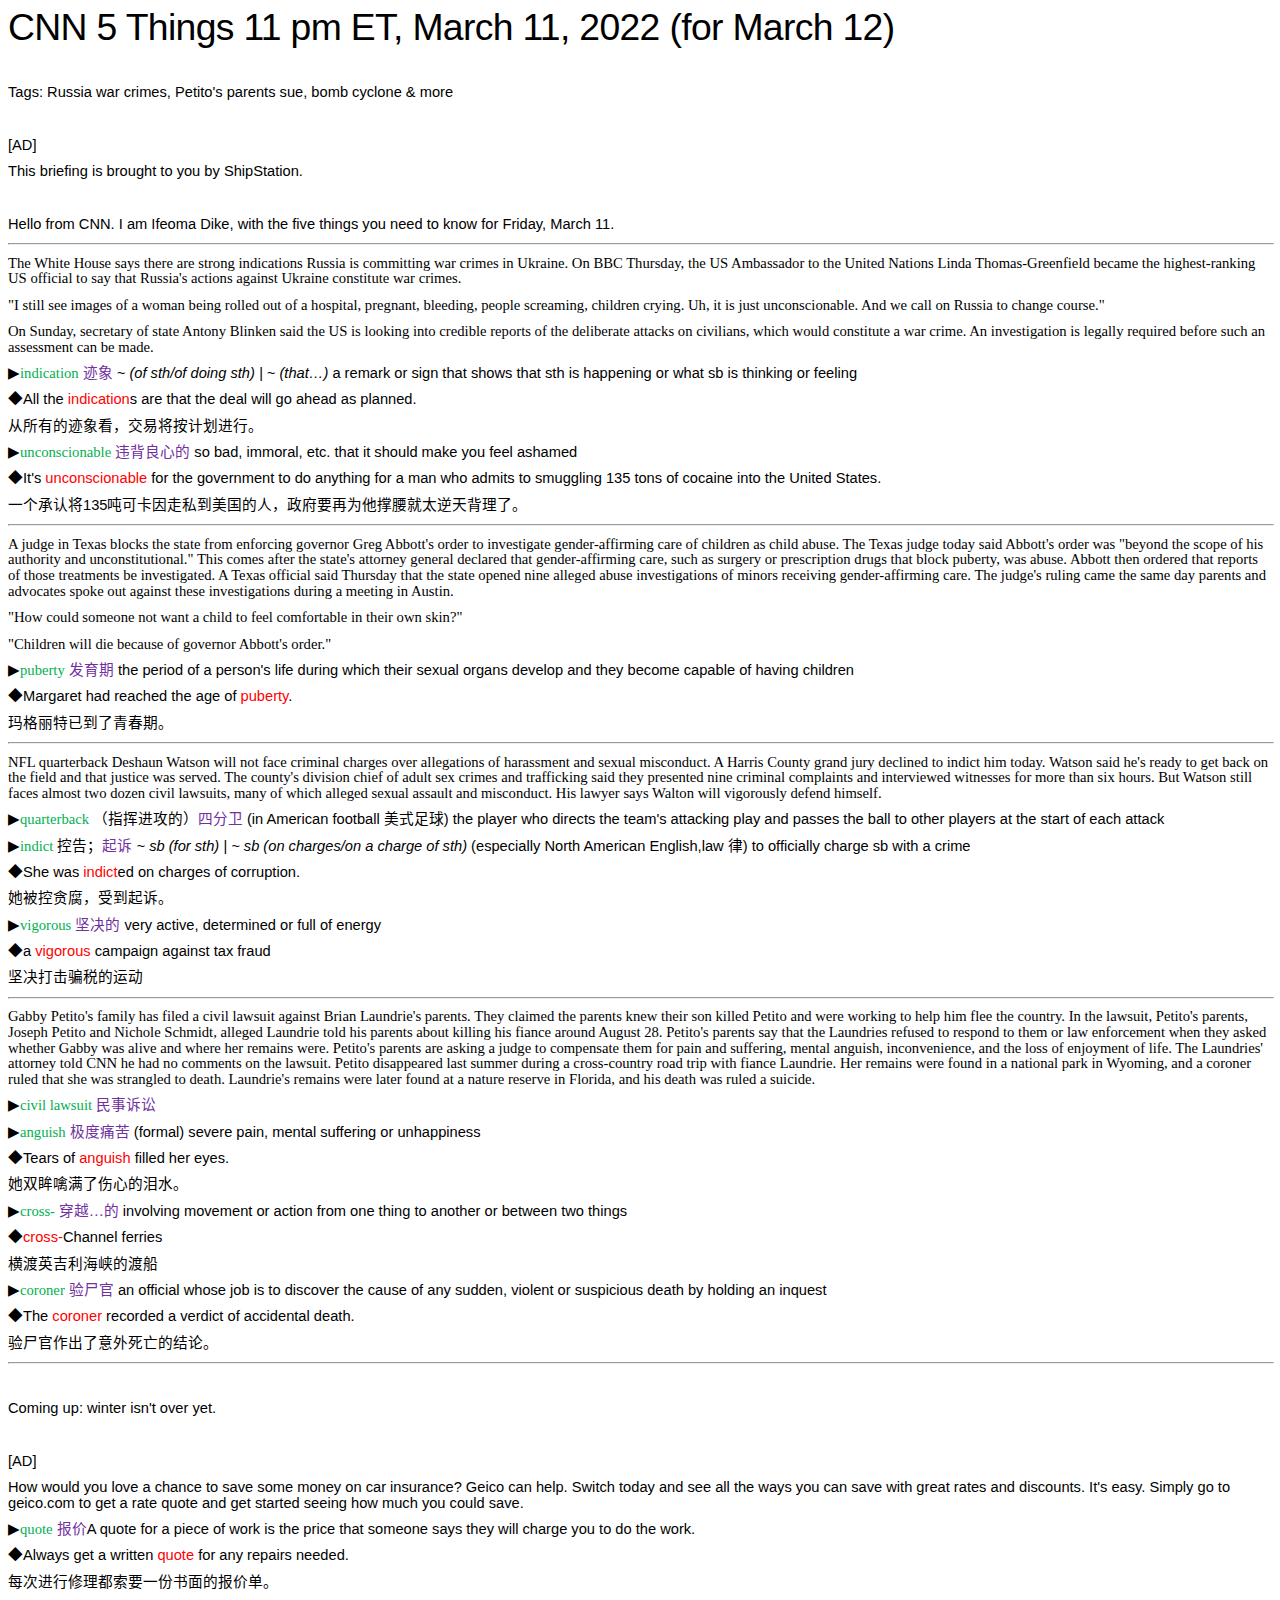
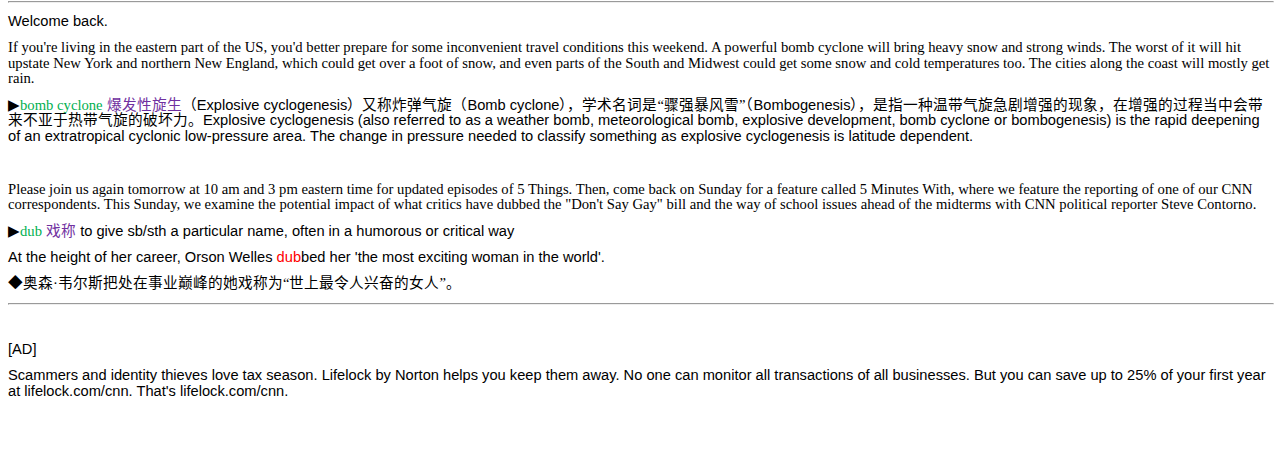
<file: index.htm>
<html xmlns:v="urn:schemas-microsoft-com:vml"
xmlns:o="urn:schemas-microsoft-com:office:office"
xmlns:w="urn:schemas-microsoft-com:office:word"
xmlns:m="http://schemas.microsoft.com/office/2004/12/omml"
xmlns="http://www.w3.org/TR/REC-html40">

<head>
<meta http-equiv=Content-Type content="text/html; charset=gb2312">
<meta name=ProgId content=Word.Document>
<meta name=Generator content="Microsoft Word 15">
<meta name=Originator content="Microsoft Word 15">
<link rel=File-List href="index_files/filelist.xml">
<link rel=Edit-Time-Data href="index_files/editdata.mso">
<!--[if !mso]>
<style>
v\:* {behavior:url(#default#VML);}
o\:* {behavior:url(#default#VML);}
w\:* {behavior:url(#default#VML);}
.shape {behavior:url(#default#VML);}
</style>
<![endif]--><!--[if gte mso 9]><xml>
 <o:DocumentProperties>
  <o:Author>Andy He</o:Author>
  <o:Template>Normal</o:Template>
  <o:LastAuthor>Andy He</o:LastAuthor>
  <o:Revision>2</o:Revision>
  <o:TotalTime>51</o:TotalTime>
  <o:Created>2022-05-03T13:13:00Z</o:Created>
  <o:LastSaved>2022-05-03T13:13:00Z</o:LastSaved>
  <o:Pages>5</o:Pages>
  <o:Words>1080</o:Words>
  <o:Characters>6158</o:Characters>
  <o:Lines>51</o:Lines>
  <o:Paragraphs>14</o:Paragraphs>
  <o:CharactersWithSpaces>7224</o:CharactersWithSpaces>
  <o:Version>16.00</o:Version>
 </o:DocumentProperties>
 <o:OfficeDocumentSettings>
  <o:AllowPNG/>
 </o:OfficeDocumentSettings>
</xml><![endif]-->
<link rel=themeData href="index_files/themedata.thmx">
<link rel=colorSchemeMapping href="index_files/colorschememapping.xml">
<!--[if gte mso 9]><xml>
 <w:WordDocument>
  <w:TrackMoves>false</w:TrackMoves>
  <w:TrackFormatting/>
  <w:PunctuationKerning/>
  <w:ValidateAgainstSchemas/>
  <w:SaveIfXMLInvalid>false</w:SaveIfXMLInvalid>
  <w:IgnoreMixedContent>false</w:IgnoreMixedContent>
  <w:AlwaysShowPlaceholderText>false</w:AlwaysShowPlaceholderText>
  <w:DoNotPromoteQF/>
  <w:LidThemeOther>EN-US</w:LidThemeOther>
  <w:LidThemeAsian>ZH-CN</w:LidThemeAsian>
  <w:LidThemeComplexScript>X-NONE</w:LidThemeComplexScript>
  <w:Compatibility>
   <w:BreakWrappedTables/>
   <w:SnapToGridInCell/>
   <w:WrapTextWithPunct/>
   <w:UseAsianBreakRules/>
   <w:DontGrowAutofit/>
   <w:SplitPgBreakAndParaMark/>
   <w:EnableOpenTypeKerning/>
   <w:DontFlipMirrorIndents/>
   <w:OverrideTableStyleHps/>
   <w:UseFELayout/>
  </w:Compatibility>
  <w:DocumentVariables>
   <w:__Grammarly_42____i>H4sIAAAAAAAEAKtWckksSQxILCpxzi/NK1GyMqwFAAEhoTITAAAA</w:__Grammarly_42____i>
   <w:__Grammarly_42___1>H4sIAAAAAAAEAKtWcslP9kxRslIyNDayNDQzNjYxNjE1NDU3MDFQ0lEKTi0uzszPAykwrAUAt+lnMywAAAA=</w:__Grammarly_42___1>
  </w:DocumentVariables>
  <m:mathPr>
   <m:mathFont m:val="Cambria Math"/>
   <m:brkBin m:val="before"/>
   <m:brkBinSub m:val="&#45;-"/>
   <m:smallFrac m:val="off"/>
   <m:dispDef/>
   <m:lMargin m:val="0"/>
   <m:rMargin m:val="0"/>
   <m:defJc m:val="centerGroup"/>
   <m:wrapIndent m:val="1440"/>
   <m:intLim m:val="subSup"/>
   <m:naryLim m:val="undOvr"/>
  </m:mathPr></w:WordDocument>
</xml><![endif]--><!--[if gte mso 9]><xml>
 <w:LatentStyles DefLockedState="false" DefUnhideWhenUsed="false"
  DefSemiHidden="false" DefQFormat="false" DefPriority="99"
  LatentStyleCount="376">
  <w:LsdException Locked="false" Priority="0" QFormat="true" Name="Normal"/>
  <w:LsdException Locked="false" Priority="9" QFormat="true" Name="heading 1"/>
  <w:LsdException Locked="false" Priority="9" SemiHidden="true"
   UnhideWhenUsed="true" QFormat="true" Name="heading 2"/>
  <w:LsdException Locked="false" Priority="9" SemiHidden="true"
   UnhideWhenUsed="true" QFormat="true" Name="heading 3"/>
  <w:LsdException Locked="false" Priority="9" SemiHidden="true"
   UnhideWhenUsed="true" QFormat="true" Name="heading 4"/>
  <w:LsdException Locked="false" Priority="9" SemiHidden="true"
   UnhideWhenUsed="true" QFormat="true" Name="heading 5"/>
  <w:LsdException Locked="false" Priority="9" SemiHidden="true"
   UnhideWhenUsed="true" QFormat="true" Name="heading 6"/>
  <w:LsdException Locked="false" Priority="9" SemiHidden="true"
   UnhideWhenUsed="true" QFormat="true" Name="heading 7"/>
  <w:LsdException Locked="false" Priority="9" SemiHidden="true"
   UnhideWhenUsed="true" QFormat="true" Name="heading 8"/>
  <w:LsdException Locked="false" Priority="9" SemiHidden="true"
   UnhideWhenUsed="true" QFormat="true" Name="heading 9"/>
  <w:LsdException Locked="false" SemiHidden="true" UnhideWhenUsed="true"
   Name="index 1"/>
  <w:LsdException Locked="false" SemiHidden="true" UnhideWhenUsed="true"
   Name="index 2"/>
  <w:LsdException Locked="false" SemiHidden="true" UnhideWhenUsed="true"
   Name="index 3"/>
  <w:LsdException Locked="false" SemiHidden="true" UnhideWhenUsed="true"
   Name="index 4"/>
  <w:LsdException Locked="false" SemiHidden="true" UnhideWhenUsed="true"
   Name="index 5"/>
  <w:LsdException Locked="false" SemiHidden="true" UnhideWhenUsed="true"
   Name="index 6"/>
  <w:LsdException Locked="false" SemiHidden="true" UnhideWhenUsed="true"
   Name="index 7"/>
  <w:LsdException Locked="false" SemiHidden="true" UnhideWhenUsed="true"
   Name="index 8"/>
  <w:LsdException Locked="false" SemiHidden="true" UnhideWhenUsed="true"
   Name="index 9"/>
  <w:LsdException Locked="false" Priority="39" SemiHidden="true"
   UnhideWhenUsed="true" Name="toc 1"/>
  <w:LsdException Locked="false" Priority="39" SemiHidden="true"
   UnhideWhenUsed="true" Name="toc 2"/>
  <w:LsdException Locked="false" Priority="39" SemiHidden="true"
   UnhideWhenUsed="true" Name="toc 3"/>
  <w:LsdException Locked="false" Priority="39" SemiHidden="true"
   UnhideWhenUsed="true" Name="toc 4"/>
  <w:LsdException Locked="false" Priority="39" SemiHidden="true"
   UnhideWhenUsed="true" Name="toc 5"/>
  <w:LsdException Locked="false" Priority="39" SemiHidden="true"
   UnhideWhenUsed="true" Name="toc 6"/>
  <w:LsdException Locked="false" Priority="39" SemiHidden="true"
   UnhideWhenUsed="true" Name="toc 7"/>
  <w:LsdException Locked="false" Priority="39" SemiHidden="true"
   UnhideWhenUsed="true" Name="toc 8"/>
  <w:LsdException Locked="false" Priority="39" SemiHidden="true"
   UnhideWhenUsed="true" Name="toc 9"/>
  <w:LsdException Locked="false" SemiHidden="true" UnhideWhenUsed="true"
   Name="Normal Indent"/>
  <w:LsdException Locked="false" SemiHidden="true" UnhideWhenUsed="true"
   Name="footnote text"/>
  <w:LsdException Locked="false" SemiHidden="true" UnhideWhenUsed="true"
   Name="annotation text"/>
  <w:LsdException Locked="false" SemiHidden="true" UnhideWhenUsed="true"
   Name="header"/>
  <w:LsdException Locked="false" SemiHidden="true" UnhideWhenUsed="true"
   Name="footer"/>
  <w:LsdException Locked="false" SemiHidden="true" UnhideWhenUsed="true"
   Name="index heading"/>
  <w:LsdException Locked="false" Priority="35" SemiHidden="true"
   UnhideWhenUsed="true" QFormat="true" Name="caption"/>
  <w:LsdException Locked="false" SemiHidden="true" UnhideWhenUsed="true"
   Name="table of figures"/>
  <w:LsdException Locked="false" SemiHidden="true" UnhideWhenUsed="true"
   Name="envelope address"/>
  <w:LsdException Locked="false" SemiHidden="true" UnhideWhenUsed="true"
   Name="envelope return"/>
  <w:LsdException Locked="false" SemiHidden="true" UnhideWhenUsed="true"
   Name="footnote reference"/>
  <w:LsdException Locked="false" SemiHidden="true" UnhideWhenUsed="true"
   Name="annotation reference"/>
  <w:LsdException Locked="false" SemiHidden="true" UnhideWhenUsed="true"
   Name="line number"/>
  <w:LsdException Locked="false" SemiHidden="true" UnhideWhenUsed="true"
   Name="page number"/>
  <w:LsdException Locked="false" SemiHidden="true" UnhideWhenUsed="true"
   Name="endnote reference"/>
  <w:LsdException Locked="false" SemiHidden="true" UnhideWhenUsed="true"
   Name="endnote text"/>
  <w:LsdException Locked="false" SemiHidden="true" UnhideWhenUsed="true"
   Name="table of authorities"/>
  <w:LsdException Locked="false" SemiHidden="true" UnhideWhenUsed="true"
   Name="macro"/>
  <w:LsdException Locked="false" SemiHidden="true" UnhideWhenUsed="true"
   Name="toa heading"/>
  <w:LsdException Locked="false" SemiHidden="true" UnhideWhenUsed="true"
   Name="List"/>
  <w:LsdException Locked="false" SemiHidden="true" UnhideWhenUsed="true"
   Name="List Bullet"/>
  <w:LsdException Locked="false" SemiHidden="true" UnhideWhenUsed="true"
   Name="List Number"/>
  <w:LsdException Locked="false" SemiHidden="true" UnhideWhenUsed="true"
   Name="List 2"/>
  <w:LsdException Locked="false" SemiHidden="true" UnhideWhenUsed="true"
   Name="List 3"/>
  <w:LsdException Locked="false" SemiHidden="true" UnhideWhenUsed="true"
   Name="List 4"/>
  <w:LsdException Locked="false" SemiHidden="true" UnhideWhenUsed="true"
   Name="List 5"/>
  <w:LsdException Locked="false" SemiHidden="true" UnhideWhenUsed="true"
   Name="List Bullet 2"/>
  <w:LsdException Locked="false" SemiHidden="true" UnhideWhenUsed="true"
   Name="List Bullet 3"/>
  <w:LsdException Locked="false" SemiHidden="true" UnhideWhenUsed="true"
   Name="List Bullet 4"/>
  <w:LsdException Locked="false" SemiHidden="true" UnhideWhenUsed="true"
   Name="List Bullet 5"/>
  <w:LsdException Locked="false" SemiHidden="true" UnhideWhenUsed="true"
   Name="List Number 2"/>
  <w:LsdException Locked="false" SemiHidden="true" UnhideWhenUsed="true"
   Name="List Number 3"/>
  <w:LsdException Locked="false" SemiHidden="true" UnhideWhenUsed="true"
   Name="List Number 4"/>
  <w:LsdException Locked="false" SemiHidden="true" UnhideWhenUsed="true"
   Name="List Number 5"/>
  <w:LsdException Locked="false" Priority="10" QFormat="true" Name="Title"/>
  <w:LsdException Locked="false" SemiHidden="true" UnhideWhenUsed="true"
   Name="Closing"/>
  <w:LsdException Locked="false" SemiHidden="true" UnhideWhenUsed="true"
   Name="Signature"/>
  <w:LsdException Locked="false" Priority="1" SemiHidden="true"
   UnhideWhenUsed="true" Name="Default Paragraph Font"/>
  <w:LsdException Locked="false" SemiHidden="true" UnhideWhenUsed="true"
   Name="Body Text"/>
  <w:LsdException Locked="false" SemiHidden="true" UnhideWhenUsed="true"
   Name="Body Text Indent"/>
  <w:LsdException Locked="false" SemiHidden="true" UnhideWhenUsed="true"
   Name="List Continue"/>
  <w:LsdException Locked="false" SemiHidden="true" UnhideWhenUsed="true"
   Name="List Continue 2"/>
  <w:LsdException Locked="false" SemiHidden="true" UnhideWhenUsed="true"
   Name="List Continue 3"/>
  <w:LsdException Locked="false" SemiHidden="true" UnhideWhenUsed="true"
   Name="List Continue 4"/>
  <w:LsdException Locked="false" SemiHidden="true" UnhideWhenUsed="true"
   Name="List Continue 5"/>
  <w:LsdException Locked="false" SemiHidden="true" UnhideWhenUsed="true"
   Name="Message Header"/>
  <w:LsdException Locked="false" Priority="11" QFormat="true" Name="Subtitle"/>
  <w:LsdException Locked="false" SemiHidden="true" UnhideWhenUsed="true"
   Name="Salutation"/>
  <w:LsdException Locked="false" SemiHidden="true" UnhideWhenUsed="true"
   Name="Date"/>
  <w:LsdException Locked="false" SemiHidden="true" UnhideWhenUsed="true"
   Name="Body Text First Indent"/>
  <w:LsdException Locked="false" SemiHidden="true" UnhideWhenUsed="true"
   Name="Body Text First Indent 2"/>
  <w:LsdException Locked="false" SemiHidden="true" UnhideWhenUsed="true"
   Name="Note Heading"/>
  <w:LsdException Locked="false" SemiHidden="true" UnhideWhenUsed="true"
   Name="Body Text 2"/>
  <w:LsdException Locked="false" SemiHidden="true" UnhideWhenUsed="true"
   Name="Body Text 3"/>
  <w:LsdException Locked="false" SemiHidden="true" UnhideWhenUsed="true"
   Name="Body Text Indent 2"/>
  <w:LsdException Locked="false" SemiHidden="true" UnhideWhenUsed="true"
   Name="Body Text Indent 3"/>
  <w:LsdException Locked="false" SemiHidden="true" UnhideWhenUsed="true"
   Name="Block Text"/>
  <w:LsdException Locked="false" SemiHidden="true" UnhideWhenUsed="true"
   Name="Hyperlink"/>
  <w:LsdException Locked="false" SemiHidden="true" UnhideWhenUsed="true"
   Name="FollowedHyperlink"/>
  <w:LsdException Locked="false" Priority="22" QFormat="true" Name="Strong"/>
  <w:LsdException Locked="false" Priority="20" QFormat="true" Name="Emphasis"/>
  <w:LsdException Locked="false" SemiHidden="true" UnhideWhenUsed="true"
   Name="Document Map"/>
  <w:LsdException Locked="false" SemiHidden="true" UnhideWhenUsed="true"
   Name="Plain Text"/>
  <w:LsdException Locked="false" SemiHidden="true" UnhideWhenUsed="true"
   Name="E-mail Signature"/>
  <w:LsdException Locked="false" SemiHidden="true" UnhideWhenUsed="true"
   Name="HTML Top of Form"/>
  <w:LsdException Locked="false" SemiHidden="true" UnhideWhenUsed="true"
   Name="HTML Bottom of Form"/>
  <w:LsdException Locked="false" SemiHidden="true" UnhideWhenUsed="true"
   Name="Normal (Web)"/>
  <w:LsdException Locked="false" SemiHidden="true" UnhideWhenUsed="true"
   Name="HTML Acronym"/>
  <w:LsdException Locked="false" SemiHidden="true" UnhideWhenUsed="true"
   Name="HTML Address"/>
  <w:LsdException Locked="false" SemiHidden="true" UnhideWhenUsed="true"
   Name="HTML Cite"/>
  <w:LsdException Locked="false" SemiHidden="true" UnhideWhenUsed="true"
   Name="HTML Code"/>
  <w:LsdException Locked="false" SemiHidden="true" UnhideWhenUsed="true"
   Name="HTML Definition"/>
  <w:LsdException Locked="false" SemiHidden="true" UnhideWhenUsed="true"
   Name="HTML Keyboard"/>
  <w:LsdException Locked="false" SemiHidden="true" UnhideWhenUsed="true"
   Name="HTML Preformatted"/>
  <w:LsdException Locked="false" SemiHidden="true" UnhideWhenUsed="true"
   Name="HTML Sample"/>
  <w:LsdException Locked="false" SemiHidden="true" UnhideWhenUsed="true"
   Name="HTML Typewriter"/>
  <w:LsdException Locked="false" SemiHidden="true" UnhideWhenUsed="true"
   Name="HTML Variable"/>
  <w:LsdException Locked="false" SemiHidden="true" UnhideWhenUsed="true"
   Name="Normal Table"/>
  <w:LsdException Locked="false" SemiHidden="true" UnhideWhenUsed="true"
   Name="annotation subject"/>
  <w:LsdException Locked="false" SemiHidden="true" UnhideWhenUsed="true"
   Name="No List"/>
  <w:LsdException Locked="false" SemiHidden="true" UnhideWhenUsed="true"
   Name="Outline List 1"/>
  <w:LsdException Locked="false" SemiHidden="true" UnhideWhenUsed="true"
   Name="Outline List 2"/>
  <w:LsdException Locked="false" SemiHidden="true" UnhideWhenUsed="true"
   Name="Outline List 3"/>
  <w:LsdException Locked="false" SemiHidden="true" UnhideWhenUsed="true"
   Name="Table Simple 1"/>
  <w:LsdException Locked="false" SemiHidden="true" UnhideWhenUsed="true"
   Name="Table Simple 2"/>
  <w:LsdException Locked="false" SemiHidden="true" UnhideWhenUsed="true"
   Name="Table Simple 3"/>
  <w:LsdException Locked="false" SemiHidden="true" UnhideWhenUsed="true"
   Name="Table Classic 1"/>
  <w:LsdException Locked="false" SemiHidden="true" UnhideWhenUsed="true"
   Name="Table Classic 2"/>
  <w:LsdException Locked="false" SemiHidden="true" UnhideWhenUsed="true"
   Name="Table Classic 3"/>
  <w:LsdException Locked="false" SemiHidden="true" UnhideWhenUsed="true"
   Name="Table Classic 4"/>
  <w:LsdException Locked="false" SemiHidden="true" UnhideWhenUsed="true"
   Name="Table Colorful 1"/>
  <w:LsdException Locked="false" SemiHidden="true" UnhideWhenUsed="true"
   Name="Table Colorful 2"/>
  <w:LsdException Locked="false" SemiHidden="true" UnhideWhenUsed="true"
   Name="Table Colorful 3"/>
  <w:LsdException Locked="false" SemiHidden="true" UnhideWhenUsed="true"
   Name="Table Columns 1"/>
  <w:LsdException Locked="false" SemiHidden="true" UnhideWhenUsed="true"
   Name="Table Columns 2"/>
  <w:LsdException Locked="false" SemiHidden="true" UnhideWhenUsed="true"
   Name="Table Columns 3"/>
  <w:LsdException Locked="false" SemiHidden="true" UnhideWhenUsed="true"
   Name="Table Columns 4"/>
  <w:LsdException Locked="false" SemiHidden="true" UnhideWhenUsed="true"
   Name="Table Columns 5"/>
  <w:LsdException Locked="false" SemiHidden="true" UnhideWhenUsed="true"
   Name="Table Grid 1"/>
  <w:LsdException Locked="false" SemiHidden="true" UnhideWhenUsed="true"
   Name="Table Grid 2"/>
  <w:LsdException Locked="false" SemiHidden="true" UnhideWhenUsed="true"
   Name="Table Grid 3"/>
  <w:LsdException Locked="false" SemiHidden="true" UnhideWhenUsed="true"
   Name="Table Grid 4"/>
  <w:LsdException Locked="false" SemiHidden="true" UnhideWhenUsed="true"
   Name="Table Grid 5"/>
  <w:LsdException Locked="false" SemiHidden="true" UnhideWhenUsed="true"
   Name="Table Grid 6"/>
  <w:LsdException Locked="false" SemiHidden="true" UnhideWhenUsed="true"
   Name="Table Grid 7"/>
  <w:LsdException Locked="false" SemiHidden="true" UnhideWhenUsed="true"
   Name="Table Grid 8"/>
  <w:LsdException Locked="false" SemiHidden="true" UnhideWhenUsed="true"
   Name="Table List 1"/>
  <w:LsdException Locked="false" SemiHidden="true" UnhideWhenUsed="true"
   Name="Table List 2"/>
  <w:LsdException Locked="false" SemiHidden="true" UnhideWhenUsed="true"
   Name="Table List 3"/>
  <w:LsdException Locked="false" SemiHidden="true" UnhideWhenUsed="true"
   Name="Table List 4"/>
  <w:LsdException Locked="false" SemiHidden="true" UnhideWhenUsed="true"
   Name="Table List 5"/>
  <w:LsdException Locked="false" SemiHidden="true" UnhideWhenUsed="true"
   Name="Table List 6"/>
  <w:LsdException Locked="false" SemiHidden="true" UnhideWhenUsed="true"
   Name="Table List 7"/>
  <w:LsdException Locked="false" SemiHidden="true" UnhideWhenUsed="true"
   Name="Table List 8"/>
  <w:LsdException Locked="false" SemiHidden="true" UnhideWhenUsed="true"
   Name="Table 3D effects 1"/>
  <w:LsdException Locked="false" SemiHidden="true" UnhideWhenUsed="true"
   Name="Table 3D effects 2"/>
  <w:LsdException Locked="false" SemiHidden="true" UnhideWhenUsed="true"
   Name="Table 3D effects 3"/>
  <w:LsdException Locked="false" SemiHidden="true" UnhideWhenUsed="true"
   Name="Table Contemporary"/>
  <w:LsdException Locked="false" SemiHidden="true" UnhideWhenUsed="true"
   Name="Table Elegant"/>
  <w:LsdException Locked="false" SemiHidden="true" UnhideWhenUsed="true"
   Name="Table Professional"/>
  <w:LsdException Locked="false" SemiHidden="true" UnhideWhenUsed="true"
   Name="Table Subtle 1"/>
  <w:LsdException Locked="false" SemiHidden="true" UnhideWhenUsed="true"
   Name="Table Subtle 2"/>
  <w:LsdException Locked="false" SemiHidden="true" UnhideWhenUsed="true"
   Name="Table Web 1"/>
  <w:LsdException Locked="false" SemiHidden="true" UnhideWhenUsed="true"
   Name="Table Web 2"/>
  <w:LsdException Locked="false" SemiHidden="true" UnhideWhenUsed="true"
   Name="Table Web 3"/>
  <w:LsdException Locked="false" SemiHidden="true" UnhideWhenUsed="true"
   Name="Balloon Text"/>
  <w:LsdException Locked="false" Priority="39" Name="Table Grid"/>
  <w:LsdException Locked="false" SemiHidden="true" UnhideWhenUsed="true"
   Name="Table Theme"/>
  <w:LsdException Locked="false" SemiHidden="true" Name="Placeholder Text"/>
  <w:LsdException Locked="false" Priority="1" QFormat="true" Name="No Spacing"/>
  <w:LsdException Locked="false" Priority="60" Name="Light Shading"/>
  <w:LsdException Locked="false" Priority="61" Name="Light List"/>
  <w:LsdException Locked="false" Priority="62" Name="Light Grid"/>
  <w:LsdException Locked="false" Priority="63" Name="Medium Shading 1"/>
  <w:LsdException Locked="false" Priority="64" Name="Medium Shading 2"/>
  <w:LsdException Locked="false" Priority="65" Name="Medium List 1"/>
  <w:LsdException Locked="false" Priority="66" Name="Medium List 2"/>
  <w:LsdException Locked="false" Priority="67" Name="Medium Grid 1"/>
  <w:LsdException Locked="false" Priority="68" Name="Medium Grid 2"/>
  <w:LsdException Locked="false" Priority="69" Name="Medium Grid 3"/>
  <w:LsdException Locked="false" Priority="70" Name="Dark List"/>
  <w:LsdException Locked="false" Priority="71" Name="Colorful Shading"/>
  <w:LsdException Locked="false" Priority="72" Name="Colorful List"/>
  <w:LsdException Locked="false" Priority="73" Name="Colorful Grid"/>
  <w:LsdException Locked="false" Priority="60" Name="Light Shading Accent 1"/>
  <w:LsdException Locked="false" Priority="61" Name="Light List Accent 1"/>
  <w:LsdException Locked="false" Priority="62" Name="Light Grid Accent 1"/>
  <w:LsdException Locked="false" Priority="63" Name="Medium Shading 1 Accent 1"/>
  <w:LsdException Locked="false" Priority="64" Name="Medium Shading 2 Accent 1"/>
  <w:LsdException Locked="false" Priority="65" Name="Medium List 1 Accent 1"/>
  <w:LsdException Locked="false" SemiHidden="true" Name="Revision"/>
  <w:LsdException Locked="false" Priority="34" QFormat="true"
   Name="List Paragraph"/>
  <w:LsdException Locked="false" Priority="29" QFormat="true" Name="Quote"/>
  <w:LsdException Locked="false" Priority="30" QFormat="true"
   Name="Intense Quote"/>
  <w:LsdException Locked="false" Priority="66" Name="Medium List 2 Accent 1"/>
  <w:LsdException Locked="false" Priority="67" Name="Medium Grid 1 Accent 1"/>
  <w:LsdException Locked="false" Priority="68" Name="Medium Grid 2 Accent 1"/>
  <w:LsdException Locked="false" Priority="69" Name="Medium Grid 3 Accent 1"/>
  <w:LsdException Locked="false" Priority="70" Name="Dark List Accent 1"/>
  <w:LsdException Locked="false" Priority="71" Name="Colorful Shading Accent 1"/>
  <w:LsdException Locked="false" Priority="72" Name="Colorful List Accent 1"/>
  <w:LsdException Locked="false" Priority="73" Name="Colorful Grid Accent 1"/>
  <w:LsdException Locked="false" Priority="60" Name="Light Shading Accent 2"/>
  <w:LsdException Locked="false" Priority="61" Name="Light List Accent 2"/>
  <w:LsdException Locked="false" Priority="62" Name="Light Grid Accent 2"/>
  <w:LsdException Locked="false" Priority="63" Name="Medium Shading 1 Accent 2"/>
  <w:LsdException Locked="false" Priority="64" Name="Medium Shading 2 Accent 2"/>
  <w:LsdException Locked="false" Priority="65" Name="Medium List 1 Accent 2"/>
  <w:LsdException Locked="false" Priority="66" Name="Medium List 2 Accent 2"/>
  <w:LsdException Locked="false" Priority="67" Name="Medium Grid 1 Accent 2"/>
  <w:LsdException Locked="false" Priority="68" Name="Medium Grid 2 Accent 2"/>
  <w:LsdException Locked="false" Priority="69" Name="Medium Grid 3 Accent 2"/>
  <w:LsdException Locked="false" Priority="70" Name="Dark List Accent 2"/>
  <w:LsdException Locked="false" Priority="71" Name="Colorful Shading Accent 2"/>
  <w:LsdException Locked="false" Priority="72" Name="Colorful List Accent 2"/>
  <w:LsdException Locked="false" Priority="73" Name="Colorful Grid Accent 2"/>
  <w:LsdException Locked="false" Priority="60" Name="Light Shading Accent 3"/>
  <w:LsdException Locked="false" Priority="61" Name="Light List Accent 3"/>
  <w:LsdException Locked="false" Priority="62" Name="Light Grid Accent 3"/>
  <w:LsdException Locked="false" Priority="63" Name="Medium Shading 1 Accent 3"/>
  <w:LsdException Locked="false" Priority="64" Name="Medium Shading 2 Accent 3"/>
  <w:LsdException Locked="false" Priority="65" Name="Medium List 1 Accent 3"/>
  <w:LsdException Locked="false" Priority="66" Name="Medium List 2 Accent 3"/>
  <w:LsdException Locked="false" Priority="67" Name="Medium Grid 1 Accent 3"/>
  <w:LsdException Locked="false" Priority="68" Name="Medium Grid 2 Accent 3"/>
  <w:LsdException Locked="false" Priority="69" Name="Medium Grid 3 Accent 3"/>
  <w:LsdException Locked="false" Priority="70" Name="Dark List Accent 3"/>
  <w:LsdException Locked="false" Priority="71" Name="Colorful Shading Accent 3"/>
  <w:LsdException Locked="false" Priority="72" Name="Colorful List Accent 3"/>
  <w:LsdException Locked="false" Priority="73" Name="Colorful Grid Accent 3"/>
  <w:LsdException Locked="false" Priority="60" Name="Light Shading Accent 4"/>
  <w:LsdException Locked="false" Priority="61" Name="Light List Accent 4"/>
  <w:LsdException Locked="false" Priority="62" Name="Light Grid Accent 4"/>
  <w:LsdException Locked="false" Priority="63" Name="Medium Shading 1 Accent 4"/>
  <w:LsdException Locked="false" Priority="64" Name="Medium Shading 2 Accent 4"/>
  <w:LsdException Locked="false" Priority="65" Name="Medium List 1 Accent 4"/>
  <w:LsdException Locked="false" Priority="66" Name="Medium List 2 Accent 4"/>
  <w:LsdException Locked="false" Priority="67" Name="Medium Grid 1 Accent 4"/>
  <w:LsdException Locked="false" Priority="68" Name="Medium Grid 2 Accent 4"/>
  <w:LsdException Locked="false" Priority="69" Name="Medium Grid 3 Accent 4"/>
  <w:LsdException Locked="false" Priority="70" Name="Dark List Accent 4"/>
  <w:LsdException Locked="false" Priority="71" Name="Colorful Shading Accent 4"/>
  <w:LsdException Locked="false" Priority="72" Name="Colorful List Accent 4"/>
  <w:LsdException Locked="false" Priority="73" Name="Colorful Grid Accent 4"/>
  <w:LsdException Locked="false" Priority="60" Name="Light Shading Accent 5"/>
  <w:LsdException Locked="false" Priority="61" Name="Light List Accent 5"/>
  <w:LsdException Locked="false" Priority="62" Name="Light Grid Accent 5"/>
  <w:LsdException Locked="false" Priority="63" Name="Medium Shading 1 Accent 5"/>
  <w:LsdException Locked="false" Priority="64" Name="Medium Shading 2 Accent 5"/>
  <w:LsdException Locked="false" Priority="65" Name="Medium List 1 Accent 5"/>
  <w:LsdException Locked="false" Priority="66" Name="Medium List 2 Accent 5"/>
  <w:LsdException Locked="false" Priority="67" Name="Medium Grid 1 Accent 5"/>
  <w:LsdException Locked="false" Priority="68" Name="Medium Grid 2 Accent 5"/>
  <w:LsdException Locked="false" Priority="69" Name="Medium Grid 3 Accent 5"/>
  <w:LsdException Locked="false" Priority="70" Name="Dark List Accent 5"/>
  <w:LsdException Locked="false" Priority="71" Name="Colorful Shading Accent 5"/>
  <w:LsdException Locked="false" Priority="72" Name="Colorful List Accent 5"/>
  <w:LsdException Locked="false" Priority="73" Name="Colorful Grid Accent 5"/>
  <w:LsdException Locked="false" Priority="60" Name="Light Shading Accent 6"/>
  <w:LsdException Locked="false" Priority="61" Name="Light List Accent 6"/>
  <w:LsdException Locked="false" Priority="62" Name="Light Grid Accent 6"/>
  <w:LsdException Locked="false" Priority="63" Name="Medium Shading 1 Accent 6"/>
  <w:LsdException Locked="false" Priority="64" Name="Medium Shading 2 Accent 6"/>
  <w:LsdException Locked="false" Priority="65" Name="Medium List 1 Accent 6"/>
  <w:LsdException Locked="false" Priority="66" Name="Medium List 2 Accent 6"/>
  <w:LsdException Locked="false" Priority="67" Name="Medium Grid 1 Accent 6"/>
  <w:LsdException Locked="false" Priority="68" Name="Medium Grid 2 Accent 6"/>
  <w:LsdException Locked="false" Priority="69" Name="Medium Grid 3 Accent 6"/>
  <w:LsdException Locked="false" Priority="70" Name="Dark List Accent 6"/>
  <w:LsdException Locked="false" Priority="71" Name="Colorful Shading Accent 6"/>
  <w:LsdException Locked="false" Priority="72" Name="Colorful List Accent 6"/>
  <w:LsdException Locked="false" Priority="73" Name="Colorful Grid Accent 6"/>
  <w:LsdException Locked="false" Priority="19" QFormat="true"
   Name="Subtle Emphasis"/>
  <w:LsdException Locked="false" Priority="21" QFormat="true"
   Name="Intense Emphasis"/>
  <w:LsdException Locked="false" Priority="31" QFormat="true"
   Name="Subtle Reference"/>
  <w:LsdException Locked="false" Priority="32" QFormat="true"
   Name="Intense Reference"/>
  <w:LsdException Locked="false" Priority="33" QFormat="true" Name="Book Title"/>
  <w:LsdException Locked="false" Priority="37" SemiHidden="true"
   UnhideWhenUsed="true" Name="Bibliography"/>
  <w:LsdException Locked="false" Priority="39" SemiHidden="true"
   UnhideWhenUsed="true" QFormat="true" Name="TOC Heading"/>
  <w:LsdException Locked="false" Priority="41" Name="Plain Table 1"/>
  <w:LsdException Locked="false" Priority="42" Name="Plain Table 2"/>
  <w:LsdException Locked="false" Priority="43" Name="Plain Table 3"/>
  <w:LsdException Locked="false" Priority="44" Name="Plain Table 4"/>
  <w:LsdException Locked="false" Priority="45" Name="Plain Table 5"/>
  <w:LsdException Locked="false" Priority="40" Name="Grid Table Light"/>
  <w:LsdException Locked="false" Priority="46" Name="Grid Table 1 Light"/>
  <w:LsdException Locked="false" Priority="47" Name="Grid Table 2"/>
  <w:LsdException Locked="false" Priority="48" Name="Grid Table 3"/>
  <w:LsdException Locked="false" Priority="49" Name="Grid Table 4"/>
  <w:LsdException Locked="false" Priority="50" Name="Grid Table 5 Dark"/>
  <w:LsdException Locked="false" Priority="51" Name="Grid Table 6 Colorful"/>
  <w:LsdException Locked="false" Priority="52" Name="Grid Table 7 Colorful"/>
  <w:LsdException Locked="false" Priority="46"
   Name="Grid Table 1 Light Accent 1"/>
  <w:LsdException Locked="false" Priority="47" Name="Grid Table 2 Accent 1"/>
  <w:LsdException Locked="false" Priority="48" Name="Grid Table 3 Accent 1"/>
  <w:LsdException Locked="false" Priority="49" Name="Grid Table 4 Accent 1"/>
  <w:LsdException Locked="false" Priority="50" Name="Grid Table 5 Dark Accent 1"/>
  <w:LsdException Locked="false" Priority="51"
   Name="Grid Table 6 Colorful Accent 1"/>
  <w:LsdException Locked="false" Priority="52"
   Name="Grid Table 7 Colorful Accent 1"/>
  <w:LsdException Locked="false" Priority="46"
   Name="Grid Table 1 Light Accent 2"/>
  <w:LsdException Locked="false" Priority="47" Name="Grid Table 2 Accent 2"/>
  <w:LsdException Locked="false" Priority="48" Name="Grid Table 3 Accent 2"/>
  <w:LsdException Locked="false" Priority="49" Name="Grid Table 4 Accent 2"/>
  <w:LsdException Locked="false" Priority="50" Name="Grid Table 5 Dark Accent 2"/>
  <w:LsdException Locked="false" Priority="51"
   Name="Grid Table 6 Colorful Accent 2"/>
  <w:LsdException Locked="false" Priority="52"
   Name="Grid Table 7 Colorful Accent 2"/>
  <w:LsdException Locked="false" Priority="46"
   Name="Grid Table 1 Light Accent 3"/>
  <w:LsdException Locked="false" Priority="47" Name="Grid Table 2 Accent 3"/>
  <w:LsdException Locked="false" Priority="48" Name="Grid Table 3 Accent 3"/>
  <w:LsdException Locked="false" Priority="49" Name="Grid Table 4 Accent 3"/>
  <w:LsdException Locked="false" Priority="50" Name="Grid Table 5 Dark Accent 3"/>
  <w:LsdException Locked="false" Priority="51"
   Name="Grid Table 6 Colorful Accent 3"/>
  <w:LsdException Locked="false" Priority="52"
   Name="Grid Table 7 Colorful Accent 3"/>
  <w:LsdException Locked="false" Priority="46"
   Name="Grid Table 1 Light Accent 4"/>
  <w:LsdException Locked="false" Priority="47" Name="Grid Table 2 Accent 4"/>
  <w:LsdException Locked="false" Priority="48" Name="Grid Table 3 Accent 4"/>
  <w:LsdException Locked="false" Priority="49" Name="Grid Table 4 Accent 4"/>
  <w:LsdException Locked="false" Priority="50" Name="Grid Table 5 Dark Accent 4"/>
  <w:LsdException Locked="false" Priority="51"
   Name="Grid Table 6 Colorful Accent 4"/>
  <w:LsdException Locked="false" Priority="52"
   Name="Grid Table 7 Colorful Accent 4"/>
  <w:LsdException Locked="false" Priority="46"
   Name="Grid Table 1 Light Accent 5"/>
  <w:LsdException Locked="false" Priority="47" Name="Grid Table 2 Accent 5"/>
  <w:LsdException Locked="false" Priority="48" Name="Grid Table 3 Accent 5"/>
  <w:LsdException Locked="false" Priority="49" Name="Grid Table 4 Accent 5"/>
  <w:LsdException Locked="false" Priority="50" Name="Grid Table 5 Dark Accent 5"/>
  <w:LsdException Locked="false" Priority="51"
   Name="Grid Table 6 Colorful Accent 5"/>
  <w:LsdException Locked="false" Priority="52"
   Name="Grid Table 7 Colorful Accent 5"/>
  <w:LsdException Locked="false" Priority="46"
   Name="Grid Table 1 Light Accent 6"/>
  <w:LsdException Locked="false" Priority="47" Name="Grid Table 2 Accent 6"/>
  <w:LsdException Locked="false" Priority="48" Name="Grid Table 3 Accent 6"/>
  <w:LsdException Locked="false" Priority="49" Name="Grid Table 4 Accent 6"/>
  <w:LsdException Locked="false" Priority="50" Name="Grid Table 5 Dark Accent 6"/>
  <w:LsdException Locked="false" Priority="51"
   Name="Grid Table 6 Colorful Accent 6"/>
  <w:LsdException Locked="false" Priority="52"
   Name="Grid Table 7 Colorful Accent 6"/>
  <w:LsdException Locked="false" Priority="46" Name="List Table 1 Light"/>
  <w:LsdException Locked="false" Priority="47" Name="List Table 2"/>
  <w:LsdException Locked="false" Priority="48" Name="List Table 3"/>
  <w:LsdException Locked="false" Priority="49" Name="List Table 4"/>
  <w:LsdException Locked="false" Priority="50" Name="List Table 5 Dark"/>
  <w:LsdException Locked="false" Priority="51" Name="List Table 6 Colorful"/>
  <w:LsdException Locked="false" Priority="52" Name="List Table 7 Colorful"/>
  <w:LsdException Locked="false" Priority="46"
   Name="List Table 1 Light Accent 1"/>
  <w:LsdException Locked="false" Priority="47" Name="List Table 2 Accent 1"/>
  <w:LsdException Locked="false" Priority="48" Name="List Table 3 Accent 1"/>
  <w:LsdException Locked="false" Priority="49" Name="List Table 4 Accent 1"/>
  <w:LsdException Locked="false" Priority="50" Name="List Table 5 Dark Accent 1"/>
  <w:LsdException Locked="false" Priority="51"
   Name="List Table 6 Colorful Accent 1"/>
  <w:LsdException Locked="false" Priority="52"
   Name="List Table 7 Colorful Accent 1"/>
  <w:LsdException Locked="false" Priority="46"
   Name="List Table 1 Light Accent 2"/>
  <w:LsdException Locked="false" Priority="47" Name="List Table 2 Accent 2"/>
  <w:LsdException Locked="false" Priority="48" Name="List Table 3 Accent 2"/>
  <w:LsdException Locked="false" Priority="49" Name="List Table 4 Accent 2"/>
  <w:LsdException Locked="false" Priority="50" Name="List Table 5 Dark Accent 2"/>
  <w:LsdException Locked="false" Priority="51"
   Name="List Table 6 Colorful Accent 2"/>
  <w:LsdException Locked="false" Priority="52"
   Name="List Table 7 Colorful Accent 2"/>
  <w:LsdException Locked="false" Priority="46"
   Name="List Table 1 Light Accent 3"/>
  <w:LsdException Locked="false" Priority="47" Name="List Table 2 Accent 3"/>
  <w:LsdException Locked="false" Priority="48" Name="List Table 3 Accent 3"/>
  <w:LsdException Locked="false" Priority="49" Name="List Table 4 Accent 3"/>
  <w:LsdException Locked="false" Priority="50" Name="List Table 5 Dark Accent 3"/>
  <w:LsdException Locked="false" Priority="51"
   Name="List Table 6 Colorful Accent 3"/>
  <w:LsdException Locked="false" Priority="52"
   Name="List Table 7 Colorful Accent 3"/>
  <w:LsdException Locked="false" Priority="46"
   Name="List Table 1 Light Accent 4"/>
  <w:LsdException Locked="false" Priority="47" Name="List Table 2 Accent 4"/>
  <w:LsdException Locked="false" Priority="48" Name="List Table 3 Accent 4"/>
  <w:LsdException Locked="false" Priority="49" Name="List Table 4 Accent 4"/>
  <w:LsdException Locked="false" Priority="50" Name="List Table 5 Dark Accent 4"/>
  <w:LsdException Locked="false" Priority="51"
   Name="List Table 6 Colorful Accent 4"/>
  <w:LsdException Locked="false" Priority="52"
   Name="List Table 7 Colorful Accent 4"/>
  <w:LsdException Locked="false" Priority="46"
   Name="List Table 1 Light Accent 5"/>
  <w:LsdException Locked="false" Priority="47" Name="List Table 2 Accent 5"/>
  <w:LsdException Locked="false" Priority="48" Name="List Table 3 Accent 5"/>
  <w:LsdException Locked="false" Priority="49" Name="List Table 4 Accent 5"/>
  <w:LsdException Locked="false" Priority="50" Name="List Table 5 Dark Accent 5"/>
  <w:LsdException Locked="false" Priority="51"
   Name="List Table 6 Colorful Accent 5"/>
  <w:LsdException Locked="false" Priority="52"
   Name="List Table 7 Colorful Accent 5"/>
  <w:LsdException Locked="false" Priority="46"
   Name="List Table 1 Light Accent 6"/>
  <w:LsdException Locked="false" Priority="47" Name="List Table 2 Accent 6"/>
  <w:LsdException Locked="false" Priority="48" Name="List Table 3 Accent 6"/>
  <w:LsdException Locked="false" Priority="49" Name="List Table 4 Accent 6"/>
  <w:LsdException Locked="false" Priority="50" Name="List Table 5 Dark Accent 6"/>
  <w:LsdException Locked="false" Priority="51"
   Name="List Table 6 Colorful Accent 6"/>
  <w:LsdException Locked="false" Priority="52"
   Name="List Table 7 Colorful Accent 6"/>
  <w:LsdException Locked="false" SemiHidden="true" UnhideWhenUsed="true"
   Name="Mention"/>
  <w:LsdException Locked="false" SemiHidden="true" UnhideWhenUsed="true"
   Name="Smart Hyperlink"/>
  <w:LsdException Locked="false" SemiHidden="true" UnhideWhenUsed="true"
   Name="Hashtag"/>
  <w:LsdException Locked="false" SemiHidden="true" UnhideWhenUsed="true"
   Name="Unresolved Mention"/>
  <w:LsdException Locked="false" SemiHidden="true" UnhideWhenUsed="true"
   Name="Smart Link"/>
 </w:LatentStyles>
</xml><![endif]-->
<style>
<!--
 /* Font Definitions */
 @font-face
	{font-family:"Cambria Math";
	panose-1:2 4 5 3 5 4 6 3 2 4;
	mso-font-charset:0;
	mso-generic-font-family:roman;
	mso-font-pitch:variable;
	mso-font-signature:3 0 0 0 1 0;}
@font-face
	{font-family:����;
	panose-1:2 1 6 0 3 1 1 1 1 1;
	mso-font-alt:DengXian;
	mso-font-charset:134;
	mso-generic-font-family:auto;
	mso-font-pitch:variable;
	mso-font-signature:-1610612033 953122042 22 0 262159 0;}
@font-face
	{font-family:Calibri;
	panose-1:2 15 5 2 2 2 4 3 2 4;
	mso-font-charset:0;
	mso-generic-font-family:swiss;
	mso-font-pitch:variable;
	mso-font-signature:-469750017 -1073732485 9 0 511 0;}
@font-face
	{font-family:"Calibri Light";
	panose-1:2 15 3 2 2 2 4 3 2 4;
	mso-font-charset:0;
	mso-generic-font-family:swiss;
	mso-font-pitch:variable;
	mso-font-signature:-469750017 -1073732485 9 0 511 0;}
@font-face
	{font-family:"���� Light";
	panose-1:2 1 6 0 3 1 1 1 1 1;
	mso-font-charset:134;
	mso-generic-font-family:auto;
	mso-font-pitch:variable;
	mso-font-signature:-1610612033 953122042 22 0 262159 0;}
@font-face
	{font-family:"Segoe UI Emoji";
	panose-1:2 11 5 2 4 2 4 2 2 3;
	mso-font-charset:0;
	mso-generic-font-family:swiss;
	mso-font-pitch:variable;
	mso-font-signature:3 33554432 0 0 1 0;}
@font-face
	{font-family:"Noto Serif TC ExtraLight";
	panose-1:2 2 2 0 0 0 0 0 0 0;
	mso-font-charset:128;
	mso-generic-font-family:roman;
	mso-font-format:other;
	mso-font-pitch:variable;
	mso-font-signature:536871559 719272976 22 0 1179911 0;}
@font-face
	{font-family:"Noto Serif TC Medium";
	panose-1:2 2 5 0 0 0 0 0 0 0;
	mso-font-charset:128;
	mso-generic-font-family:roman;
	mso-font-format:other;
	mso-font-pitch:variable;
	mso-font-signature:536871559 719272976 22 0 1179911 0;}
@font-face
	{font-family:��������;
	panose-1:2 1 6 0 4 1 1 1 1 1;
	mso-font-charset:134;
	mso-generic-font-family:auto;
	mso-font-pitch:variable;
	mso-font-signature:647 135200768 16 0 262303 0;}
@font-face
	{font-family:"\@���� Light";
	mso-font-charset:134;
	mso-generic-font-family:auto;
	mso-font-pitch:variable;
	mso-font-signature:-1610612033 953122042 22 0 262159 0;}
@font-face
	{font-family:"\@����";
	panose-1:2 1 6 0 3 1 1 1 1 1;
	mso-font-charset:134;
	mso-generic-font-family:auto;
	mso-font-pitch:variable;
	mso-font-signature:-1610612033 953122042 22 0 262159 0;}
@font-face
	{font-family:"\@Noto Serif TC ExtraLight";
	mso-font-charset:128;
	mso-generic-font-family:roman;
	mso-font-format:other;
	mso-font-pitch:variable;
	mso-font-signature:536871559 719272976 22 0 1179911 0;}
@font-face
	{font-family:"\@Noto Serif TC Medium";
	mso-font-charset:128;
	mso-generic-font-family:roman;
	mso-font-format:other;
	mso-font-pitch:variable;
	mso-font-signature:536871559 719272976 22 0 1179911 0;}
@font-face
	{font-family:"\@��������";
	mso-font-charset:134;
	mso-generic-font-family:auto;
	mso-font-pitch:variable;
	mso-font-signature:647 135200768 16 0 262303 0;}
 /* Style Definitions */
 p.MsoNormal, li.MsoNormal, div.MsoNormal
	{mso-style-unhide:no;
	mso-style-qformat:yes;
	mso-style-parent:"";
	margin-top:0in;
	margin-right:0in;
	margin-bottom:8.0pt;
	margin-left:0in;
	line-height:107%;
	mso-pagination:widow-orphan;
	font-size:11.0pt;
	font-family:"Calibri",sans-serif;
	mso-ascii-font-family:Calibri;
	mso-ascii-theme-font:minor-latin;
	mso-fareast-font-family:����;
	mso-fareast-theme-font:minor-fareast;
	mso-hansi-font-family:Calibri;
	mso-hansi-theme-font:minor-latin;
	mso-bidi-font-family:"Times New Roman";
	mso-bidi-theme-font:minor-bidi;}
.MsoChpDefault
	{mso-style-type:export-only;
	mso-default-props:yes;
	font-family:"Calibri",sans-serif;
	mso-ascii-font-family:Calibri;
	mso-ascii-theme-font:minor-latin;
	mso-fareast-font-family:����;
	mso-fareast-theme-font:minor-fareast;
	mso-hansi-font-family:Calibri;
	mso-hansi-theme-font:minor-latin;
	mso-bidi-font-family:"Times New Roman";
	mso-bidi-theme-font:minor-bidi;}
.MsoPapDefault
	{mso-style-type:export-only;
	margin-bottom:8.0pt;
	line-height:107%;}
@page WordSection1
	{size:8.5in 11.0in;
	margin:1.0in 1.25in 1.0in 1.25in;
	mso-header-margin:.5in;
	mso-footer-margin:.5in;
	mso-paper-source:0;}
div.WordSection1
	{page:WordSection1;}
-->
</style>
<!--[if gte mso 10]>
<style>
 /* Style Definitions */
 table.MsoNormalTable
	{mso-style-name:"Table Normal";
	mso-tstyle-rowband-size:0;
	mso-tstyle-colband-size:0;
	mso-style-noshow:yes;
	mso-style-priority:99;
	mso-style-parent:"";
	mso-padding-alt:0in 5.4pt 0in 5.4pt;
	mso-para-margin-top:0in;
	mso-para-margin-right:0in;
	mso-para-margin-bottom:8.0pt;
	mso-para-margin-left:0in;
	line-height:107%;
	mso-pagination:widow-orphan;
	font-size:11.0pt;
	font-family:"Calibri",sans-serif;
	mso-ascii-font-family:Calibri;
	mso-ascii-theme-font:minor-latin;
	mso-hansi-font-family:Calibri;
	mso-hansi-theme-font:minor-latin;
	mso-bidi-font-family:"Times New Roman";
	mso-bidi-theme-font:minor-bidi;}
</style>
<![endif]--><!--[if gte mso 9]><xml>
 <o:shapedefaults v:ext="edit" spidmax="1026"/>
</xml><![endif]--><!--[if gte mso 9]><xml>
 <o:shapelayout v:ext="edit">
  <o:idmap v:ext="edit" data="1"/>
 </o:shapelayout></xml><![endif]-->
</head>

<body lang=EN-US style='tab-interval:.5in;word-wrap:break-word'>

<div class=WordSection1>

<p class=MsoNormal><span style='font-size:28.0pt;line-height:107%;font-family:
"Calibri Light",sans-serif;mso-ascii-theme-font:major-latin;mso-fareast-font-family:
"���� Light";mso-fareast-theme-font:major-fareast;mso-hansi-theme-font:major-latin;
mso-bidi-font-family:"Times New Roman";mso-bidi-theme-font:major-bidi;
letter-spacing:-.5pt;mso-font-kerning:14.0pt'>CNN 5 Things 11 pm ET, March 11,
2022 (for March 12)<o:p></o:p></span></p>

<p class=MsoNormal><o:p>&nbsp;</o:p></p>

<p class=MsoNormal>Tags: Russia war crimes, Petito's parents sue, bomb cyclone
&amp; more</p>

<p class=MsoNormal><o:p>&nbsp;</o:p></p>

<p class=MsoNormal>[AD]</p>

<p class=MsoNormal>This briefing is brought to you by ShipStation.</p>

<p class=MsoNormal><o:p>&nbsp;</o:p></p>

<p class=MsoNormal>Hello from CNN. I am Ifeoma Dike, with the five things you
need to know for Friday, March 11.</p>

<div class=MsoNormal align=center style='text-align:center'>

<hr size=2 width="100%" align=center>

</div>

<p class=MsoNormal><span style='font-family:"Noto Serif TC ExtraLight",serif'>The
White House says there are strong indications Russia is committing war crimes
in Ukraine. On BBC Thursday, the US Ambassador to the United Nations Linda
Thomas-Greenfield became the highest-ranking US official to say that Russia's actions
against Ukraine constitute war crimes. <o:p></o:p></span></p>

<p class=MsoNormal><span style='font-family:"Noto Serif TC ExtraLight",serif'>&quot;I
still see images of a woman being rolled out of a hospital, pregnant, bleeding,
people screaming, children crying. Uh, it is just unconscionable. And we call
on Russia to change course.&quot;<o:p></o:p></span></p>

<p class=MsoNormal><span style='font-family:"Noto Serif TC ExtraLight",serif'>On
Sunday, secretary of state Antony Blinken said the US is looking into credible
reports of the deliberate attacks on civilians, which would constitute a war
crime. An investigation is legally required before such an assessment can be
made.<o:p></o:p></span></p>

<p class=MsoNormal><span style='font-family:"Segoe UI Emoji",sans-serif;
mso-bidi-font-family:"Segoe UI Emoji"'>&#9654;</span><span style='font-family:"Noto Serif TC Medium",serif;
color:#00B050'>indication</span> <span lang=ZH-CN style='font-family:��������;
color:#7030A0'>����</span><span lang=ZH-CN> </span><i>~ (of sth/of doing sth) | ~
(that��)</i> a remark or sign that shows that sth is happening or what sb is
thinking or feeling</p>

<p class=MsoNormal><span lang=ZH-CN style='font-family:����;mso-ascii-font-family:
Calibri;mso-ascii-theme-font:minor-latin;mso-fareast-theme-font:minor-fareast;
mso-hansi-font-family:Calibri;mso-hansi-theme-font:minor-latin'>��</span>All the
<span style='color:red'>indication</span>s are that the deal will go ahead as
planned.</p>

<p class=MsoNormal><span lang=ZH-CN style='font-family:����;mso-ascii-font-family:
Calibri;mso-ascii-theme-font:minor-latin;mso-fareast-theme-font:minor-fareast;
mso-hansi-font-family:Calibri;mso-hansi-theme-font:minor-latin'>�����еļ��󿴣����׽����ƻ����С�</span></p>

<p class=MsoNormal><span style='font-family:"Segoe UI Emoji",sans-serif;
mso-bidi-font-family:"Segoe UI Emoji"'>&#9654;</span><span style='font-family:"Noto Serif TC Medium",serif;
color:#00B050'>unconscionable</span> <span lang=ZH-CN style='font-family:��������;
color:#7030A0'>Υ�����ĵ�</span><span lang=ZH-CN> </span>so bad, immoral, etc. that
it should make you feel ashamed</p>

<p class=MsoNormal><span lang=ZH-CN style='font-family:����;mso-ascii-font-family:
Calibri;mso-ascii-theme-font:minor-latin;mso-fareast-theme-font:minor-fareast;
mso-hansi-font-family:Calibri;mso-hansi-theme-font:minor-latin'>��</span>It's <span
style='color:red'>unconscionable </span>for the government to do anything for a
man who admits to smuggling 135 tons of cocaine into the United States.<span
style='mso-spacerun:yes'>&nbsp; </span></p>

<p class=MsoNormal><span lang=ZH-CN style='font-family:����;mso-ascii-font-family:
Calibri;mso-ascii-theme-font:minor-latin;mso-fareast-theme-font:minor-fareast;
mso-hansi-font-family:Calibri;mso-hansi-theme-font:minor-latin'>һ�����Ͻ�</span>135<span
lang=ZH-CN style='font-family:����;mso-ascii-font-family:Calibri;mso-ascii-theme-font:
minor-latin;mso-fareast-theme-font:minor-fareast;mso-hansi-font-family:Calibri;
mso-hansi-theme-font:minor-latin'>�ֿɿ�����˽���������ˣ�����Ҫ��Ϊ��������̫���챳���ˡ�</span></p>

<div class=MsoNormal align=center style='text-align:center'>

<hr size=2 width="100%" align=center>

</div>

<p class=MsoNormal><span style='font-family:"Noto Serif TC ExtraLight",serif'>A
judge in Texas blocks the state from enforcing governor Greg Abbott's order to
investigate gender-affirming care of children as child abuse. The Texas judge
today said Abbott's order was &quot;beyond the scope of his authority and
unconstitutional.&quot; This comes after the state's attorney general declared
that gender-affirming care, such as surgery or prescription drugs that block
puberty, was abuse. Abbott then ordered that reports of those treatments be
investigated. A Texas official said Thursday that the state opened nine alleged
abuse investigations of minors receiving gender-affirming care. The judge's
ruling came the same day parents and advocates spoke out against these
investigations during a meeting in Austin. <o:p></o:p></span></p>

<p class=MsoNormal><span style='font-family:"Noto Serif TC ExtraLight",serif'>&quot;How
could someone not want a child to feel comfortable in their own skin?&quot;<o:p></o:p></span></p>

<p class=MsoNormal><span style='font-family:"Noto Serif TC ExtraLight",serif'>&quot;Children
will die because of governor Abbott's order.&quot;<o:p></o:p></span></p>

<p class=MsoNormal><span style='font-family:"Segoe UI Emoji",sans-serif;
mso-bidi-font-family:"Segoe UI Emoji"'>&#9654;</span><span style='font-family:"Noto Serif TC Medium",serif;
color:#00B050'>puberty</span> <span lang=ZH-CN style='font-family:��������;
color:#7030A0'>������</span><span lang=ZH-CN> </span>the period of a person's life
during which their sexual organs develop and they become capable of having
children</p>

<p class=MsoNormal><span lang=ZH-CN style='font-family:����;mso-ascii-font-family:
Calibri;mso-ascii-theme-font:minor-latin;mso-fareast-theme-font:minor-fareast;
mso-hansi-font-family:Calibri;mso-hansi-theme-font:minor-latin'>��</span>Margaret
had reached the age of <span style='color:red'>puberty</span>.<span
style='mso-spacerun:yes'>&nbsp; </span></p>

<p class=MsoNormal><span lang=ZH-CN style='font-family:����;mso-ascii-font-family:
Calibri;mso-ascii-theme-font:minor-latin;mso-fareast-theme-font:minor-fareast;
mso-hansi-font-family:Calibri;mso-hansi-theme-font:minor-latin'>��������ѵ����ഺ�ڡ�</span></p>

<div class=MsoNormal align=center style='text-align:center'>

<hr size=2 width="100%" align=center>

</div>

<p class=MsoNormal><span style='font-family:"Noto Serif TC ExtraLight",serif'>NFL
quarterback Deshaun Watson will not face criminal charges over allegations of
harassment and sexual misconduct. A Harris County grand jury declined to indict
him today. Watson said he's ready to get back on the field and that justice was
served. The county's division chief of adult sex crimes and trafficking said
they presented nine criminal complaints and interviewed witnesses for more than
six hours. But Watson still faces almost two dozen civil lawsuits, many of
which alleged sexual assault and misconduct. His lawyer says Walton will
vigorously defend himself.<o:p></o:p></span></p>

<p class=MsoNormal><span style='font-family:"Segoe UI Emoji",sans-serif;
mso-bidi-font-family:"Segoe UI Emoji"'>&#9654;</span><span style='font-family:"Noto Serif TC Medium",serif;
color:#00B050'>quarterback </span><span lang=ZH-CN style='font-family:����;
mso-ascii-font-family:Calibri;mso-ascii-theme-font:minor-latin;mso-fareast-theme-font:
minor-fareast;mso-hansi-font-family:Calibri;mso-hansi-theme-font:minor-latin'>��ָ�ӽ����ģ�</span><span
lang=ZH-CN style='font-family:��������;color:#7030A0'>�ķ���</span><span lang=ZH-CN> </span>(in
American football <span lang=ZH-CN style='font-family:����;mso-ascii-font-family:
Calibri;mso-ascii-theme-font:minor-latin;mso-fareast-theme-font:minor-fareast;
mso-hansi-font-family:Calibri;mso-hansi-theme-font:minor-latin'>��ʽ����</span>)
the player who directs the team's attacking play and passes the ball to other
players at the start of each attack</p>

<p class=MsoNormal><span style='font-family:"Segoe UI Emoji",sans-serif;
mso-bidi-font-family:"Segoe UI Emoji"'>&#9654;</span><span style='font-family:"Noto Serif TC Medium",serif;
color:#00B050'>indict</span> <span lang=ZH-CN style='font-family:����;mso-ascii-font-family:
Calibri;mso-ascii-theme-font:minor-latin;mso-fareast-theme-font:minor-fareast;
mso-hansi-font-family:Calibri;mso-hansi-theme-font:minor-latin'>�ظ棻</span><span
lang=ZH-CN style='font-family:��������;color:#7030A0'>����</span><span lang=ZH-CN> </span><i>~
sb (for sth) | ~ sb (on charges/on a charge of sth)</i> (especially North
American English,law <span lang=ZH-CN style='font-family:����;mso-ascii-font-family:
Calibri;mso-ascii-theme-font:minor-latin;mso-fareast-theme-font:minor-fareast;
mso-hansi-font-family:Calibri;mso-hansi-theme-font:minor-latin'>��</span>) to
officially charge sb with a crime</p>

<p class=MsoNormal><span lang=ZH-CN style='font-family:����;mso-ascii-font-family:
Calibri;mso-ascii-theme-font:minor-latin;mso-fareast-theme-font:minor-fareast;
mso-hansi-font-family:Calibri;mso-hansi-theme-font:minor-latin'>��</span>She was
<span style='color:red'>indict</span>ed on charges of corruption.</p>

<p class=MsoNormal><span lang=ZH-CN style='font-family:����;mso-ascii-font-family:
Calibri;mso-ascii-theme-font:minor-latin;mso-fareast-theme-font:minor-fareast;
mso-hansi-font-family:Calibri;mso-hansi-theme-font:minor-latin'>������̰�����ܵ����ߡ�</span></p>

<p class=MsoNormal><span style='font-family:"Segoe UI Emoji",sans-serif;
mso-bidi-font-family:"Segoe UI Emoji"'>&#9654;</span><span style='font-family:"Noto Serif TC Medium",serif;
color:#00B050'>vigorous</span> <span lang=ZH-CN style='font-family:��������;
color:#7030A0'>�����</span> very active, determined or full of energy</p>

<p class=MsoNormal><span lang=ZH-CN style='font-family:����;mso-ascii-font-family:
Calibri;mso-ascii-theme-font:minor-latin;mso-fareast-theme-font:minor-fareast;
mso-hansi-font-family:Calibri;mso-hansi-theme-font:minor-latin'>��</span>a <span
style='color:red'>vigorous</span> campaign against tax fraud</p>

<p class=MsoNormal><span lang=ZH-CN style='font-family:����;mso-ascii-font-family:
Calibri;mso-ascii-theme-font:minor-latin;mso-fareast-theme-font:minor-fareast;
mso-hansi-font-family:Calibri;mso-hansi-theme-font:minor-latin'>������ƭ˰���˶�</span></p>

<div class=MsoNormal align=center style='text-align:center'>

<hr size=2 width="100%" align=center>

</div>

<p class=MsoNormal><span style='font-family:"Noto Serif TC ExtraLight",serif'>Gabby
Petito's family has filed a civil lawsuit against Brian Laundrie's parents.
They claimed the parents knew their son killed Petito and were working to help
him flee the country. In the lawsuit, Petito's parents, Joseph Petito and
Nichole Schmidt, alleged Laundrie told his parents about killing his fiance
around August 28. Petito's parents say that the Laundries refused to respond to
them or law enforcement when they asked whether Gabby was alive and where her remains
were. Petito's parents are asking a judge to compensate them for pain and
suffering, mental anguish, inconvenience, and the loss of enjoyment of life.
The Laundries' attorney told CNN he had no comments on the lawsuit. Petito
disappeared last summer during a cross-country road trip with fiance Laundrie.
Her remains were found in a national park in Wyoming, and a coroner ruled that
she was strangled to death. Laundrie's remains were later found at a nature
reserve in Florida, and his death was ruled a suicide.<o:p></o:p></span></p>

<p class=MsoNormal><span style='font-family:"Segoe UI Emoji",sans-serif;
mso-bidi-font-family:"Segoe UI Emoji"'>&#9654;</span><span style='font-family:"Noto Serif TC Medium",serif;
color:#00B050'>civil lawsuit</span> <span lang=ZH-CN style='font-family:��������;
color:#7030A0'>��������</span></p>

<p class=MsoNormal><span style='font-family:"Segoe UI Emoji",sans-serif;
mso-bidi-font-family:"Segoe UI Emoji"'>&#9654;</span><span style='font-family:"Noto Serif TC Medium",serif;
color:#00B050'>anguish</span> <span lang=ZH-CN style='font-family:��������;
color:#7030A0'>����ʹ��</span><span lang=ZH-CN> </span>(formal) severe pain, mental
suffering or unhappiness</p>

<p class=MsoNormal><span lang=ZH-CN style='font-family:����;mso-ascii-font-family:
Calibri;mso-ascii-theme-font:minor-latin;mso-fareast-theme-font:minor-fareast;
mso-hansi-font-family:Calibri;mso-hansi-theme-font:minor-latin'>��</span>Tears
of <span style='color:red'>anguish</span> filled her eyes.</p>

<p class=MsoNormal><span lang=ZH-CN style='font-family:����;mso-ascii-font-family:
Calibri;mso-ascii-theme-font:minor-latin;mso-fareast-theme-font:minor-fareast;
mso-hansi-font-family:Calibri;mso-hansi-theme-font:minor-latin'>��˫�����������ĵ���ˮ��</span></p>

<p class=MsoNormal><span style='font-family:"Segoe UI Emoji",sans-serif;
mso-bidi-font-family:"Segoe UI Emoji"'>&#9654;</span><span style='font-family:"Noto Serif TC Medium",serif;
color:#00B050'>cross-</span> <span lang=ZH-CN style='font-family:��������;
color:#7030A0'>��Խ</span><span style='font-family:��������;color:#7030A0'>��<span
lang=ZH-CN>��</span></span><span lang=ZH-CN> </span>involving movement or action
from one thing to another or between two things</p>

<p class=MsoNormal><span lang=ZH-CN style='font-family:����;mso-ascii-font-family:
Calibri;mso-ascii-theme-font:minor-latin;mso-fareast-theme-font:minor-fareast;
mso-hansi-font-family:Calibri;mso-hansi-theme-font:minor-latin'>��</span><span
style='color:red'>cross-</span>Channel ferries</p>

<p class=MsoNormal><span lang=ZH-CN style='font-family:����;mso-ascii-font-family:
Calibri;mso-ascii-theme-font:minor-latin;mso-fareast-theme-font:minor-fareast;
mso-hansi-font-family:Calibri;mso-hansi-theme-font:minor-latin'>���Ӣ������Ͽ�Ķɴ�</span></p>

<p class=MsoNormal><span style='font-family:"Segoe UI Emoji",sans-serif;
mso-bidi-font-family:"Segoe UI Emoji"'>&#9654;</span><span style='font-family:"Noto Serif TC Medium",serif;
color:#00B050'>coroner</span> <span lang=ZH-CN style='font-family:��������;
color:#7030A0'>��ʬ��</span><span lang=ZH-CN> </span>an official whose job is to
discover the cause of any sudden, violent or suspicious death by holding an
inquest</p>

<p class=MsoNormal><span lang=ZH-CN style='font-family:����;mso-ascii-font-family:
Calibri;mso-ascii-theme-font:minor-latin;mso-fareast-theme-font:minor-fareast;
mso-hansi-font-family:Calibri;mso-hansi-theme-font:minor-latin'>��</span>The <span
style='color:red'>coroner </span>recorded a verdict of accidental death.<span
style='mso-spacerun:yes'>&nbsp; </span></p>

<p class=MsoNormal><span lang=ZH-CN style='font-family:����;mso-ascii-font-family:
Calibri;mso-ascii-theme-font:minor-latin;mso-fareast-theme-font:minor-fareast;
mso-hansi-font-family:Calibri;mso-hansi-theme-font:minor-latin'>��ʬ�����������������Ľ��ۡ�</span></p>

<div class=MsoNormal align=center style='text-align:center'>

<hr size=2 width="100%" align=center>

</div>

<p class=MsoNormal><o:p>&nbsp;</o:p></p>

<p class=MsoNormal>Coming up: winter isn't over yet.</p>

<p class=MsoNormal><o:p>&nbsp;</o:p></p>

<p class=MsoNormal>[AD]</p>

<p class=MsoNormal>How would you love a chance to save some money on car
insurance? Geico can help. Switch today and see all the ways you can save with
great rates and discounts. It's easy. Simply go to geico.com to get a rate
quote and get started seeing how much you could save. </p>

<p class=MsoNormal><span style='font-family:"Segoe UI Emoji",sans-serif;
mso-bidi-font-family:"Segoe UI Emoji"'>&#9654;</span><span style='font-family:"Noto Serif TC Medium",serif;
color:#00B050'>quote</span> <span lang=ZH-CN style='font-family:��������;
color:#7030A0'>����</span>A quote for a piece of work is the price that someone
says they will charge you to do the work.</p>

<p class=MsoNormal><span lang=ZH-CN style='font-family:����;mso-ascii-font-family:
Calibri;mso-ascii-theme-font:minor-latin;mso-fareast-theme-font:minor-fareast;
mso-hansi-font-family:Calibri;mso-hansi-theme-font:minor-latin'>��</span>Always
get a written <span style='color:red'>quote</span> for any repairs needed.<span
style='mso-spacerun:yes'>&nbsp; </span></p>

<p class=MsoNormal><span lang=ZH-CN style='font-family:����;mso-ascii-font-family:
Calibri;mso-ascii-theme-font:minor-latin;mso-fareast-theme-font:minor-fareast;
mso-hansi-font-family:Calibri;mso-hansi-theme-font:minor-latin'>ÿ�ν�����������Ҫһ������ı��۵���</span></p>

<div class=MsoNormal align=center style='text-align:center'>

<hr size=2 width="100%" align=center>

</div>

<p class=MsoNormal>Welcome back. </p>

<p class=MsoNormal><span style='font-family:"Noto Serif TC ExtraLight",serif'>If
you're living in the eastern part of the US, you'd better prepare for some
inconvenient travel conditions this weekend. A powerful bomb cyclone will bring
heavy snow and strong winds. The worst of it will hit upstate New York and
northern New England, which could get over a foot of snow, and even parts of
the South and Midwest could get some snow and cold temperatures too. The cities
along the coast will mostly get rain.<o:p></o:p></span></p>

<p class=MsoNormal><span style='font-family:"Segoe UI Emoji",sans-serif;
mso-bidi-font-family:"Segoe UI Emoji"'>&#9654;</span><span style='font-family:"Noto Serif TC Medium",serif;
color:#00B050'>bomb cyclone</span> <span lang=ZH-CN style='font-family:��������;
color:#7030A0'>����������</span><span lang=ZH-CN style='font-family:����;mso-ascii-font-family:
Calibri;mso-ascii-theme-font:minor-latin;mso-fareast-theme-font:minor-fareast;
mso-hansi-font-family:Calibri;mso-hansi-theme-font:minor-latin'>��</span>Explosive
cyclogenesis<span lang=ZH-CN style='font-family:����;mso-ascii-font-family:Calibri;
mso-ascii-theme-font:minor-latin;mso-fareast-theme-font:minor-fareast;
mso-hansi-font-family:Calibri;mso-hansi-theme-font:minor-latin'>���ֳ�ը��������</span>Bomb
cyclone<span lang=ZH-CN style='font-family:����;mso-ascii-font-family:Calibri;
mso-ascii-theme-font:minor-latin;mso-fareast-theme-font:minor-fareast;
mso-hansi-font-family:Calibri;mso-hansi-theme-font:minor-latin'>����ѧ�������ǡ���ǿ����ѩ����</span>Bombogenesis<span
lang=ZH-CN style='font-family:����;mso-ascii-font-family:Calibri;mso-ascii-theme-font:
minor-latin;mso-fareast-theme-font:minor-fareast;mso-hansi-font-family:Calibri;
mso-hansi-theme-font:minor-latin'>������ָһ���´�����������ǿ����������ǿ�Ĺ��̵��л�����������ȴ��������ƻ�����</span>Explosive
cyclogenesis (also referred to as a weather bomb, meteorological bomb, explosive
development, bomb cyclone or bombogenesis) is the rapid deepening of an
extratropical cyclonic low-pressure area. The change in pressure needed to
classify something as explosive cyclogenesis is latitude dependent.</p>

<p class=MsoNormal><o:p>&nbsp;</o:p></p>

<p class=MsoNormal><span style='font-family:"Noto Serif TC ExtraLight",serif'>Please
join us again tomorrow at 10 am and 3 pm eastern time for updated episodes of 5
Things. Then, come back on Sunday for a feature called 5 Minutes With, where we
feature the reporting of one of our CNN correspondents. This Sunday, we examine
the potential impact of what critics have dubbed the &quot;Don't Say Gay&quot;
bill and the way of school issues ahead of the midterms with CNN political
reporter Steve Contorno.<o:p></o:p></span></p>

<p class=MsoNormal><span style='font-family:"Segoe UI Emoji",sans-serif;
mso-bidi-font-family:"Segoe UI Emoji"'>&#9654;</span><span style='font-family:"Noto Serif TC Medium",serif;
color:#00B050'>dub</span> <span lang=ZH-CN style='font-family:��������;color:#7030A0'>Ϸ��</span><span
lang=ZH-CN> </span>to give sb/sth a particular name, often in a humorous or
critical way </p>

<p class=MsoNormal>At the height of her career, Orson Welles <span
style='color:red'>dub</span>bed her 'the most exciting woman in the
world'.<span style='mso-spacerun:yes'>&nbsp; </span></p>

<p class=MsoNormal><span lang=ZH-CN style='font-family:����;mso-ascii-font-family:
Calibri;mso-ascii-theme-font:minor-latin;mso-fareast-theme-font:minor-fareast;
mso-hansi-font-family:Calibri;mso-hansi-theme-font:minor-latin'>����ɭ��Τ��˹�Ѵ�����ҵ�۷����Ϸ��Ϊ�������������˷ܵ�Ů�ˡ���</span></p>

<div class=MsoNormal align=center style='text-align:center'>

<hr size=2 width="100%" align=center>

</div>

<p class=MsoNormal><o:p>&nbsp;</o:p></p>

<p class=MsoNormal>[AD]</p>

<p class=MsoNormal>Scammers and identity thieves love tax season. Lifelock by
Norton helps you keep them away. No one can monitor all transactions of all
businesses. But you can save up to 25% of your first year at lifelock.com/cnn.
That's lifelock.com/cnn.</p>

<p class=MsoNormal><o:p>&nbsp;</o:p></p>

<p class=MsoNormal><o:p>&nbsp;</o:p></p>

</div>

</body>

</html>
</file>
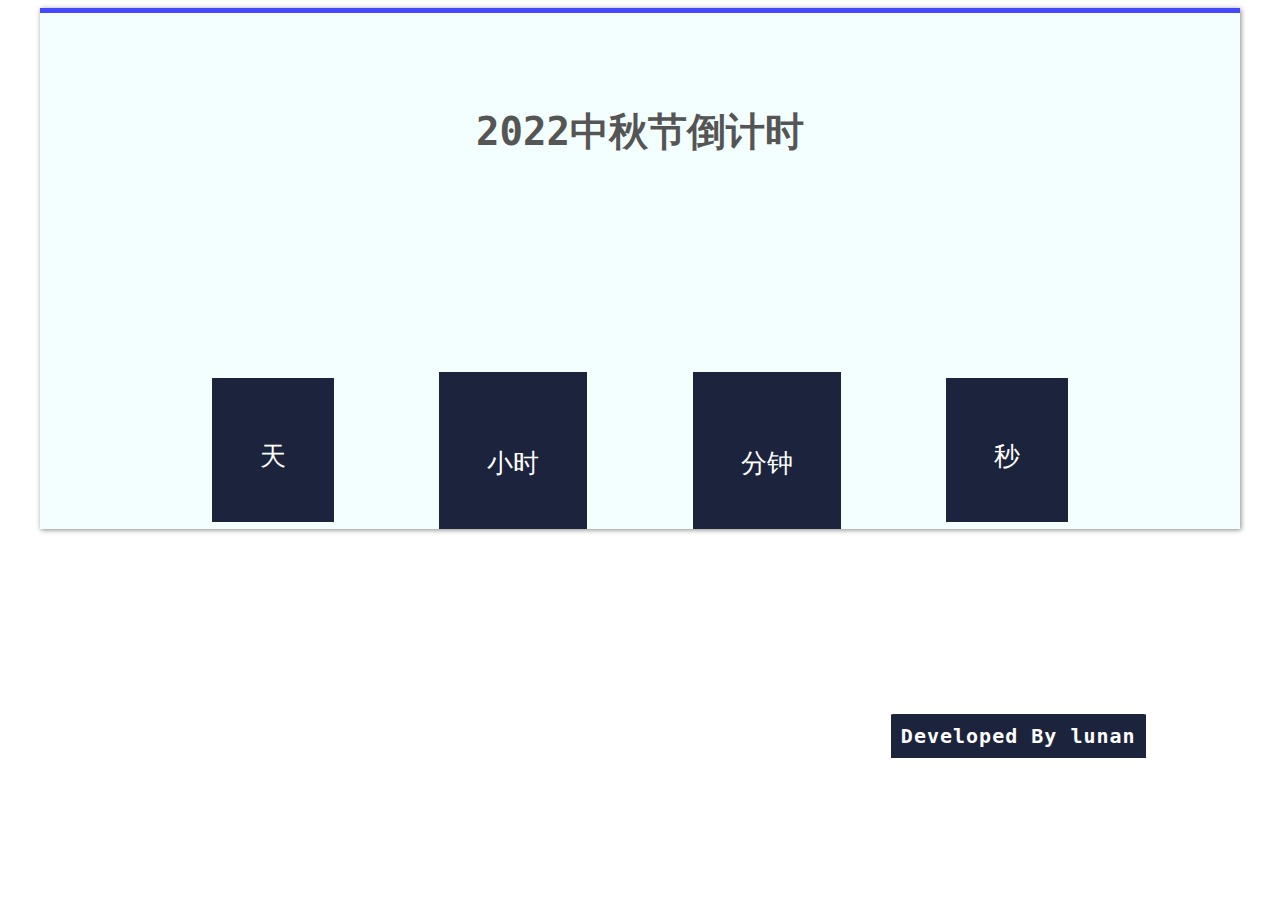
<file: 2022_national_day_holiday_countdown/index.html>
<!DOCTYPE HTML>
<html>
<meta charset="UTF-8">
<head>
    <title>
        中秋节倒计时
    </title>
<meta name="viewport" content="width=device-width, initial-scale=1">
<link rel="stylesheet" href="style.css">
</head>
<body>
    <div class="container">
        <div class="toppart">
            <h2 id="head-2">2022中秋节倒计时</h2>
        </div>
        <div class="bottompart">
          <p class="dis"> <span id="demo1"></span>天</p>
          <p  class="dis">  <span id="demo2"></span>小时</p>
           <p  class="dis"> <span id="demo3"></span>分钟</p>
           <p  class="dis">  <span id="demo4"></span>秒</p>
    
        </div>
        
    </div>
    <br>
        <h6 id="footer">Developed By lunan</h6>
        <script src="main.js"></script>
</body>
</html>
</file>
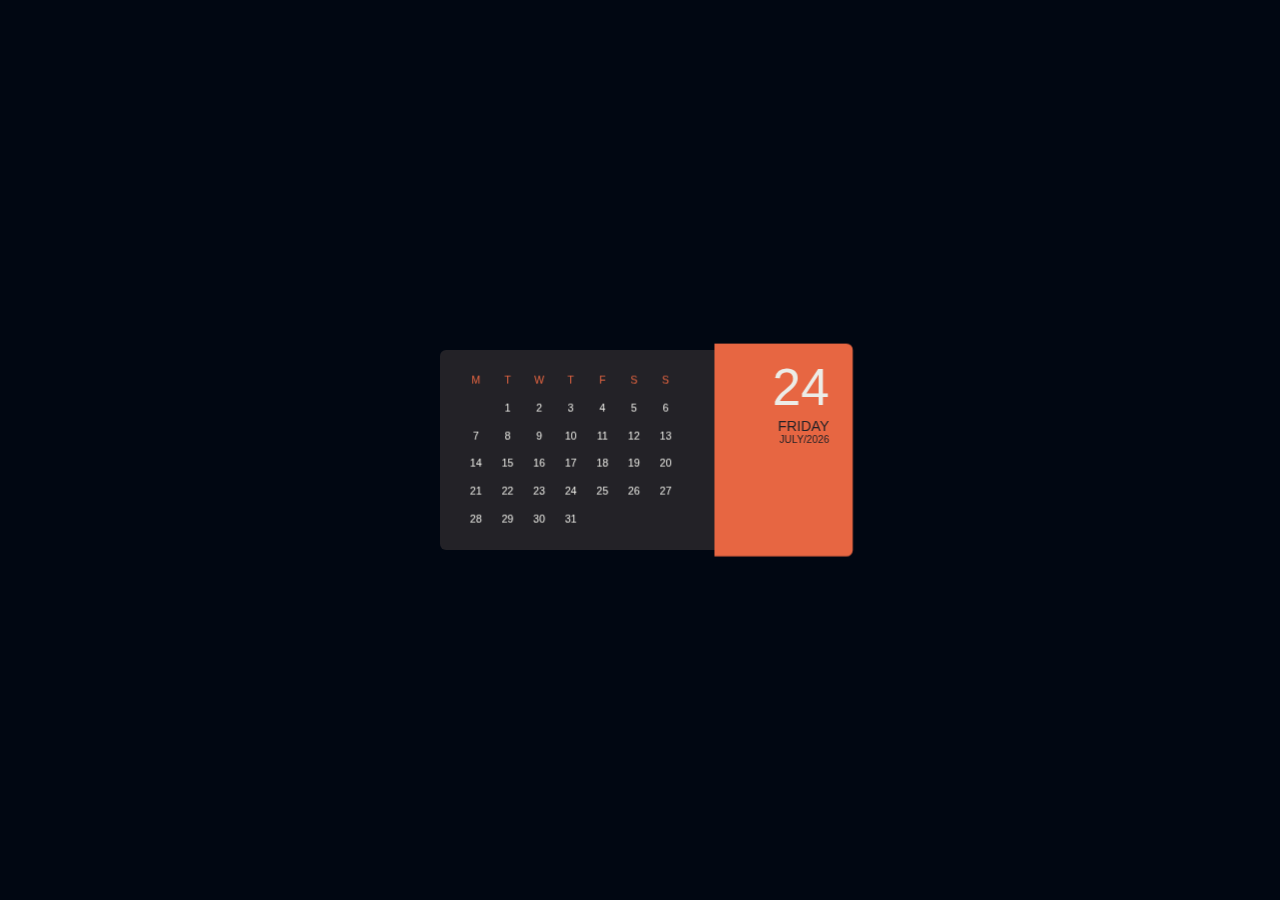
<file: flip_calendar/index.html>
<!DOCTYPE html>
<html lang="en">
<head>
  <meta charset="UTF-8">
  <meta name="viewport" content="width=device-width, initial-scale=1.0">
  <meta http-equiv="X-UA-Compatible" content="ie=edge">
  <title>Flip Calendar</title>
 </head>
<link href="style.css" rel="stylesheet">
<script src="script.js" defer></script>
<body onload="startTime()">
  <div class="container">
    <div class="card">
      <div class="front">
        <div class="contentfront">
          <div class="month">
            <table>
              <tr class="orangeTr">
                <th>M</th>
                <th>T</th>
                <th>W</th>
                <th>T</th>
                <th>F</th>
                <th>S</th>
                <th>S</th>
              </tr>
              <tr class="whiteTr">
                <th></th>
                <th>1</th>
                <th>2</th>
                <th>3</th>
                <th>4</th>
                <th>5</th>
                <th>6</th>
              </tr>
              <tr class="whiteTr">
                <th>7</th>
                <th>8</th>
                <th>9</th>
                <th>10</th>
                <th>11</th>
                <th>12</th>
                <th>13</th>
              </tr>
              <tr class="whiteTr">
                <th>14</th>
                <th>15</th>
                <th>16</th>
                <th>17</th>
                <th>18</th>
                <th>19</th>
                <th>20</th>
              </tr>
              <tr class="whiteTr">
                <th>21</th>
                <th>22</th>
                <th>23</th>
                <th>24</th>
                <th>25</th>
                <th>26</th>
                <th>27</th>
              </tr>
              <tr class="whiteTr">
                <th>28</th>
                <th>29</th>
                <th>30</th>
                <th>31</th>
                <th></th>
                <th></th>
                <th></th>
              </tr>
            </table>
          </div>
          <div class="date">
            <div class="datecont">
              <div id="date"></div>
              <div id="day"></div>
              <div id="month"></div>
              <i class="fa fa-pencil edit" aria-hidden="true"></i>
            </div>
          </div>
        </div>
      </div>
      <div class="back">
        <div class="contentback">
          <div class="backcontainer">
          </div>
        </div>
      </div>
    </div>
  </div>
</body>
</html>
</file>
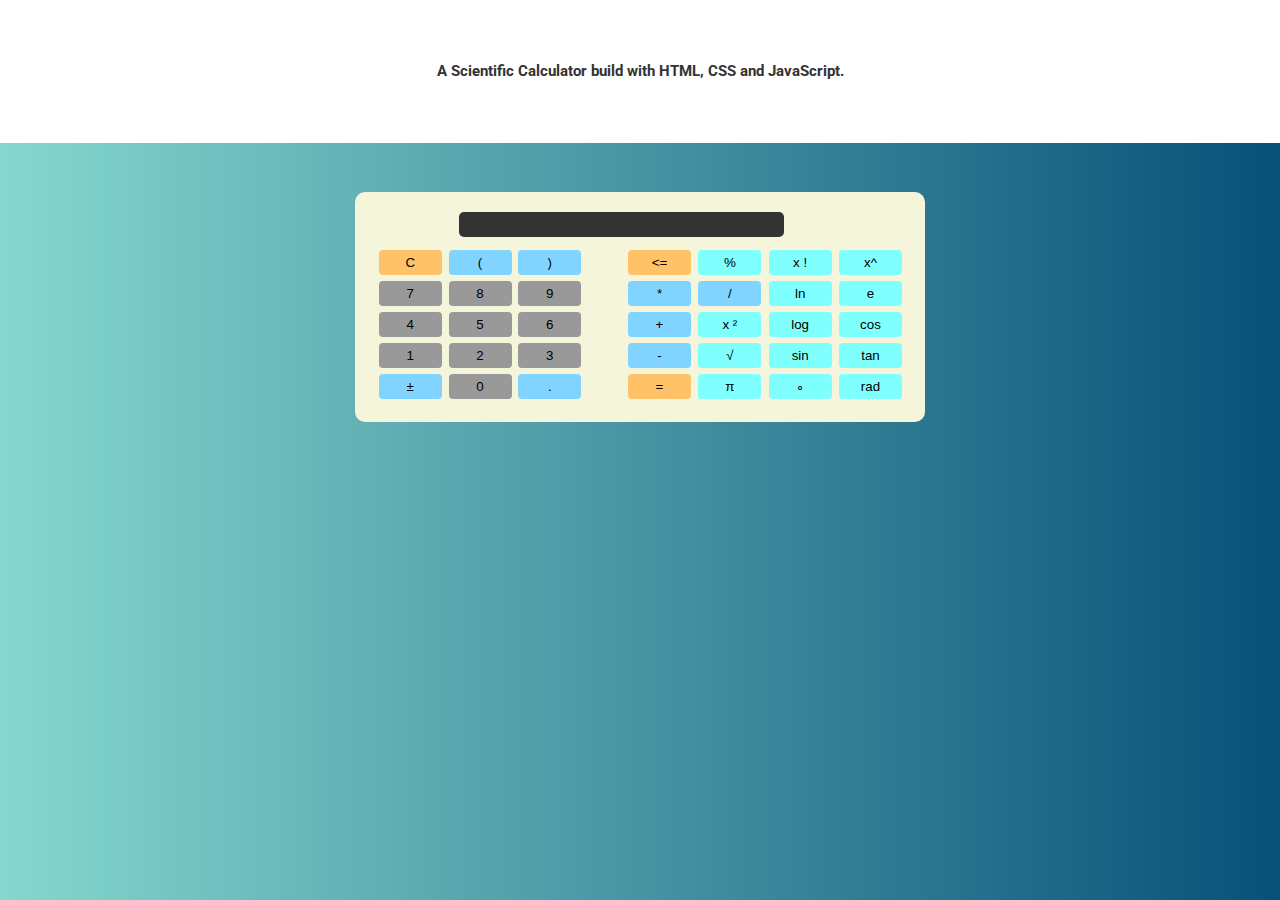
<file: scientific_calculator/index.html>
<!DOCTYPE html>
<html lang="en">
  <head>
    <meta charset="utf-8">
    <meta name="viewport" content="width=device-width, initial-scale=1">
    <title>Scientific Calculator</title>
    
    <!-- Bootstrap 5 CSS -->
    <link href="https://cdn.jsdelivr.net/npm/bootstrap@5.1.0/dist/css/bootstrap.min.css" rel="stylesheet" integrity="sha384-KyZXEAg3QhqLMpG8r+8fhAXLRk2vvoC2f3B09zVXn8CA5QIVfZOJ3BCsw2P0p/We" crossorigin="anonymous">
      
    <!-- Style CSS -->
    <link rel="stylesheet" href="css/style.css">
	<!-- Demo CSS (No need to include it into your project) -->
	<link rel="stylesheet" href="css/demo.css">
  
  </head>
  <body>
 <header class="intro">
 <h4>A Scientific Calculator build with HTML, CSS and JavaScript.</h4>
 </header>
  
      
 <main>
     <!-- Start DEMO HTML (Use the following code into your project)-->
     <div class="calculator">
        <input type="text" id="screen" maxlength="20">
        <div class="calc-buttons">

          

<div class="functions-one">
        <button class="button triggers">C</button>
        <button class="button basic-stuff">(</button>
        <button class="button basic-stuff">)</button>
        <button class="button numbers">7</button>
        <button class="button numbers">8</button>
        <button class="button numbers">9</button>
        <button class="button numbers">4</button>
        <button class="button numbers">5</button>
        <button class="button numbers">6</button>
        <button class="button numbers">1</button>
        <button class="button numbers">2</button>
        <button class="button numbers">3</button>
        <button class="button basic-stuff">±</button>
        <button class="button numbers">0</button>
        <button class="button basic-stuff">.</button>
</div>
    



        <div class="functions-two">
            <button class="button triggers">&#60;=</button>
            <button class="button complex-stuff">%</button>
            <button class="button complex-stuff">x !</button>
            <button class="button complex-stuff">x^</button>
            <button class="button basic-stuff">*</button>
            <button class="button basic-stuff">/</button>
            <button class="button complex-stuff">ln</button>
            <button class="button complex-stuff">e</button>
            <button class="button basic-stuff">+</button>
            <button class="button complex-stuff">x ²</button>
            <button class="button complex-stuff">log</button>
            <button class="button complex-stuff">cos</button>
            <button class="button basic-stuff">-</button>
            <button class="button complex-stuff">√</button>
            <button class="button complex-stuff">sin</button>
            <button class="button complex-stuff">tan</button>
            <button class="button triggers">=</button>
            <button class="button complex-stuff">&#x003C0;</button>
            <button class="button complex-stuff">∘</button>
            <button class="button complex-stuff">rad</button>
        </div>
   
      </div>
    </div>
     <!-- END EDMO HTML (Happy Coding!)-->
 </main>
      <!-- Calculator JS -->
  <script  src="./js/script.js"></script>
      
  </body>
</html>
</file>
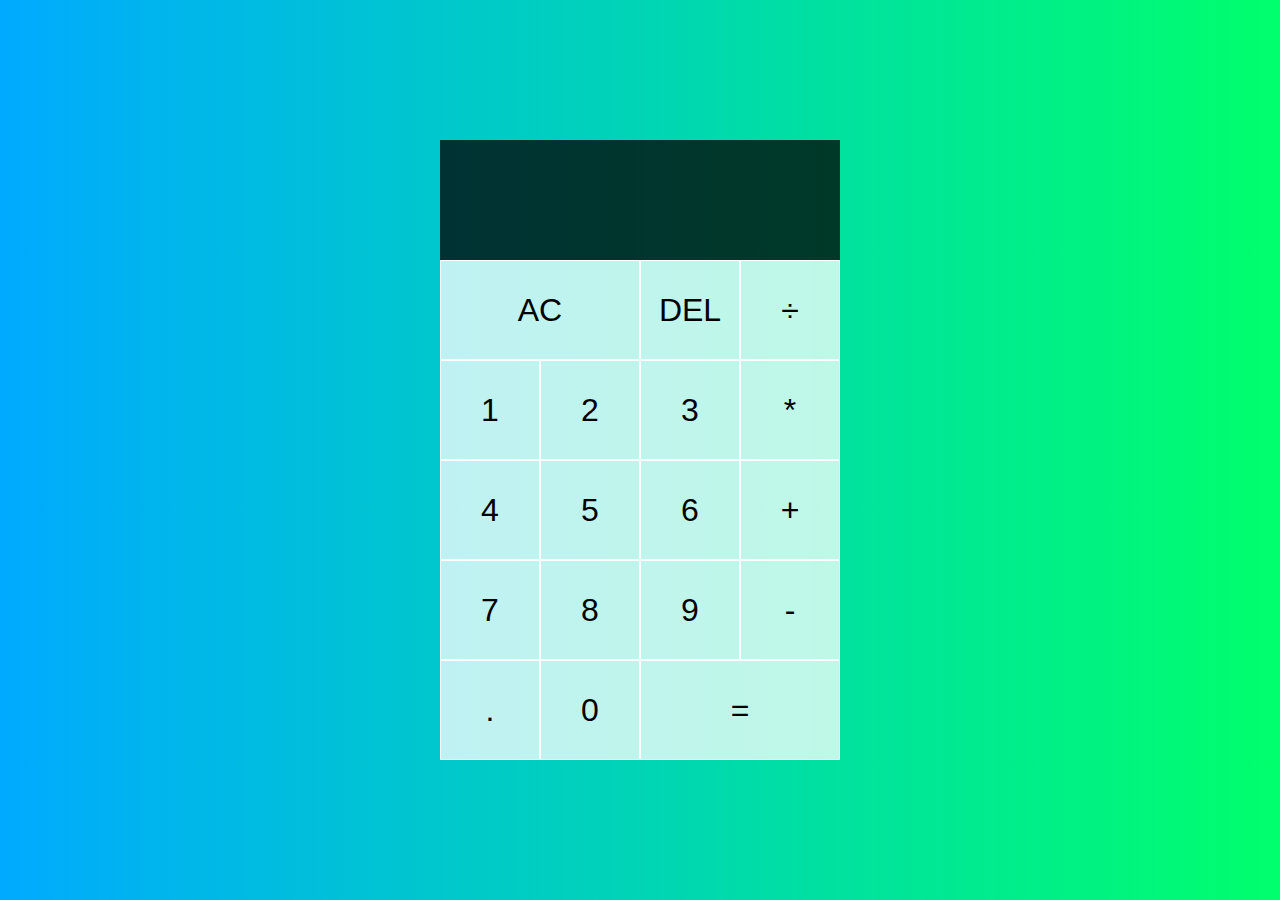
<file: simple_calculator/index.html>
<!DOCTYPE html>
<html lang="en">
<head>
  <meta charset="UTF-8">
  <meta name="viewport" content="width=device-width, initial-scale=1.0">
  <meta http-equiv="X-UA-Compatible" content="ie=edge">
  <title>Simple Calculator</title>
  <link href="styles.css" rel="stylesheet">
  <script src="script.js" defer></script>
</head>
<body>
  <div class="calculator-grid">
    <div class="output">
      <div data-previous-operand class="previous-operand"></div>
      <div data-current-operand class="current-operand"></div>
    </div>
    <button data-all-clear class="span-two">AC</button>
    <button data-delete>DEL</button>
    <button data-operation>÷</button>
    <button data-number>1</button>
    <button data-number>2</button>
    <button data-number>3</button>
    <button data-operation>*</button>
    <button data-number>4</button>
    <button data-number>5</button>
    <button data-number>6</button>
    <button data-operation>+</button>
    <button data-number>7</button>
    <button data-number>8</button>
    <button data-number>9</button>
    <button data-operation>-</button>
    <button data-number>.</button>
    <button data-number>0</button>
    <button data-equals class="span-two">=</button>
  </div>
</body>
</html>
</file>
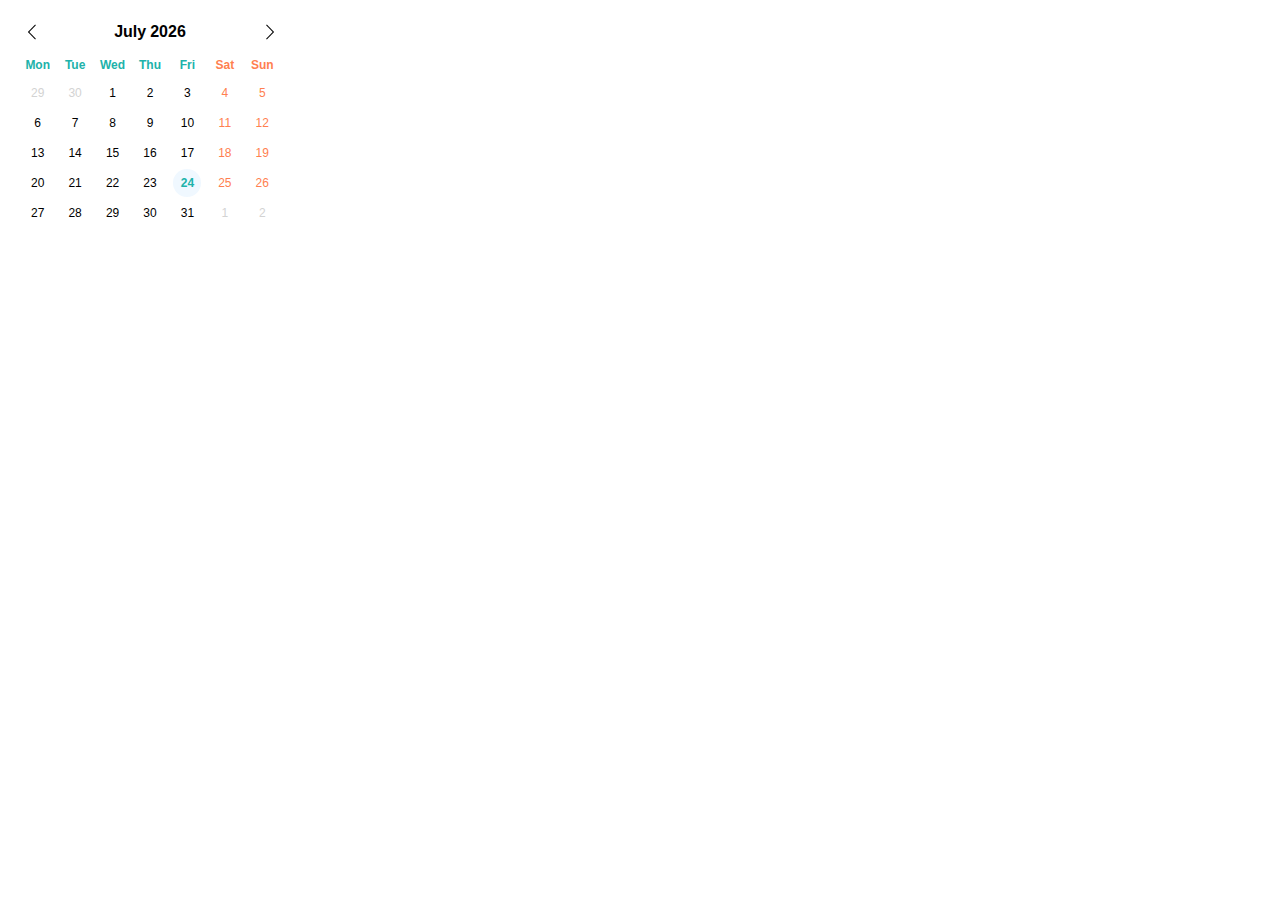
<file: calendar/build/index.html>
<!doctype html>
<html lang="en">

	<head>
		<meta charset="UTF-8">
		<meta name="viewport" content="initial-scale=1,width=device-width">
		<meta name="format-detection" content="telephone=no">
		<title>Vanilla JS Calendar - A lightweight date and time picker written in pure JavaScript.</title>
		<link href="./vanilla-calendar.min.css" rel="stylesheet">
		<script src="./vanilla-calendar.min.js" defer></script>

		<style>
			.vanilla-calendar {
				font-family: 'Helvetica', 'Arial', sans-serif;
			}
		</style>
	</head>

	<body>
		<div class="vanilla-calendar"></div>

		<script>
			document.addEventListener('DOMContentLoaded', () => {
				const calendar = new VanillaCalendar('.vanilla-calendar');
				calendar.init();
			});
		</script>
	</body>
</html>
</file>
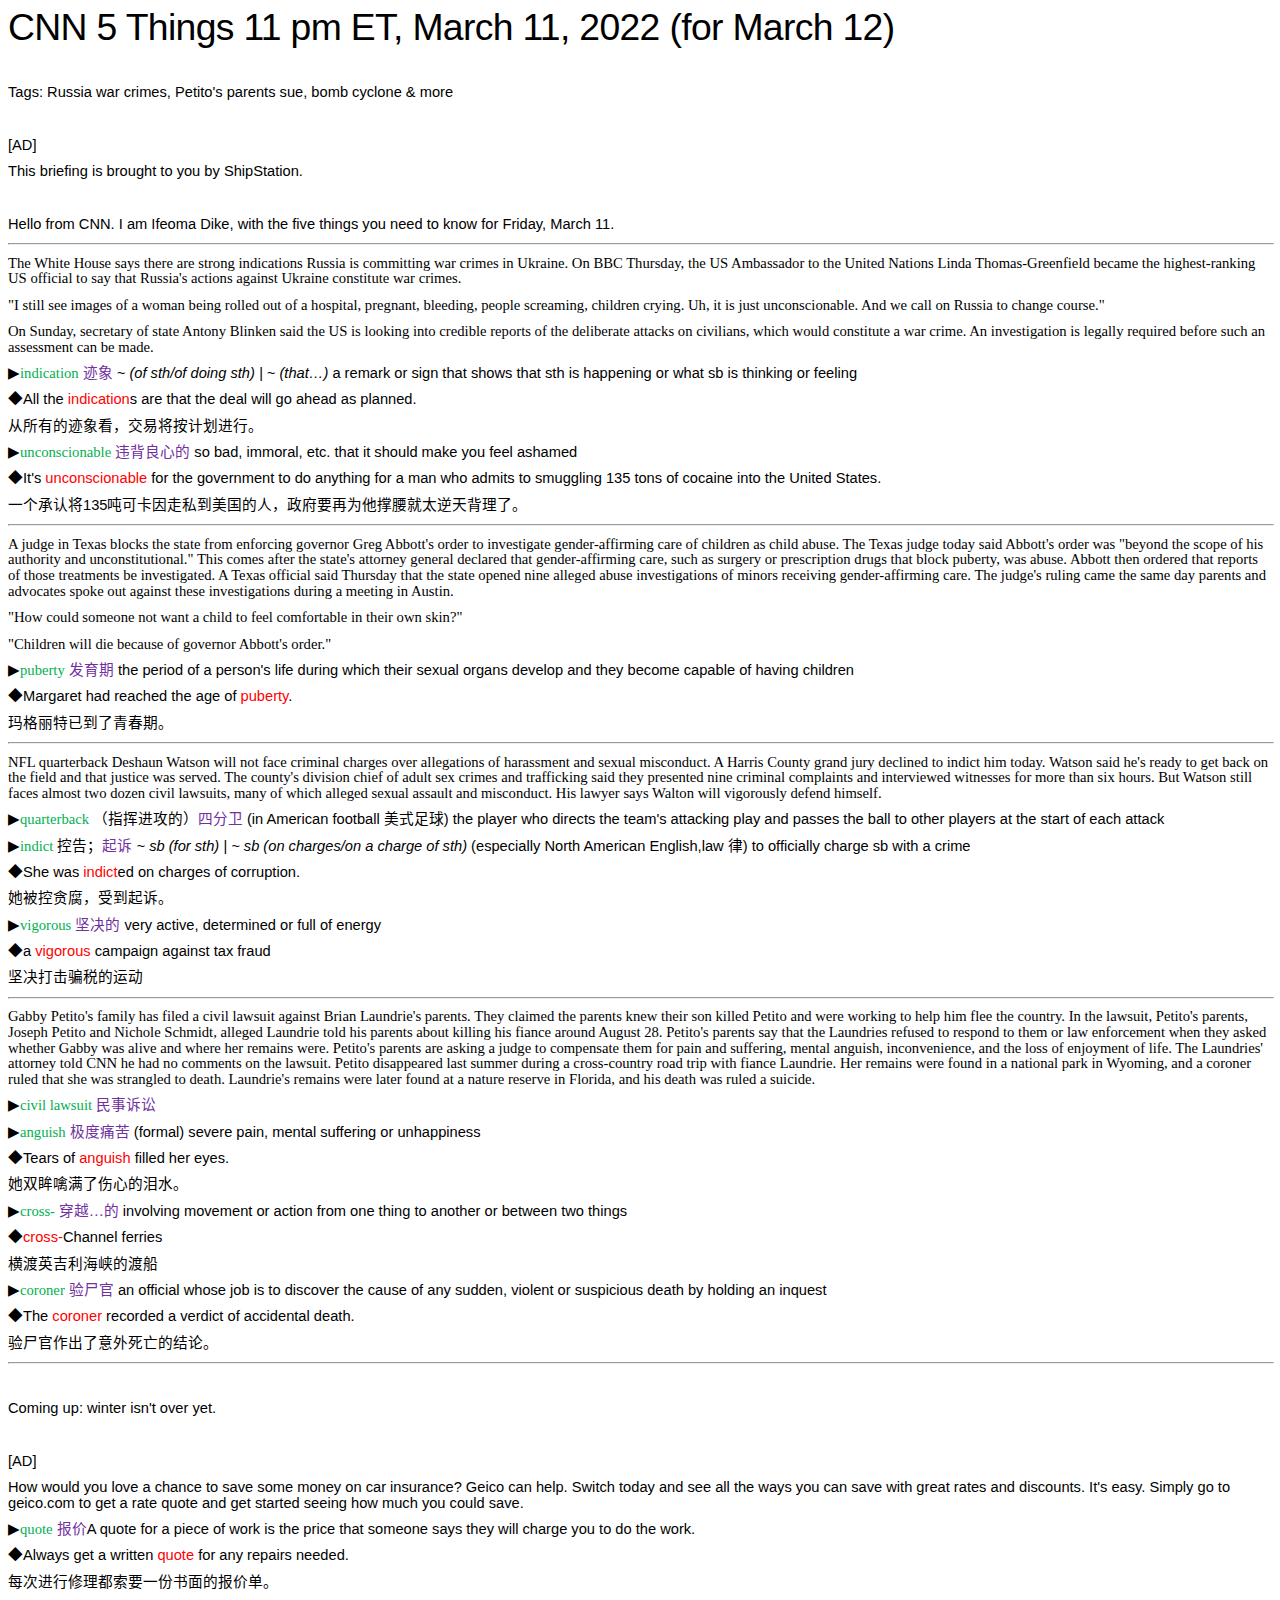
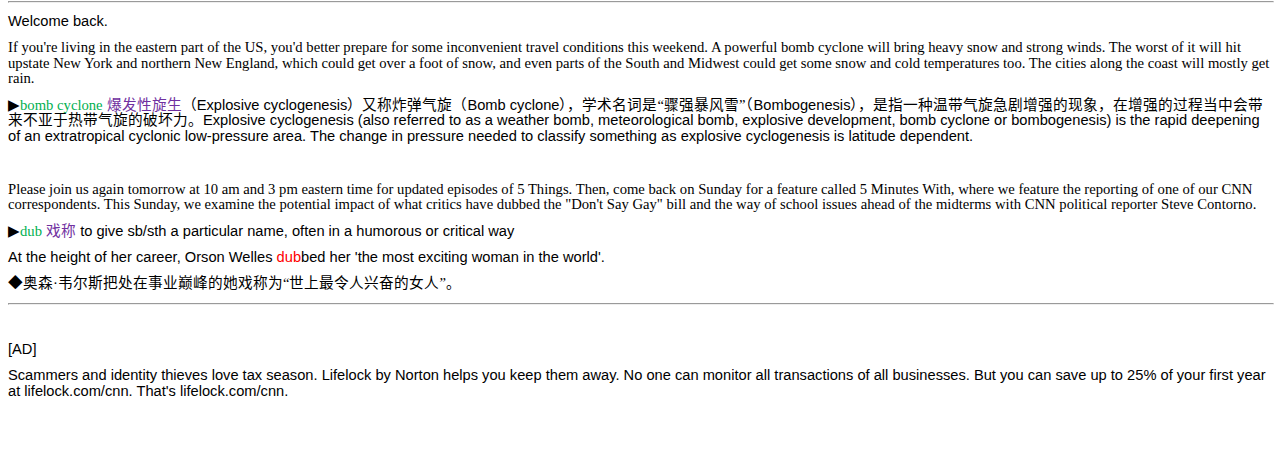
<file: index2.htm>
<html xmlns:v="urn:schemas-microsoft-com:vml"
xmlns:o="urn:schemas-microsoft-com:office:office"
xmlns:w="urn:schemas-microsoft-com:office:word"
xmlns:m="http://schemas.microsoft.com/office/2004/12/omml"
xmlns="http://www.w3.org/TR/REC-html40">

<head>
<meta http-equiv=Content-Type content="text/html; charset=gb2312">
<meta name=ProgId content=Word.Document>
<meta name=Generator content="Microsoft Word 15">
<meta name=Originator content="Microsoft Word 15">
<link rel=File-List href="index2_files/filelist.xml">
<link rel=Edit-Time-Data href="index2_files/editdata.mso">
<!--[if !mso]>
<style>
v\:* {behavior:url(#default#VML);}
o\:* {behavior:url(#default#VML);}
w\:* {behavior:url(#default#VML);}
.shape {behavior:url(#default#VML);}
</style>
<![endif]--><!--[if gte mso 9]><xml>
 <o:DocumentProperties>
  <o:Author>Andy He</o:Author>
  <o:Template>Normal</o:Template>
  <o:LastAuthor>Andy He</o:LastAuthor>
  <o:Revision>2</o:Revision>
  <o:TotalTime>52</o:TotalTime>
  <o:Created>2022-05-03T12:57:00Z</o:Created>
  <o:LastSaved>2022-05-03T12:57:00Z</o:LastSaved>
  <o:Pages>5</o:Pages>
  <o:Words>1080</o:Words>
  <o:Characters>6158</o:Characters>
  <o:Lines>51</o:Lines>
  <o:Paragraphs>14</o:Paragraphs>
  <o:CharactersWithSpaces>7224</o:CharactersWithSpaces>
  <o:Version>16.00</o:Version>
 </o:DocumentProperties>
 <o:OfficeDocumentSettings>
  <o:AllowPNG/>
 </o:OfficeDocumentSettings>
</xml><![endif]-->
<link rel=themeData href="index2_files/themedata.thmx">
<link rel=colorSchemeMapping href="index2_files/colorschememapping.xml">
<!--[if gte mso 9]><xml>
 <w:WordDocument>
  <w:TrackMoves>false</w:TrackMoves>
  <w:TrackFormatting/>
  <w:PunctuationKerning/>
  <w:ValidateAgainstSchemas/>
  <w:SaveIfXMLInvalid>false</w:SaveIfXMLInvalid>
  <w:IgnoreMixedContent>false</w:IgnoreMixedContent>
  <w:AlwaysShowPlaceholderText>false</w:AlwaysShowPlaceholderText>
  <w:DoNotPromoteQF/>
  <w:LidThemeOther>EN-US</w:LidThemeOther>
  <w:LidThemeAsian>ZH-CN</w:LidThemeAsian>
  <w:LidThemeComplexScript>X-NONE</w:LidThemeComplexScript>
  <w:Compatibility>
   <w:BreakWrappedTables/>
   <w:SnapToGridInCell/>
   <w:WrapTextWithPunct/>
   <w:UseAsianBreakRules/>
   <w:DontGrowAutofit/>
   <w:SplitPgBreakAndParaMark/>
   <w:EnableOpenTypeKerning/>
   <w:DontFlipMirrorIndents/>
   <w:OverrideTableStyleHps/>
   <w:UseFELayout/>
  </w:Compatibility>
  <w:DocumentVariables>
   <w:__Grammarly_42____i>H4sIAAAAAAAEAKtWckksSQxILCpxzi/NK1GyMqwFAAEhoTITAAAA</w:__Grammarly_42____i>
   <w:__Grammarly_42___1>H4sIAAAAAAAEAKtWcslP9kxRslIyNDayNDQzNjYxNjE1NDU3MDFQ0lEKTi0uzszPAykwrAUAt+lnMywAAAA=</w:__Grammarly_42___1>
  </w:DocumentVariables>
  <m:mathPr>
   <m:mathFont m:val="Cambria Math"/>
   <m:brkBin m:val="before"/>
   <m:brkBinSub m:val="&#45;-"/>
   <m:smallFrac m:val="off"/>
   <m:dispDef/>
   <m:lMargin m:val="0"/>
   <m:rMargin m:val="0"/>
   <m:defJc m:val="centerGroup"/>
   <m:wrapIndent m:val="1440"/>
   <m:intLim m:val="subSup"/>
   <m:naryLim m:val="undOvr"/>
  </m:mathPr></w:WordDocument>
</xml><![endif]--><!--[if gte mso 9]><xml>
 <w:LatentStyles DefLockedState="false" DefUnhideWhenUsed="false"
  DefSemiHidden="false" DefQFormat="false" DefPriority="99"
  LatentStyleCount="376">
  <w:LsdException Locked="false" Priority="0" QFormat="true" Name="Normal"/>
  <w:LsdException Locked="false" Priority="9" QFormat="true" Name="heading 1"/>
  <w:LsdException Locked="false" Priority="9" SemiHidden="true"
   UnhideWhenUsed="true" QFormat="true" Name="heading 2"/>
  <w:LsdException Locked="false" Priority="9" SemiHidden="true"
   UnhideWhenUsed="true" QFormat="true" Name="heading 3"/>
  <w:LsdException Locked="false" Priority="9" SemiHidden="true"
   UnhideWhenUsed="true" QFormat="true" Name="heading 4"/>
  <w:LsdException Locked="false" Priority="9" SemiHidden="true"
   UnhideWhenUsed="true" QFormat="true" Name="heading 5"/>
  <w:LsdException Locked="false" Priority="9" SemiHidden="true"
   UnhideWhenUsed="true" QFormat="true" Name="heading 6"/>
  <w:LsdException Locked="false" Priority="9" SemiHidden="true"
   UnhideWhenUsed="true" QFormat="true" Name="heading 7"/>
  <w:LsdException Locked="false" Priority="9" SemiHidden="true"
   UnhideWhenUsed="true" QFormat="true" Name="heading 8"/>
  <w:LsdException Locked="false" Priority="9" SemiHidden="true"
   UnhideWhenUsed="true" QFormat="true" Name="heading 9"/>
  <w:LsdException Locked="false" SemiHidden="true" UnhideWhenUsed="true"
   Name="index 1"/>
  <w:LsdException Locked="false" SemiHidden="true" UnhideWhenUsed="true"
   Name="index 2"/>
  <w:LsdException Locked="false" SemiHidden="true" UnhideWhenUsed="true"
   Name="index 3"/>
  <w:LsdException Locked="false" SemiHidden="true" UnhideWhenUsed="true"
   Name="index 4"/>
  <w:LsdException Locked="false" SemiHidden="true" UnhideWhenUsed="true"
   Name="index 5"/>
  <w:LsdException Locked="false" SemiHidden="true" UnhideWhenUsed="true"
   Name="index 6"/>
  <w:LsdException Locked="false" SemiHidden="true" UnhideWhenUsed="true"
   Name="index 7"/>
  <w:LsdException Locked="false" SemiHidden="true" UnhideWhenUsed="true"
   Name="index 8"/>
  <w:LsdException Locked="false" SemiHidden="true" UnhideWhenUsed="true"
   Name="index 9"/>
  <w:LsdException Locked="false" Priority="39" SemiHidden="true"
   UnhideWhenUsed="true" Name="toc 1"/>
  <w:LsdException Locked="false" Priority="39" SemiHidden="true"
   UnhideWhenUsed="true" Name="toc 2"/>
  <w:LsdException Locked="false" Priority="39" SemiHidden="true"
   UnhideWhenUsed="true" Name="toc 3"/>
  <w:LsdException Locked="false" Priority="39" SemiHidden="true"
   UnhideWhenUsed="true" Name="toc 4"/>
  <w:LsdException Locked="false" Priority="39" SemiHidden="true"
   UnhideWhenUsed="true" Name="toc 5"/>
  <w:LsdException Locked="false" Priority="39" SemiHidden="true"
   UnhideWhenUsed="true" Name="toc 6"/>
  <w:LsdException Locked="false" Priority="39" SemiHidden="true"
   UnhideWhenUsed="true" Name="toc 7"/>
  <w:LsdException Locked="false" Priority="39" SemiHidden="true"
   UnhideWhenUsed="true" Name="toc 8"/>
  <w:LsdException Locked="false" Priority="39" SemiHidden="true"
   UnhideWhenUsed="true" Name="toc 9"/>
  <w:LsdException Locked="false" SemiHidden="true" UnhideWhenUsed="true"
   Name="Normal Indent"/>
  <w:LsdException Locked="false" SemiHidden="true" UnhideWhenUsed="true"
   Name="footnote text"/>
  <w:LsdException Locked="false" SemiHidden="true" UnhideWhenUsed="true"
   Name="annotation text"/>
  <w:LsdException Locked="false" SemiHidden="true" UnhideWhenUsed="true"
   Name="header"/>
  <w:LsdException Locked="false" SemiHidden="true" UnhideWhenUsed="true"
   Name="footer"/>
  <w:LsdException Locked="false" SemiHidden="true" UnhideWhenUsed="true"
   Name="index heading"/>
  <w:LsdException Locked="false" Priority="35" SemiHidden="true"
   UnhideWhenUsed="true" QFormat="true" Name="caption"/>
  <w:LsdException Locked="false" SemiHidden="true" UnhideWhenUsed="true"
   Name="table of figures"/>
  <w:LsdException Locked="false" SemiHidden="true" UnhideWhenUsed="true"
   Name="envelope address"/>
  <w:LsdException Locked="false" SemiHidden="true" UnhideWhenUsed="true"
   Name="envelope return"/>
  <w:LsdException Locked="false" SemiHidden="true" UnhideWhenUsed="true"
   Name="footnote reference"/>
  <w:LsdException Locked="false" SemiHidden="true" UnhideWhenUsed="true"
   Name="annotation reference"/>
  <w:LsdException Locked="false" SemiHidden="true" UnhideWhenUsed="true"
   Name="line number"/>
  <w:LsdException Locked="false" SemiHidden="true" UnhideWhenUsed="true"
   Name="page number"/>
  <w:LsdException Locked="false" SemiHidden="true" UnhideWhenUsed="true"
   Name="endnote reference"/>
  <w:LsdException Locked="false" SemiHidden="true" UnhideWhenUsed="true"
   Name="endnote text"/>
  <w:LsdException Locked="false" SemiHidden="true" UnhideWhenUsed="true"
   Name="table of authorities"/>
  <w:LsdException Locked="false" SemiHidden="true" UnhideWhenUsed="true"
   Name="macro"/>
  <w:LsdException Locked="false" SemiHidden="true" UnhideWhenUsed="true"
   Name="toa heading"/>
  <w:LsdException Locked="false" SemiHidden="true" UnhideWhenUsed="true"
   Name="List"/>
  <w:LsdException Locked="false" SemiHidden="true" UnhideWhenUsed="true"
   Name="List Bullet"/>
  <w:LsdException Locked="false" SemiHidden="true" UnhideWhenUsed="true"
   Name="List Number"/>
  <w:LsdException Locked="false" SemiHidden="true" UnhideWhenUsed="true"
   Name="List 2"/>
  <w:LsdException Locked="false" SemiHidden="true" UnhideWhenUsed="true"
   Name="List 3"/>
  <w:LsdException Locked="false" SemiHidden="true" UnhideWhenUsed="true"
   Name="List 4"/>
  <w:LsdException Locked="false" SemiHidden="true" UnhideWhenUsed="true"
   Name="List 5"/>
  <w:LsdException Locked="false" SemiHidden="true" UnhideWhenUsed="true"
   Name="List Bullet 2"/>
  <w:LsdException Locked="false" SemiHidden="true" UnhideWhenUsed="true"
   Name="List Bullet 3"/>
  <w:LsdException Locked="false" SemiHidden="true" UnhideWhenUsed="true"
   Name="List Bullet 4"/>
  <w:LsdException Locked="false" SemiHidden="true" UnhideWhenUsed="true"
   Name="List Bullet 5"/>
  <w:LsdException Locked="false" SemiHidden="true" UnhideWhenUsed="true"
   Name="List Number 2"/>
  <w:LsdException Locked="false" SemiHidden="true" UnhideWhenUsed="true"
   Name="List Number 3"/>
  <w:LsdException Locked="false" SemiHidden="true" UnhideWhenUsed="true"
   Name="List Number 4"/>
  <w:LsdException Locked="false" SemiHidden="true" UnhideWhenUsed="true"
   Name="List Number 5"/>
  <w:LsdException Locked="false" Priority="10" QFormat="true" Name="Title"/>
  <w:LsdException Locked="false" SemiHidden="true" UnhideWhenUsed="true"
   Name="Closing"/>
  <w:LsdException Locked="false" SemiHidden="true" UnhideWhenUsed="true"
   Name="Signature"/>
  <w:LsdException Locked="false" Priority="1" SemiHidden="true"
   UnhideWhenUsed="true" Name="Default Paragraph Font"/>
  <w:LsdException Locked="false" SemiHidden="true" UnhideWhenUsed="true"
   Name="Body Text"/>
  <w:LsdException Locked="false" SemiHidden="true" UnhideWhenUsed="true"
   Name="Body Text Indent"/>
  <w:LsdException Locked="false" SemiHidden="true" UnhideWhenUsed="true"
   Name="List Continue"/>
  <w:LsdException Locked="false" SemiHidden="true" UnhideWhenUsed="true"
   Name="List Continue 2"/>
  <w:LsdException Locked="false" SemiHidden="true" UnhideWhenUsed="true"
   Name="List Continue 3"/>
  <w:LsdException Locked="false" SemiHidden="true" UnhideWhenUsed="true"
   Name="List Continue 4"/>
  <w:LsdException Locked="false" SemiHidden="true" UnhideWhenUsed="true"
   Name="List Continue 5"/>
  <w:LsdException Locked="false" SemiHidden="true" UnhideWhenUsed="true"
   Name="Message Header"/>
  <w:LsdException Locked="false" Priority="11" QFormat="true" Name="Subtitle"/>
  <w:LsdException Locked="false" SemiHidden="true" UnhideWhenUsed="true"
   Name="Salutation"/>
  <w:LsdException Locked="false" SemiHidden="true" UnhideWhenUsed="true"
   Name="Date"/>
  <w:LsdException Locked="false" SemiHidden="true" UnhideWhenUsed="true"
   Name="Body Text First Indent"/>
  <w:LsdException Locked="false" SemiHidden="true" UnhideWhenUsed="true"
   Name="Body Text First Indent 2"/>
  <w:LsdException Locked="false" SemiHidden="true" UnhideWhenUsed="true"
   Name="Note Heading"/>
  <w:LsdException Locked="false" SemiHidden="true" UnhideWhenUsed="true"
   Name="Body Text 2"/>
  <w:LsdException Locked="false" SemiHidden="true" UnhideWhenUsed="true"
   Name="Body Text 3"/>
  <w:LsdException Locked="false" SemiHidden="true" UnhideWhenUsed="true"
   Name="Body Text Indent 2"/>
  <w:LsdException Locked="false" SemiHidden="true" UnhideWhenUsed="true"
   Name="Body Text Indent 3"/>
  <w:LsdException Locked="false" SemiHidden="true" UnhideWhenUsed="true"
   Name="Block Text"/>
  <w:LsdException Locked="false" SemiHidden="true" UnhideWhenUsed="true"
   Name="Hyperlink"/>
  <w:LsdException Locked="false" SemiHidden="true" UnhideWhenUsed="true"
   Name="FollowedHyperlink"/>
  <w:LsdException Locked="false" Priority="22" QFormat="true" Name="Strong"/>
  <w:LsdException Locked="false" Priority="20" QFormat="true" Name="Emphasis"/>
  <w:LsdException Locked="false" SemiHidden="true" UnhideWhenUsed="true"
   Name="Document Map"/>
  <w:LsdException Locked="false" SemiHidden="true" UnhideWhenUsed="true"
   Name="Plain Text"/>
  <w:LsdException Locked="false" SemiHidden="true" UnhideWhenUsed="true"
   Name="E-mail Signature"/>
  <w:LsdException Locked="false" SemiHidden="true" UnhideWhenUsed="true"
   Name="HTML Top of Form"/>
  <w:LsdException Locked="false" SemiHidden="true" UnhideWhenUsed="true"
   Name="HTML Bottom of Form"/>
  <w:LsdException Locked="false" SemiHidden="true" UnhideWhenUsed="true"
   Name="Normal (Web)"/>
  <w:LsdException Locked="false" SemiHidden="true" UnhideWhenUsed="true"
   Name="HTML Acronym"/>
  <w:LsdException Locked="false" SemiHidden="true" UnhideWhenUsed="true"
   Name="HTML Address"/>
  <w:LsdException Locked="false" SemiHidden="true" UnhideWhenUsed="true"
   Name="HTML Cite"/>
  <w:LsdException Locked="false" SemiHidden="true" UnhideWhenUsed="true"
   Name="HTML Code"/>
  <w:LsdException Locked="false" SemiHidden="true" UnhideWhenUsed="true"
   Name="HTML Definition"/>
  <w:LsdException Locked="false" SemiHidden="true" UnhideWhenUsed="true"
   Name="HTML Keyboard"/>
  <w:LsdException Locked="false" SemiHidden="true" UnhideWhenUsed="true"
   Name="HTML Preformatted"/>
  <w:LsdException Locked="false" SemiHidden="true" UnhideWhenUsed="true"
   Name="HTML Sample"/>
  <w:LsdException Locked="false" SemiHidden="true" UnhideWhenUsed="true"
   Name="HTML Typewriter"/>
  <w:LsdException Locked="false" SemiHidden="true" UnhideWhenUsed="true"
   Name="HTML Variable"/>
  <w:LsdException Locked="false" SemiHidden="true" UnhideWhenUsed="true"
   Name="Normal Table"/>
  <w:LsdException Locked="false" SemiHidden="true" UnhideWhenUsed="true"
   Name="annotation subject"/>
  <w:LsdException Locked="false" SemiHidden="true" UnhideWhenUsed="true"
   Name="No List"/>
  <w:LsdException Locked="false" SemiHidden="true" UnhideWhenUsed="true"
   Name="Outline List 1"/>
  <w:LsdException Locked="false" SemiHidden="true" UnhideWhenUsed="true"
   Name="Outline List 2"/>
  <w:LsdException Locked="false" SemiHidden="true" UnhideWhenUsed="true"
   Name="Outline List 3"/>
  <w:LsdException Locked="false" SemiHidden="true" UnhideWhenUsed="true"
   Name="Table Simple 1"/>
  <w:LsdException Locked="false" SemiHidden="true" UnhideWhenUsed="true"
   Name="Table Simple 2"/>
  <w:LsdException Locked="false" SemiHidden="true" UnhideWhenUsed="true"
   Name="Table Simple 3"/>
  <w:LsdException Locked="false" SemiHidden="true" UnhideWhenUsed="true"
   Name="Table Classic 1"/>
  <w:LsdException Locked="false" SemiHidden="true" UnhideWhenUsed="true"
   Name="Table Classic 2"/>
  <w:LsdException Locked="false" SemiHidden="true" UnhideWhenUsed="true"
   Name="Table Classic 3"/>
  <w:LsdException Locked="false" SemiHidden="true" UnhideWhenUsed="true"
   Name="Table Classic 4"/>
  <w:LsdException Locked="false" SemiHidden="true" UnhideWhenUsed="true"
   Name="Table Colorful 1"/>
  <w:LsdException Locked="false" SemiHidden="true" UnhideWhenUsed="true"
   Name="Table Colorful 2"/>
  <w:LsdException Locked="false" SemiHidden="true" UnhideWhenUsed="true"
   Name="Table Colorful 3"/>
  <w:LsdException Locked="false" SemiHidden="true" UnhideWhenUsed="true"
   Name="Table Columns 1"/>
  <w:LsdException Locked="false" SemiHidden="true" UnhideWhenUsed="true"
   Name="Table Columns 2"/>
  <w:LsdException Locked="false" SemiHidden="true" UnhideWhenUsed="true"
   Name="Table Columns 3"/>
  <w:LsdException Locked="false" SemiHidden="true" UnhideWhenUsed="true"
   Name="Table Columns 4"/>
  <w:LsdException Locked="false" SemiHidden="true" UnhideWhenUsed="true"
   Name="Table Columns 5"/>
  <w:LsdException Locked="false" SemiHidden="true" UnhideWhenUsed="true"
   Name="Table Grid 1"/>
  <w:LsdException Locked="false" SemiHidden="true" UnhideWhenUsed="true"
   Name="Table Grid 2"/>
  <w:LsdException Locked="false" SemiHidden="true" UnhideWhenUsed="true"
   Name="Table Grid 3"/>
  <w:LsdException Locked="false" SemiHidden="true" UnhideWhenUsed="true"
   Name="Table Grid 4"/>
  <w:LsdException Locked="false" SemiHidden="true" UnhideWhenUsed="true"
   Name="Table Grid 5"/>
  <w:LsdException Locked="false" SemiHidden="true" UnhideWhenUsed="true"
   Name="Table Grid 6"/>
  <w:LsdException Locked="false" SemiHidden="true" UnhideWhenUsed="true"
   Name="Table Grid 7"/>
  <w:LsdException Locked="false" SemiHidden="true" UnhideWhenUsed="true"
   Name="Table Grid 8"/>
  <w:LsdException Locked="false" SemiHidden="true" UnhideWhenUsed="true"
   Name="Table List 1"/>
  <w:LsdException Locked="false" SemiHidden="true" UnhideWhenUsed="true"
   Name="Table List 2"/>
  <w:LsdException Locked="false" SemiHidden="true" UnhideWhenUsed="true"
   Name="Table List 3"/>
  <w:LsdException Locked="false" SemiHidden="true" UnhideWhenUsed="true"
   Name="Table List 4"/>
  <w:LsdException Locked="false" SemiHidden="true" UnhideWhenUsed="true"
   Name="Table List 5"/>
  <w:LsdException Locked="false" SemiHidden="true" UnhideWhenUsed="true"
   Name="Table List 6"/>
  <w:LsdException Locked="false" SemiHidden="true" UnhideWhenUsed="true"
   Name="Table List 7"/>
  <w:LsdException Locked="false" SemiHidden="true" UnhideWhenUsed="true"
   Name="Table List 8"/>
  <w:LsdException Locked="false" SemiHidden="true" UnhideWhenUsed="true"
   Name="Table 3D effects 1"/>
  <w:LsdException Locked="false" SemiHidden="true" UnhideWhenUsed="true"
   Name="Table 3D effects 2"/>
  <w:LsdException Locked="false" SemiHidden="true" UnhideWhenUsed="true"
   Name="Table 3D effects 3"/>
  <w:LsdException Locked="false" SemiHidden="true" UnhideWhenUsed="true"
   Name="Table Contemporary"/>
  <w:LsdException Locked="false" SemiHidden="true" UnhideWhenUsed="true"
   Name="Table Elegant"/>
  <w:LsdException Locked="false" SemiHidden="true" UnhideWhenUsed="true"
   Name="Table Professional"/>
  <w:LsdException Locked="false" SemiHidden="true" UnhideWhenUsed="true"
   Name="Table Subtle 1"/>
  <w:LsdException Locked="false" SemiHidden="true" UnhideWhenUsed="true"
   Name="Table Subtle 2"/>
  <w:LsdException Locked="false" SemiHidden="true" UnhideWhenUsed="true"
   Name="Table Web 1"/>
  <w:LsdException Locked="false" SemiHidden="true" UnhideWhenUsed="true"
   Name="Table Web 2"/>
  <w:LsdException Locked="false" SemiHidden="true" UnhideWhenUsed="true"
   Name="Table Web 3"/>
  <w:LsdException Locked="false" SemiHidden="true" UnhideWhenUsed="true"
   Name="Balloon Text"/>
  <w:LsdException Locked="false" Priority="39" Name="Table Grid"/>
  <w:LsdException Locked="false" SemiHidden="true" UnhideWhenUsed="true"
   Name="Table Theme"/>
  <w:LsdException Locked="false" SemiHidden="true" Name="Placeholder Text"/>
  <w:LsdException Locked="false" Priority="1" QFormat="true" Name="No Spacing"/>
  <w:LsdException Locked="false" Priority="60" Name="Light Shading"/>
  <w:LsdException Locked="false" Priority="61" Name="Light List"/>
  <w:LsdException Locked="false" Priority="62" Name="Light Grid"/>
  <w:LsdException Locked="false" Priority="63" Name="Medium Shading 1"/>
  <w:LsdException Locked="false" Priority="64" Name="Medium Shading 2"/>
  <w:LsdException Locked="false" Priority="65" Name="Medium List 1"/>
  <w:LsdException Locked="false" Priority="66" Name="Medium List 2"/>
  <w:LsdException Locked="false" Priority="67" Name="Medium Grid 1"/>
  <w:LsdException Locked="false" Priority="68" Name="Medium Grid 2"/>
  <w:LsdException Locked="false" Priority="69" Name="Medium Grid 3"/>
  <w:LsdException Locked="false" Priority="70" Name="Dark List"/>
  <w:LsdException Locked="false" Priority="71" Name="Colorful Shading"/>
  <w:LsdException Locked="false" Priority="72" Name="Colorful List"/>
  <w:LsdException Locked="false" Priority="73" Name="Colorful Grid"/>
  <w:LsdException Locked="false" Priority="60" Name="Light Shading Accent 1"/>
  <w:LsdException Locked="false" Priority="61" Name="Light List Accent 1"/>
  <w:LsdException Locked="false" Priority="62" Name="Light Grid Accent 1"/>
  <w:LsdException Locked="false" Priority="63" Name="Medium Shading 1 Accent 1"/>
  <w:LsdException Locked="false" Priority="64" Name="Medium Shading 2 Accent 1"/>
  <w:LsdException Locked="false" Priority="65" Name="Medium List 1 Accent 1"/>
  <w:LsdException Locked="false" SemiHidden="true" Name="Revision"/>
  <w:LsdException Locked="false" Priority="34" QFormat="true"
   Name="List Paragraph"/>
  <w:LsdException Locked="false" Priority="29" QFormat="true" Name="Quote"/>
  <w:LsdException Locked="false" Priority="30" QFormat="true"
   Name="Intense Quote"/>
  <w:LsdException Locked="false" Priority="66" Name="Medium List 2 Accent 1"/>
  <w:LsdException Locked="false" Priority="67" Name="Medium Grid 1 Accent 1"/>
  <w:LsdException Locked="false" Priority="68" Name="Medium Grid 2 Accent 1"/>
  <w:LsdException Locked="false" Priority="69" Name="Medium Grid 3 Accent 1"/>
  <w:LsdException Locked="false" Priority="70" Name="Dark List Accent 1"/>
  <w:LsdException Locked="false" Priority="71" Name="Colorful Shading Accent 1"/>
  <w:LsdException Locked="false" Priority="72" Name="Colorful List Accent 1"/>
  <w:LsdException Locked="false" Priority="73" Name="Colorful Grid Accent 1"/>
  <w:LsdException Locked="false" Priority="60" Name="Light Shading Accent 2"/>
  <w:LsdException Locked="false" Priority="61" Name="Light List Accent 2"/>
  <w:LsdException Locked="false" Priority="62" Name="Light Grid Accent 2"/>
  <w:LsdException Locked="false" Priority="63" Name="Medium Shading 1 Accent 2"/>
  <w:LsdException Locked="false" Priority="64" Name="Medium Shading 2 Accent 2"/>
  <w:LsdException Locked="false" Priority="65" Name="Medium List 1 Accent 2"/>
  <w:LsdException Locked="false" Priority="66" Name="Medium List 2 Accent 2"/>
  <w:LsdException Locked="false" Priority="67" Name="Medium Grid 1 Accent 2"/>
  <w:LsdException Locked="false" Priority="68" Name="Medium Grid 2 Accent 2"/>
  <w:LsdException Locked="false" Priority="69" Name="Medium Grid 3 Accent 2"/>
  <w:LsdException Locked="false" Priority="70" Name="Dark List Accent 2"/>
  <w:LsdException Locked="false" Priority="71" Name="Colorful Shading Accent 2"/>
  <w:LsdException Locked="false" Priority="72" Name="Colorful List Accent 2"/>
  <w:LsdException Locked="false" Priority="73" Name="Colorful Grid Accent 2"/>
  <w:LsdException Locked="false" Priority="60" Name="Light Shading Accent 3"/>
  <w:LsdException Locked="false" Priority="61" Name="Light List Accent 3"/>
  <w:LsdException Locked="false" Priority="62" Name="Light Grid Accent 3"/>
  <w:LsdException Locked="false" Priority="63" Name="Medium Shading 1 Accent 3"/>
  <w:LsdException Locked="false" Priority="64" Name="Medium Shading 2 Accent 3"/>
  <w:LsdException Locked="false" Priority="65" Name="Medium List 1 Accent 3"/>
  <w:LsdException Locked="false" Priority="66" Name="Medium List 2 Accent 3"/>
  <w:LsdException Locked="false" Priority="67" Name="Medium Grid 1 Accent 3"/>
  <w:LsdException Locked="false" Priority="68" Name="Medium Grid 2 Accent 3"/>
  <w:LsdException Locked="false" Priority="69" Name="Medium Grid 3 Accent 3"/>
  <w:LsdException Locked="false" Priority="70" Name="Dark List Accent 3"/>
  <w:LsdException Locked="false" Priority="71" Name="Colorful Shading Accent 3"/>
  <w:LsdException Locked="false" Priority="72" Name="Colorful List Accent 3"/>
  <w:LsdException Locked="false" Priority="73" Name="Colorful Grid Accent 3"/>
  <w:LsdException Locked="false" Priority="60" Name="Light Shading Accent 4"/>
  <w:LsdException Locked="false" Priority="61" Name="Light List Accent 4"/>
  <w:LsdException Locked="false" Priority="62" Name="Light Grid Accent 4"/>
  <w:LsdException Locked="false" Priority="63" Name="Medium Shading 1 Accent 4"/>
  <w:LsdException Locked="false" Priority="64" Name="Medium Shading 2 Accent 4"/>
  <w:LsdException Locked="false" Priority="65" Name="Medium List 1 Accent 4"/>
  <w:LsdException Locked="false" Priority="66" Name="Medium List 2 Accent 4"/>
  <w:LsdException Locked="false" Priority="67" Name="Medium Grid 1 Accent 4"/>
  <w:LsdException Locked="false" Priority="68" Name="Medium Grid 2 Accent 4"/>
  <w:LsdException Locked="false" Priority="69" Name="Medium Grid 3 Accent 4"/>
  <w:LsdException Locked="false" Priority="70" Name="Dark List Accent 4"/>
  <w:LsdException Locked="false" Priority="71" Name="Colorful Shading Accent 4"/>
  <w:LsdException Locked="false" Priority="72" Name="Colorful List Accent 4"/>
  <w:LsdException Locked="false" Priority="73" Name="Colorful Grid Accent 4"/>
  <w:LsdException Locked="false" Priority="60" Name="Light Shading Accent 5"/>
  <w:LsdException Locked="false" Priority="61" Name="Light List Accent 5"/>
  <w:LsdException Locked="false" Priority="62" Name="Light Grid Accent 5"/>
  <w:LsdException Locked="false" Priority="63" Name="Medium Shading 1 Accent 5"/>
  <w:LsdException Locked="false" Priority="64" Name="Medium Shading 2 Accent 5"/>
  <w:LsdException Locked="false" Priority="65" Name="Medium List 1 Accent 5"/>
  <w:LsdException Locked="false" Priority="66" Name="Medium List 2 Accent 5"/>
  <w:LsdException Locked="false" Priority="67" Name="Medium Grid 1 Accent 5"/>
  <w:LsdException Locked="false" Priority="68" Name="Medium Grid 2 Accent 5"/>
  <w:LsdException Locked="false" Priority="69" Name="Medium Grid 3 Accent 5"/>
  <w:LsdException Locked="false" Priority="70" Name="Dark List Accent 5"/>
  <w:LsdException Locked="false" Priority="71" Name="Colorful Shading Accent 5"/>
  <w:LsdException Locked="false" Priority="72" Name="Colorful List Accent 5"/>
  <w:LsdException Locked="false" Priority="73" Name="Colorful Grid Accent 5"/>
  <w:LsdException Locked="false" Priority="60" Name="Light Shading Accent 6"/>
  <w:LsdException Locked="false" Priority="61" Name="Light List Accent 6"/>
  <w:LsdException Locked="false" Priority="62" Name="Light Grid Accent 6"/>
  <w:LsdException Locked="false" Priority="63" Name="Medium Shading 1 Accent 6"/>
  <w:LsdException Locked="false" Priority="64" Name="Medium Shading 2 Accent 6"/>
  <w:LsdException Locked="false" Priority="65" Name="Medium List 1 Accent 6"/>
  <w:LsdException Locked="false" Priority="66" Name="Medium List 2 Accent 6"/>
  <w:LsdException Locked="false" Priority="67" Name="Medium Grid 1 Accent 6"/>
  <w:LsdException Locked="false" Priority="68" Name="Medium Grid 2 Accent 6"/>
  <w:LsdException Locked="false" Priority="69" Name="Medium Grid 3 Accent 6"/>
  <w:LsdException Locked="false" Priority="70" Name="Dark List Accent 6"/>
  <w:LsdException Locked="false" Priority="71" Name="Colorful Shading Accent 6"/>
  <w:LsdException Locked="false" Priority="72" Name="Colorful List Accent 6"/>
  <w:LsdException Locked="false" Priority="73" Name="Colorful Grid Accent 6"/>
  <w:LsdException Locked="false" Priority="19" QFormat="true"
   Name="Subtle Emphasis"/>
  <w:LsdException Locked="false" Priority="21" QFormat="true"
   Name="Intense Emphasis"/>
  <w:LsdException Locked="false" Priority="31" QFormat="true"
   Name="Subtle Reference"/>
  <w:LsdException Locked="false" Priority="32" QFormat="true"
   Name="Intense Reference"/>
  <w:LsdException Locked="false" Priority="33" QFormat="true" Name="Book Title"/>
  <w:LsdException Locked="false" Priority="37" SemiHidden="true"
   UnhideWhenUsed="true" Name="Bibliography"/>
  <w:LsdException Locked="false" Priority="39" SemiHidden="true"
   UnhideWhenUsed="true" QFormat="true" Name="TOC Heading"/>
  <w:LsdException Locked="false" Priority="41" Name="Plain Table 1"/>
  <w:LsdException Locked="false" Priority="42" Name="Plain Table 2"/>
  <w:LsdException Locked="false" Priority="43" Name="Plain Table 3"/>
  <w:LsdException Locked="false" Priority="44" Name="Plain Table 4"/>
  <w:LsdException Locked="false" Priority="45" Name="Plain Table 5"/>
  <w:LsdException Locked="false" Priority="40" Name="Grid Table Light"/>
  <w:LsdException Locked="false" Priority="46" Name="Grid Table 1 Light"/>
  <w:LsdException Locked="false" Priority="47" Name="Grid Table 2"/>
  <w:LsdException Locked="false" Priority="48" Name="Grid Table 3"/>
  <w:LsdException Locked="false" Priority="49" Name="Grid Table 4"/>
  <w:LsdException Locked="false" Priority="50" Name="Grid Table 5 Dark"/>
  <w:LsdException Locked="false" Priority="51" Name="Grid Table 6 Colorful"/>
  <w:LsdException Locked="false" Priority="52" Name="Grid Table 7 Colorful"/>
  <w:LsdException Locked="false" Priority="46"
   Name="Grid Table 1 Light Accent 1"/>
  <w:LsdException Locked="false" Priority="47" Name="Grid Table 2 Accent 1"/>
  <w:LsdException Locked="false" Priority="48" Name="Grid Table 3 Accent 1"/>
  <w:LsdException Locked="false" Priority="49" Name="Grid Table 4 Accent 1"/>
  <w:LsdException Locked="false" Priority="50" Name="Grid Table 5 Dark Accent 1"/>
  <w:LsdException Locked="false" Priority="51"
   Name="Grid Table 6 Colorful Accent 1"/>
  <w:LsdException Locked="false" Priority="52"
   Name="Grid Table 7 Colorful Accent 1"/>
  <w:LsdException Locked="false" Priority="46"
   Name="Grid Table 1 Light Accent 2"/>
  <w:LsdException Locked="false" Priority="47" Name="Grid Table 2 Accent 2"/>
  <w:LsdException Locked="false" Priority="48" Name="Grid Table 3 Accent 2"/>
  <w:LsdException Locked="false" Priority="49" Name="Grid Table 4 Accent 2"/>
  <w:LsdException Locked="false" Priority="50" Name="Grid Table 5 Dark Accent 2"/>
  <w:LsdException Locked="false" Priority="51"
   Name="Grid Table 6 Colorful Accent 2"/>
  <w:LsdException Locked="false" Priority="52"
   Name="Grid Table 7 Colorful Accent 2"/>
  <w:LsdException Locked="false" Priority="46"
   Name="Grid Table 1 Light Accent 3"/>
  <w:LsdException Locked="false" Priority="47" Name="Grid Table 2 Accent 3"/>
  <w:LsdException Locked="false" Priority="48" Name="Grid Table 3 Accent 3"/>
  <w:LsdException Locked="false" Priority="49" Name="Grid Table 4 Accent 3"/>
  <w:LsdException Locked="false" Priority="50" Name="Grid Table 5 Dark Accent 3"/>
  <w:LsdException Locked="false" Priority="51"
   Name="Grid Table 6 Colorful Accent 3"/>
  <w:LsdException Locked="false" Priority="52"
   Name="Grid Table 7 Colorful Accent 3"/>
  <w:LsdException Locked="false" Priority="46"
   Name="Grid Table 1 Light Accent 4"/>
  <w:LsdException Locked="false" Priority="47" Name="Grid Table 2 Accent 4"/>
  <w:LsdException Locked="false" Priority="48" Name="Grid Table 3 Accent 4"/>
  <w:LsdException Locked="false" Priority="49" Name="Grid Table 4 Accent 4"/>
  <w:LsdException Locked="false" Priority="50" Name="Grid Table 5 Dark Accent 4"/>
  <w:LsdException Locked="false" Priority="51"
   Name="Grid Table 6 Colorful Accent 4"/>
  <w:LsdException Locked="false" Priority="52"
   Name="Grid Table 7 Colorful Accent 4"/>
  <w:LsdException Locked="false" Priority="46"
   Name="Grid Table 1 Light Accent 5"/>
  <w:LsdException Locked="false" Priority="47" Name="Grid Table 2 Accent 5"/>
  <w:LsdException Locked="false" Priority="48" Name="Grid Table 3 Accent 5"/>
  <w:LsdException Locked="false" Priority="49" Name="Grid Table 4 Accent 5"/>
  <w:LsdException Locked="false" Priority="50" Name="Grid Table 5 Dark Accent 5"/>
  <w:LsdException Locked="false" Priority="51"
   Name="Grid Table 6 Colorful Accent 5"/>
  <w:LsdException Locked="false" Priority="52"
   Name="Grid Table 7 Colorful Accent 5"/>
  <w:LsdException Locked="false" Priority="46"
   Name="Grid Table 1 Light Accent 6"/>
  <w:LsdException Locked="false" Priority="47" Name="Grid Table 2 Accent 6"/>
  <w:LsdException Locked="false" Priority="48" Name="Grid Table 3 Accent 6"/>
  <w:LsdException Locked="false" Priority="49" Name="Grid Table 4 Accent 6"/>
  <w:LsdException Locked="false" Priority="50" Name="Grid Table 5 Dark Accent 6"/>
  <w:LsdException Locked="false" Priority="51"
   Name="Grid Table 6 Colorful Accent 6"/>
  <w:LsdException Locked="false" Priority="52"
   Name="Grid Table 7 Colorful Accent 6"/>
  <w:LsdException Locked="false" Priority="46" Name="List Table 1 Light"/>
  <w:LsdException Locked="false" Priority="47" Name="List Table 2"/>
  <w:LsdException Locked="false" Priority="48" Name="List Table 3"/>
  <w:LsdException Locked="false" Priority="49" Name="List Table 4"/>
  <w:LsdException Locked="false" Priority="50" Name="List Table 5 Dark"/>
  <w:LsdException Locked="false" Priority="51" Name="List Table 6 Colorful"/>
  <w:LsdException Locked="false" Priority="52" Name="List Table 7 Colorful"/>
  <w:LsdException Locked="false" Priority="46"
   Name="List Table 1 Light Accent 1"/>
  <w:LsdException Locked="false" Priority="47" Name="List Table 2 Accent 1"/>
  <w:LsdException Locked="false" Priority="48" Name="List Table 3 Accent 1"/>
  <w:LsdException Locked="false" Priority="49" Name="List Table 4 Accent 1"/>
  <w:LsdException Locked="false" Priority="50" Name="List Table 5 Dark Accent 1"/>
  <w:LsdException Locked="false" Priority="51"
   Name="List Table 6 Colorful Accent 1"/>
  <w:LsdException Locked="false" Priority="52"
   Name="List Table 7 Colorful Accent 1"/>
  <w:LsdException Locked="false" Priority="46"
   Name="List Table 1 Light Accent 2"/>
  <w:LsdException Locked="false" Priority="47" Name="List Table 2 Accent 2"/>
  <w:LsdException Locked="false" Priority="48" Name="List Table 3 Accent 2"/>
  <w:LsdException Locked="false" Priority="49" Name="List Table 4 Accent 2"/>
  <w:LsdException Locked="false" Priority="50" Name="List Table 5 Dark Accent 2"/>
  <w:LsdException Locked="false" Priority="51"
   Name="List Table 6 Colorful Accent 2"/>
  <w:LsdException Locked="false" Priority="52"
   Name="List Table 7 Colorful Accent 2"/>
  <w:LsdException Locked="false" Priority="46"
   Name="List Table 1 Light Accent 3"/>
  <w:LsdException Locked="false" Priority="47" Name="List Table 2 Accent 3"/>
  <w:LsdException Locked="false" Priority="48" Name="List Table 3 Accent 3"/>
  <w:LsdException Locked="false" Priority="49" Name="List Table 4 Accent 3"/>
  <w:LsdException Locked="false" Priority="50" Name="List Table 5 Dark Accent 3"/>
  <w:LsdException Locked="false" Priority="51"
   Name="List Table 6 Colorful Accent 3"/>
  <w:LsdException Locked="false" Priority="52"
   Name="List Table 7 Colorful Accent 3"/>
  <w:LsdException Locked="false" Priority="46"
   Name="List Table 1 Light Accent 4"/>
  <w:LsdException Locked="false" Priority="47" Name="List Table 2 Accent 4"/>
  <w:LsdException Locked="false" Priority="48" Name="List Table 3 Accent 4"/>
  <w:LsdException Locked="false" Priority="49" Name="List Table 4 Accent 4"/>
  <w:LsdException Locked="false" Priority="50" Name="List Table 5 Dark Accent 4"/>
  <w:LsdException Locked="false" Priority="51"
   Name="List Table 6 Colorful Accent 4"/>
  <w:LsdException Locked="false" Priority="52"
   Name="List Table 7 Colorful Accent 4"/>
  <w:LsdException Locked="false" Priority="46"
   Name="List Table 1 Light Accent 5"/>
  <w:LsdException Locked="false" Priority="47" Name="List Table 2 Accent 5"/>
  <w:LsdException Locked="false" Priority="48" Name="List Table 3 Accent 5"/>
  <w:LsdException Locked="false" Priority="49" Name="List Table 4 Accent 5"/>
  <w:LsdException Locked="false" Priority="50" Name="List Table 5 Dark Accent 5"/>
  <w:LsdException Locked="false" Priority="51"
   Name="List Table 6 Colorful Accent 5"/>
  <w:LsdException Locked="false" Priority="52"
   Name="List Table 7 Colorful Accent 5"/>
  <w:LsdException Locked="false" Priority="46"
   Name="List Table 1 Light Accent 6"/>
  <w:LsdException Locked="false" Priority="47" Name="List Table 2 Accent 6"/>
  <w:LsdException Locked="false" Priority="48" Name="List Table 3 Accent 6"/>
  <w:LsdException Locked="false" Priority="49" Name="List Table 4 Accent 6"/>
  <w:LsdException Locked="false" Priority="50" Name="List Table 5 Dark Accent 6"/>
  <w:LsdException Locked="false" Priority="51"
   Name="List Table 6 Colorful Accent 6"/>
  <w:LsdException Locked="false" Priority="52"
   Name="List Table 7 Colorful Accent 6"/>
  <w:LsdException Locked="false" SemiHidden="true" UnhideWhenUsed="true"
   Name="Mention"/>
  <w:LsdException Locked="false" SemiHidden="true" UnhideWhenUsed="true"
   Name="Smart Hyperlink"/>
  <w:LsdException Locked="false" SemiHidden="true" UnhideWhenUsed="true"
   Name="Hashtag"/>
  <w:LsdException Locked="false" SemiHidden="true" UnhideWhenUsed="true"
   Name="Unresolved Mention"/>
  <w:LsdException Locked="false" SemiHidden="true" UnhideWhenUsed="true"
   Name="Smart Link"/>
 </w:LatentStyles>
</xml><![endif]-->
<style>
<!--
 /* Font Definitions */
 @font-face
	{font-family:"Cambria Math";
	panose-1:2 4 5 3 5 4 6 3 2 4;
	mso-font-charset:0;
	mso-generic-font-family:roman;
	mso-font-pitch:variable;
	mso-font-signature:3 0 0 0 1 0;}
@font-face
	{font-family:����;
	panose-1:2 1 6 0 3 1 1 1 1 1;
	mso-font-alt:DengXian;
	mso-font-charset:134;
	mso-generic-font-family:auto;
	mso-font-pitch:variable;
	mso-font-signature:-1610612033 953122042 22 0 262159 0;}
@font-face
	{font-family:Calibri;
	panose-1:2 15 5 2 2 2 4 3 2 4;
	mso-font-charset:0;
	mso-generic-font-family:swiss;
	mso-font-pitch:variable;
	mso-font-signature:-469750017 -1073732485 9 0 511 0;}
@font-face
	{font-family:"Calibri Light";
	panose-1:2 15 3 2 2 2 4 3 2 4;
	mso-font-charset:0;
	mso-generic-font-family:swiss;
	mso-font-pitch:variable;
	mso-font-signature:-469750017 -1073732485 9 0 511 0;}
@font-face
	{font-family:"���� Light";
	panose-1:2 1 6 0 3 1 1 1 1 1;
	mso-font-charset:134;
	mso-generic-font-family:auto;
	mso-font-pitch:variable;
	mso-font-signature:-1610612033 953122042 22 0 262159 0;}
@font-face
	{font-family:"Segoe UI Emoji";
	panose-1:2 11 5 2 4 2 4 2 2 3;
	mso-font-charset:0;
	mso-generic-font-family:swiss;
	mso-font-pitch:variable;
	mso-font-signature:3 33554432 0 0 1 0;}
@font-face
	{font-family:"Noto Serif TC ExtraLight";
	panose-1:2 2 2 0 0 0 0 0 0 0;
	mso-font-charset:128;
	mso-generic-font-family:roman;
	mso-font-format:other;
	mso-font-pitch:variable;
	mso-font-signature:536871559 719272976 22 0 1179911 0;}
@font-face
	{font-family:"Noto Serif TC Medium";
	panose-1:2 2 5 0 0 0 0 0 0 0;
	mso-font-charset:128;
	mso-generic-font-family:roman;
	mso-font-format:other;
	mso-font-pitch:variable;
	mso-font-signature:536871559 719272976 22 0 1179911 0;}
@font-face
	{font-family:��������;
	panose-1:2 1 6 0 4 1 1 1 1 1;
	mso-font-charset:134;
	mso-generic-font-family:auto;
	mso-font-pitch:variable;
	mso-font-signature:647 135200768 16 0 262303 0;}
@font-face
	{font-family:"\@���� Light";
	mso-font-charset:134;
	mso-generic-font-family:auto;
	mso-font-pitch:variable;
	mso-font-signature:-1610612033 953122042 22 0 262159 0;}
@font-face
	{font-family:"\@����";
	panose-1:2 1 6 0 3 1 1 1 1 1;
	mso-font-charset:134;
	mso-generic-font-family:auto;
	mso-font-pitch:variable;
	mso-font-signature:-1610612033 953122042 22 0 262159 0;}
@font-face
	{font-family:"\@Noto Serif TC ExtraLight";
	mso-font-charset:128;
	mso-generic-font-family:roman;
	mso-font-format:other;
	mso-font-pitch:variable;
	mso-font-signature:536871559 719272976 22 0 1179911 0;}
@font-face
	{font-family:"\@Noto Serif TC Medium";
	mso-font-charset:128;
	mso-generic-font-family:roman;
	mso-font-format:other;
	mso-font-pitch:variable;
	mso-font-signature:536871559 719272976 22 0 1179911 0;}
@font-face
	{font-family:"\@��������";
	mso-font-charset:134;
	mso-generic-font-family:auto;
	mso-font-pitch:variable;
	mso-font-signature:647 135200768 16 0 262303 0;}
 /* Style Definitions */
 p.MsoNormal, li.MsoNormal, div.MsoNormal
	{mso-style-unhide:no;
	mso-style-qformat:yes;
	mso-style-parent:"";
	margin-top:0in;
	margin-right:0in;
	margin-bottom:8.0pt;
	margin-left:0in;
	line-height:107%;
	mso-pagination:widow-orphan;
	font-size:11.0pt;
	font-family:"Calibri",sans-serif;
	mso-ascii-font-family:Calibri;
	mso-ascii-theme-font:minor-latin;
	mso-fareast-font-family:����;
	mso-fareast-theme-font:minor-fareast;
	mso-hansi-font-family:Calibri;
	mso-hansi-theme-font:minor-latin;
	mso-bidi-font-family:"Times New Roman";
	mso-bidi-theme-font:minor-bidi;}
.MsoChpDefault
	{mso-style-type:export-only;
	mso-default-props:yes;
	font-family:"Calibri",sans-serif;
	mso-ascii-font-family:Calibri;
	mso-ascii-theme-font:minor-latin;
	mso-fareast-font-family:����;
	mso-fareast-theme-font:minor-fareast;
	mso-hansi-font-family:Calibri;
	mso-hansi-theme-font:minor-latin;
	mso-bidi-font-family:"Times New Roman";
	mso-bidi-theme-font:minor-bidi;}
.MsoPapDefault
	{mso-style-type:export-only;
	margin-bottom:8.0pt;
	line-height:107%;}
@page WordSection1
	{size:8.5in 11.0in;
	margin:1.0in 1.25in 1.0in 1.25in;
	mso-header-margin:.5in;
	mso-footer-margin:.5in;
	mso-paper-source:0;}
div.WordSection1
	{page:WordSection1;}
-->
</style>
<!--[if gte mso 10]>
<style>
 /* Style Definitions */
 table.MsoNormalTable
	{mso-style-name:"Table Normal";
	mso-tstyle-rowband-size:0;
	mso-tstyle-colband-size:0;
	mso-style-noshow:yes;
	mso-style-priority:99;
	mso-style-parent:"";
	mso-padding-alt:0in 5.4pt 0in 5.4pt;
	mso-para-margin-top:0in;
	mso-para-margin-right:0in;
	mso-para-margin-bottom:8.0pt;
	mso-para-margin-left:0in;
	line-height:107%;
	mso-pagination:widow-orphan;
	font-size:11.0pt;
	font-family:"Calibri",sans-serif;
	mso-ascii-font-family:Calibri;
	mso-ascii-theme-font:minor-latin;
	mso-hansi-font-family:Calibri;
	mso-hansi-theme-font:minor-latin;
	mso-bidi-font-family:"Times New Roman";
	mso-bidi-theme-font:minor-bidi;}
</style>
<![endif]--><!--[if gte mso 9]><xml>
 <o:shapedefaults v:ext="edit" spidmax="1026"/>
</xml><![endif]--><!--[if gte mso 9]><xml>
 <o:shapelayout v:ext="edit">
  <o:idmap v:ext="edit" data="1"/>
 </o:shapelayout></xml><![endif]-->
</head>

<body lang=EN-US style='tab-interval:.5in;word-wrap:break-word'>

<div class=WordSection1>

<p class=MsoNormal><span style='font-size:28.0pt;line-height:107%;font-family:
"Calibri Light",sans-serif;mso-ascii-theme-font:major-latin;mso-fareast-font-family:
"���� Light";mso-fareast-theme-font:major-fareast;mso-hansi-theme-font:major-latin;
mso-bidi-font-family:"Times New Roman";mso-bidi-theme-font:major-bidi;
letter-spacing:-.5pt;mso-font-kerning:14.0pt'>CNN 5 Things 11 pm ET, March 11,
2022 (for March 12)<o:p></o:p></span></p>

<p class=MsoNormal><o:p>&nbsp;</o:p></p>

<p class=MsoNormal>Tags: Russia war crimes, Petito's parents sue, bomb cyclone
&amp; more</p>

<p class=MsoNormal><o:p>&nbsp;</o:p></p>

<p class=MsoNormal>[AD]</p>

<p class=MsoNormal>This briefing is brought to you by ShipStation.</p>

<p class=MsoNormal><o:p>&nbsp;</o:p></p>

<p class=MsoNormal>Hello from CNN. I am Ifeoma Dike, with the five things you
need to know for Friday, March 11.</p>

<div class=MsoNormal align=center style='text-align:center'>

<hr size=2 width="100%" align=center>

</div>

<p class=MsoNormal><span style='font-family:"Noto Serif TC ExtraLight",serif'>The
White House says there are strong indications Russia is committing war crimes
in Ukraine. On BBC Thursday, the US Ambassador to the United Nations Linda
Thomas-Greenfield became the highest-ranking US official to say that Russia's actions
against Ukraine constitute war crimes. <o:p></o:p></span></p>

<p class=MsoNormal><span style='font-family:"Noto Serif TC ExtraLight",serif'>&quot;I
still see images of a woman being rolled out of a hospital, pregnant, bleeding,
people screaming, children crying. Uh, it is just unconscionable. And we call
on Russia to change course.&quot;<o:p></o:p></span></p>

<p class=MsoNormal><span style='font-family:"Noto Serif TC ExtraLight",serif'>On
Sunday, secretary of state Antony Blinken said the US is looking into credible
reports of the deliberate attacks on civilians, which would constitute a war
crime. An investigation is legally required before such an assessment can be
made.<o:p></o:p></span></p>

<p class=MsoNormal><span style='font-family:"Segoe UI Emoji",sans-serif;
mso-bidi-font-family:"Segoe UI Emoji"'>&#9654;</span><span style='font-family:"Noto Serif TC Medium",serif;
color:#00B050'>indication</span> <span lang=ZH-CN style='font-family:��������;
color:#7030A0'>����</span><span lang=ZH-CN> </span><i>~ (of sth/of doing sth) | ~
(that��)</i> a remark or sign that shows that sth is happening or what sb is
thinking or feeling</p>

<p class=MsoNormal><span lang=ZH-CN style='font-family:����;mso-ascii-font-family:
Calibri;mso-ascii-theme-font:minor-latin;mso-fareast-theme-font:minor-fareast;
mso-hansi-font-family:Calibri;mso-hansi-theme-font:minor-latin'>��</span>All the
<span style='color:red'>indication</span>s are that the deal will go ahead as
planned.</p>

<p class=MsoNormal><span lang=ZH-CN style='font-family:����;mso-ascii-font-family:
Calibri;mso-ascii-theme-font:minor-latin;mso-fareast-theme-font:minor-fareast;
mso-hansi-font-family:Calibri;mso-hansi-theme-font:minor-latin'>�����еļ��󿴣����׽����ƻ����С�</span></p>

<p class=MsoNormal><span style='font-family:"Segoe UI Emoji",sans-serif;
mso-bidi-font-family:"Segoe UI Emoji"'>&#9654;</span><span style='font-family:"Noto Serif TC Medium",serif;
color:#00B050'>unconscionable</span> <span lang=ZH-CN style='font-family:��������;
color:#7030A0'>Υ�����ĵ�</span><span lang=ZH-CN> </span>so bad, immoral, etc. that
it should make you feel ashamed</p>

<p class=MsoNormal><span lang=ZH-CN style='font-family:����;mso-ascii-font-family:
Calibri;mso-ascii-theme-font:minor-latin;mso-fareast-theme-font:minor-fareast;
mso-hansi-font-family:Calibri;mso-hansi-theme-font:minor-latin'>��</span>It's <span
style='color:red'>unconscionable </span>for the government to do anything for a
man who admits to smuggling 135 tons of cocaine into the United States.<span
style='mso-spacerun:yes'>&nbsp; </span></p>

<p class=MsoNormal><span lang=ZH-CN style='font-family:����;mso-ascii-font-family:
Calibri;mso-ascii-theme-font:minor-latin;mso-fareast-theme-font:minor-fareast;
mso-hansi-font-family:Calibri;mso-hansi-theme-font:minor-latin'>һ�����Ͻ�</span>135<span
lang=ZH-CN style='font-family:����;mso-ascii-font-family:Calibri;mso-ascii-theme-font:
minor-latin;mso-fareast-theme-font:minor-fareast;mso-hansi-font-family:Calibri;
mso-hansi-theme-font:minor-latin'>�ֿɿ�����˽���������ˣ�����Ҫ��Ϊ��������̫���챳���ˡ�</span></p>

<div class=MsoNormal align=center style='text-align:center'>

<hr size=2 width="100%" align=center>

</div>

<p class=MsoNormal><span style='font-family:"Noto Serif TC ExtraLight",serif'>A
judge in Texas blocks the state from enforcing governor Greg Abbott's order to
investigate gender-affirming care of children as child abuse. The Texas judge
today said Abbott's order was &quot;beyond the scope of his authority and
unconstitutional.&quot; This comes after the state's attorney general declared
that gender-affirming care, such as surgery or prescription drugs that block
puberty, was abuse. Abbott then ordered that reports of those treatments be
investigated. A Texas official said Thursday that the state opened nine alleged
abuse investigations of minors receiving gender-affirming care. The judge's
ruling came the same day parents and advocates spoke out against these
investigations during a meeting in Austin. <o:p></o:p></span></p>

<p class=MsoNormal><span style='font-family:"Noto Serif TC ExtraLight",serif'>&quot;How
could someone not want a child to feel comfortable in their own skin?&quot;<o:p></o:p></span></p>

<p class=MsoNormal><span style='font-family:"Noto Serif TC ExtraLight",serif'>&quot;Children
will die because of governor Abbott's order.&quot;<o:p></o:p></span></p>

<p class=MsoNormal><span style='font-family:"Segoe UI Emoji",sans-serif;
mso-bidi-font-family:"Segoe UI Emoji"'>&#9654;</span><span style='font-family:"Noto Serif TC Medium",serif;
color:#00B050'>puberty</span> <span lang=ZH-CN style='font-family:��������;
color:#7030A0'>������</span><span lang=ZH-CN> </span>the period of a person's life
during which their sexual organs develop and they become capable of having
children</p>

<p class=MsoNormal><span lang=ZH-CN style='font-family:����;mso-ascii-font-family:
Calibri;mso-ascii-theme-font:minor-latin;mso-fareast-theme-font:minor-fareast;
mso-hansi-font-family:Calibri;mso-hansi-theme-font:minor-latin'>��</span>Margaret
had reached the age of <span style='color:red'>puberty</span>.<span
style='mso-spacerun:yes'>&nbsp; </span></p>

<p class=MsoNormal><span lang=ZH-CN style='font-family:����;mso-ascii-font-family:
Calibri;mso-ascii-theme-font:minor-latin;mso-fareast-theme-font:minor-fareast;
mso-hansi-font-family:Calibri;mso-hansi-theme-font:minor-latin'>��������ѵ����ഺ�ڡ�</span></p>

<div class=MsoNormal align=center style='text-align:center'>

<hr size=2 width="100%" align=center>

</div>

<p class=MsoNormal><span style='font-family:"Noto Serif TC ExtraLight",serif'>NFL
quarterback Deshaun Watson will not face criminal charges over allegations of
harassment and sexual misconduct. A Harris County grand jury declined to indict
him today. Watson said he's ready to get back on the field and that justice was
served. The county's division chief of adult sex crimes and trafficking said
they presented nine criminal complaints and interviewed witnesses for more than
six hours. But Watson still faces almost two dozen civil lawsuits, many of
which alleged sexual assault and misconduct. His lawyer says Walton will
vigorously defend himself.<o:p></o:p></span></p>

<p class=MsoNormal><span style='font-family:"Segoe UI Emoji",sans-serif;
mso-bidi-font-family:"Segoe UI Emoji"'>&#9654;</span><span style='font-family:"Noto Serif TC Medium",serif;
color:#00B050'>quarterback </span><span lang=ZH-CN style='font-family:����;
mso-ascii-font-family:Calibri;mso-ascii-theme-font:minor-latin;mso-fareast-theme-font:
minor-fareast;mso-hansi-font-family:Calibri;mso-hansi-theme-font:minor-latin'>��ָ�ӽ����ģ�</span><span
lang=ZH-CN style='font-family:��������;color:#7030A0'>�ķ���</span><span lang=ZH-CN> </span>(in
American football <span lang=ZH-CN style='font-family:����;mso-ascii-font-family:
Calibri;mso-ascii-theme-font:minor-latin;mso-fareast-theme-font:minor-fareast;
mso-hansi-font-family:Calibri;mso-hansi-theme-font:minor-latin'>��ʽ����</span>)
the player who directs the team's attacking play and passes the ball to other
players at the start of each attack</p>

<p class=MsoNormal><span style='font-family:"Segoe UI Emoji",sans-serif;
mso-bidi-font-family:"Segoe UI Emoji"'>&#9654;</span><span style='font-family:"Noto Serif TC Medium",serif;
color:#00B050'>indict</span> <span lang=ZH-CN style='font-family:����;mso-ascii-font-family:
Calibri;mso-ascii-theme-font:minor-latin;mso-fareast-theme-font:minor-fareast;
mso-hansi-font-family:Calibri;mso-hansi-theme-font:minor-latin'>�ظ棻</span><span
lang=ZH-CN style='font-family:��������;color:#7030A0'>����</span><span lang=ZH-CN> </span><i>~
sb (for sth) | ~ sb (on charges/on a charge of sth)</i> (especially North
American English,law <span lang=ZH-CN style='font-family:����;mso-ascii-font-family:
Calibri;mso-ascii-theme-font:minor-latin;mso-fareast-theme-font:minor-fareast;
mso-hansi-font-family:Calibri;mso-hansi-theme-font:minor-latin'>��</span>) to
officially charge sb with a crime</p>

<p class=MsoNormal><span lang=ZH-CN style='font-family:����;mso-ascii-font-family:
Calibri;mso-ascii-theme-font:minor-latin;mso-fareast-theme-font:minor-fareast;
mso-hansi-font-family:Calibri;mso-hansi-theme-font:minor-latin'>��</span>She was
<span style='color:red'>indict</span>ed on charges of corruption.</p>

<p class=MsoNormal><span lang=ZH-CN style='font-family:����;mso-ascii-font-family:
Calibri;mso-ascii-theme-font:minor-latin;mso-fareast-theme-font:minor-fareast;
mso-hansi-font-family:Calibri;mso-hansi-theme-font:minor-latin'>������̰�����ܵ����ߡ�</span></p>

<p class=MsoNormal><span style='font-family:"Segoe UI Emoji",sans-serif;
mso-bidi-font-family:"Segoe UI Emoji"'>&#9654;</span><span style='font-family:"Noto Serif TC Medium",serif;
color:#00B050'>vigorous</span> <span lang=ZH-CN style='font-family:��������;
color:#7030A0'>�����</span> very active, determined or full of energy</p>

<p class=MsoNormal><span lang=ZH-CN style='font-family:����;mso-ascii-font-family:
Calibri;mso-ascii-theme-font:minor-latin;mso-fareast-theme-font:minor-fareast;
mso-hansi-font-family:Calibri;mso-hansi-theme-font:minor-latin'>��</span>a <span
style='color:red'>vigorous</span> campaign against tax fraud</p>

<p class=MsoNormal><span lang=ZH-CN style='font-family:����;mso-ascii-font-family:
Calibri;mso-ascii-theme-font:minor-latin;mso-fareast-theme-font:minor-fareast;
mso-hansi-font-family:Calibri;mso-hansi-theme-font:minor-latin'>������ƭ˰���˶�</span></p>

<div class=MsoNormal align=center style='text-align:center'>

<hr size=2 width="100%" align=center>

</div>

<p class=MsoNormal><span style='font-family:"Noto Serif TC ExtraLight",serif'>Gabby
Petito's family has filed a civil lawsuit against Brian Laundrie's parents.
They claimed the parents knew their son killed Petito and were working to help
him flee the country. In the lawsuit, Petito's parents, Joseph Petito and
Nichole Schmidt, alleged Laundrie told his parents about killing his fiance
around August 28. Petito's parents say that the Laundries refused to respond to
them or law enforcement when they asked whether Gabby was alive and where her remains
were. Petito's parents are asking a judge to compensate them for pain and
suffering, mental anguish, inconvenience, and the loss of enjoyment of life.
The Laundries' attorney told CNN he had no comments on the lawsuit. Petito
disappeared last summer during a cross-country road trip with fiance Laundrie.
Her remains were found in a national park in Wyoming, and a coroner ruled that
she was strangled to death. Laundrie's remains were later found at a nature
reserve in Florida, and his death was ruled a suicide.<o:p></o:p></span></p>

<p class=MsoNormal><span style='font-family:"Segoe UI Emoji",sans-serif;
mso-bidi-font-family:"Segoe UI Emoji"'>&#9654;</span><span style='font-family:"Noto Serif TC Medium",serif;
color:#00B050'>civil lawsuit</span> <span lang=ZH-CN style='font-family:��������;
color:#7030A0'>��������</span></p>

<p class=MsoNormal><span style='font-family:"Segoe UI Emoji",sans-serif;
mso-bidi-font-family:"Segoe UI Emoji"'>&#9654;</span><span style='font-family:"Noto Serif TC Medium",serif;
color:#00B050'>anguish</span> <span lang=ZH-CN style='font-family:��������;
color:#7030A0'>����ʹ��</span><span lang=ZH-CN> </span>(formal) severe pain, mental
suffering or unhappiness</p>

<p class=MsoNormal><span lang=ZH-CN style='font-family:����;mso-ascii-font-family:
Calibri;mso-ascii-theme-font:minor-latin;mso-fareast-theme-font:minor-fareast;
mso-hansi-font-family:Calibri;mso-hansi-theme-font:minor-latin'>��</span>Tears
of <span style='color:red'>anguish</span> filled her eyes.</p>

<p class=MsoNormal><span lang=ZH-CN style='font-family:����;mso-ascii-font-family:
Calibri;mso-ascii-theme-font:minor-latin;mso-fareast-theme-font:minor-fareast;
mso-hansi-font-family:Calibri;mso-hansi-theme-font:minor-latin'>��˫�����������ĵ���ˮ��</span></p>

<p class=MsoNormal><span style='font-family:"Segoe UI Emoji",sans-serif;
mso-bidi-font-family:"Segoe UI Emoji"'>&#9654;</span><span style='font-family:"Noto Serif TC Medium",serif;
color:#00B050'>cross-</span> <span lang=ZH-CN style='font-family:��������;
color:#7030A0'>��Խ</span><span style='font-family:��������;color:#7030A0'>��<span
lang=ZH-CN>��</span></span><span lang=ZH-CN> </span>involving movement or action
from one thing to another or between two things</p>

<p class=MsoNormal><span lang=ZH-CN style='font-family:����;mso-ascii-font-family:
Calibri;mso-ascii-theme-font:minor-latin;mso-fareast-theme-font:minor-fareast;
mso-hansi-font-family:Calibri;mso-hansi-theme-font:minor-latin'>��</span><span
style='color:red'>cross-</span>Channel ferries</p>

<p class=MsoNormal><span lang=ZH-CN style='font-family:����;mso-ascii-font-family:
Calibri;mso-ascii-theme-font:minor-latin;mso-fareast-theme-font:minor-fareast;
mso-hansi-font-family:Calibri;mso-hansi-theme-font:minor-latin'>���Ӣ������Ͽ�Ķɴ�</span></p>

<p class=MsoNormal><span style='font-family:"Segoe UI Emoji",sans-serif;
mso-bidi-font-family:"Segoe UI Emoji"'>&#9654;</span><span style='font-family:"Noto Serif TC Medium",serif;
color:#00B050'>coroner</span> <span lang=ZH-CN style='font-family:��������;
color:#7030A0'>��ʬ��</span><span lang=ZH-CN> </span>an official whose job is to
discover the cause of any sudden, violent or suspicious death by holding an
inquest</p>

<p class=MsoNormal><span lang=ZH-CN style='font-family:����;mso-ascii-font-family:
Calibri;mso-ascii-theme-font:minor-latin;mso-fareast-theme-font:minor-fareast;
mso-hansi-font-family:Calibri;mso-hansi-theme-font:minor-latin'>��</span>The <span
style='color:red'>coroner </span>recorded a verdict of accidental death.<span
style='mso-spacerun:yes'>&nbsp; </span></p>

<p class=MsoNormal><span lang=ZH-CN style='font-family:����;mso-ascii-font-family:
Calibri;mso-ascii-theme-font:minor-latin;mso-fareast-theme-font:minor-fareast;
mso-hansi-font-family:Calibri;mso-hansi-theme-font:minor-latin'>��ʬ�����������������Ľ��ۡ�</span></p>

<div class=MsoNormal align=center style='text-align:center'>

<hr size=2 width="100%" align=center>

</div>

<p class=MsoNormal><o:p>&nbsp;</o:p></p>

<p class=MsoNormal>Coming up: winter isn't over yet.</p>

<p class=MsoNormal><o:p>&nbsp;</o:p></p>

<p class=MsoNormal>[AD]</p>

<p class=MsoNormal>How would you love a chance to save some money on car
insurance? Geico can help. Switch today and see all the ways you can save with
great rates and discounts. It's easy. Simply go to geico.com to get a rate
quote and get started seeing how much you could save. </p>

<p class=MsoNormal><span style='font-family:"Segoe UI Emoji",sans-serif;
mso-bidi-font-family:"Segoe UI Emoji"'>&#9654;</span><span style='font-family:"Noto Serif TC Medium",serif;
color:#00B050'>quote</span> <span lang=ZH-CN style='font-family:��������;
color:#7030A0'>����</span>A quote for a piece of work is the price that someone
says they will charge you to do the work.</p>

<p class=MsoNormal><span lang=ZH-CN style='font-family:����;mso-ascii-font-family:
Calibri;mso-ascii-theme-font:minor-latin;mso-fareast-theme-font:minor-fareast;
mso-hansi-font-family:Calibri;mso-hansi-theme-font:minor-latin'>��</span>Always
get a written <span style='color:red'>quote</span> for any repairs needed.<span
style='mso-spacerun:yes'>&nbsp; </span></p>

<p class=MsoNormal><span lang=ZH-CN style='font-family:����;mso-ascii-font-family:
Calibri;mso-ascii-theme-font:minor-latin;mso-fareast-theme-font:minor-fareast;
mso-hansi-font-family:Calibri;mso-hansi-theme-font:minor-latin'>ÿ�ν�����������Ҫһ������ı��۵���</span></p>

<div class=MsoNormal align=center style='text-align:center'>

<hr size=2 width="100%" align=center>

</div>

<p class=MsoNormal>Welcome back. </p>

<p class=MsoNormal><span style='font-family:"Noto Serif TC ExtraLight",serif'>If
you're living in the eastern part of the US, you'd better prepare for some
inconvenient travel conditions this weekend. A powerful bomb cyclone will bring
heavy snow and strong winds. The worst of it will hit upstate New York and
northern New England, which could get over a foot of snow, and even parts of
the South and Midwest could get some snow and cold temperatures too. The cities
along the coast will mostly get rain.<o:p></o:p></span></p>

<p class=MsoNormal><span style='font-family:"Segoe UI Emoji",sans-serif;
mso-bidi-font-family:"Segoe UI Emoji"'>&#9654;</span><span style='font-family:"Noto Serif TC Medium",serif;
color:#00B050'>bomb cyclone</span> <span lang=ZH-CN style='font-family:��������;
color:#7030A0'>����������</span><span lang=ZH-CN style='font-family:����;mso-ascii-font-family:
Calibri;mso-ascii-theme-font:minor-latin;mso-fareast-theme-font:minor-fareast;
mso-hansi-font-family:Calibri;mso-hansi-theme-font:minor-latin'>��</span>Explosive
cyclogenesis<span lang=ZH-CN style='font-family:����;mso-ascii-font-family:Calibri;
mso-ascii-theme-font:minor-latin;mso-fareast-theme-font:minor-fareast;
mso-hansi-font-family:Calibri;mso-hansi-theme-font:minor-latin'>���ֳ�ը��������</span>Bomb
cyclone<span lang=ZH-CN style='font-family:����;mso-ascii-font-family:Calibri;
mso-ascii-theme-font:minor-latin;mso-fareast-theme-font:minor-fareast;
mso-hansi-font-family:Calibri;mso-hansi-theme-font:minor-latin'>����ѧ�������ǡ���ǿ����ѩ����</span>Bombogenesis<span
lang=ZH-CN style='font-family:����;mso-ascii-font-family:Calibri;mso-ascii-theme-font:
minor-latin;mso-fareast-theme-font:minor-fareast;mso-hansi-font-family:Calibri;
mso-hansi-theme-font:minor-latin'>������ָһ���´�����������ǿ����������ǿ�Ĺ��̵��л�����������ȴ��������ƻ�����</span>Explosive
cyclogenesis (also referred to as a weather bomb, meteorological bomb, explosive
development, bomb cyclone or bombogenesis) is the rapid deepening of an
extratropical cyclonic low-pressure area. The change in pressure needed to
classify something as explosive cyclogenesis is latitude dependent.</p>

<p class=MsoNormal><o:p>&nbsp;</o:p></p>

<p class=MsoNormal><span style='font-family:"Noto Serif TC ExtraLight",serif'>Please
join us again tomorrow at 10 am and 3 pm eastern time for updated episodes of 5
Things. Then, come back on Sunday for a feature called 5 Minutes With, where we
feature the reporting of one of our CNN correspondents. This Sunday, we examine
the potential impact of what critics have dubbed the &quot;Don't Say Gay&quot;
bill and the way of school issues ahead of the midterms with CNN political
reporter Steve Contorno.<o:p></o:p></span></p>

<p class=MsoNormal><span style='font-family:"Segoe UI Emoji",sans-serif;
mso-bidi-font-family:"Segoe UI Emoji"'>&#9654;</span><span style='font-family:"Noto Serif TC Medium",serif;
color:#00B050'>dub</span> <span lang=ZH-CN style='font-family:��������;color:#7030A0'>Ϸ��</span><span
lang=ZH-CN> </span>to give sb/sth a particular name, often in a humorous or
critical way </p>

<p class=MsoNormal>At the height of her career, Orson Welles <span
style='color:red'>dub</span>bed her 'the most exciting woman in the
world'.<span style='mso-spacerun:yes'>&nbsp; </span></p>

<p class=MsoNormal><span lang=ZH-CN style='font-family:����;mso-ascii-font-family:
Calibri;mso-ascii-theme-font:minor-latin;mso-fareast-theme-font:minor-fareast;
mso-hansi-font-family:Calibri;mso-hansi-theme-font:minor-latin'>����ɭ��Τ��˹�Ѵ�����ҵ�۷����Ϸ��Ϊ�������������˷ܵ�Ů�ˡ���</span></p>

<div class=MsoNormal align=center style='text-align:center'>

<hr size=2 width="100%" align=center>

</div>

<p class=MsoNormal><o:p>&nbsp;</o:p></p>

<p class=MsoNormal>[AD]</p>

<p class=MsoNormal>Scammers and identity thieves love tax season. Lifelock by
Norton helps you keep them away. No one can monitor all transactions of all
businesses. But you can save up to 25% of your first year at lifelock.com/cnn.
That's lifelock.com/cnn.</p>

<p class=MsoNormal><o:p>&nbsp;</o:p></p>

<p class=MsoNormal><o:p>&nbsp;</o:p></p>

</div>

</body>

</html>
</file>
<file: 2022_national_day_holiday_countdown/style.css>
.container{
    width:95%;
    height: 70%;
    background-color: rgb(243, 255, 255);
    margin:auto;
    border-top: 5px solid rgb(71, 71, 255);
    box-shadow: 1px 1px 5px  #888888;
   
}
.toppart{
    padding: 5%;
  

}
#head-1{
    text-align: center;
    color:rgb(71, 71, 255) ;
    font-family: monospace;
    font-size: 50%;
}
#head-2{
    text-align: center;
    color:rgb(85, 85, 85) ;
    font-family: monospace;
    font-size: 300%;
}
.bottompart{
    display: flex;
    margin: 10% 10% 10% 10%;
}
span{
    font-size: 200%;
    margin:25% 25% 25% 25%;
}
p {
  text-align: center;
  font-size: 200%;
  margin:10% 10% 10% 10%;
  font-family: monospace;
  background-color: #1c243d;
  color: #ffff;
}

.dis{
    display: grid;
    padding: 5%;
    margin: auto;
    width: auto;
}
h6{
    background-color:#1c243d;
    color: #ffff;
    float: right;
    margin-right: 10%;
    padding: 10px;
    height: 10%;
    font-size: 20px;
    border-top-left-radius:1%;
    border-top-right-radius:1%;
    margin-bottom: 5%;
    letter-spacing: 1px;
    font-family: monospace;
}
</file>
<file: flip_calendar/style.css>
body{
  margin:0;
  background-color:#010712;
  background-image:url(https://static.pexels.com/photos/1526/dark-blur-blurred-gradient.jpg);
  background-size:cover;
  background-position:center;
  background-repeat:no-repeat;
  height:100vh;
}
.container{
  width:400px;
  height:200px;
  position:relative;
  perspective: 1000;
  -webkit-perspective: 1000;
  left:calc(50% - 200px);
  top:calc(50vh - 100px);
}
.card{
  width:100%;
  height:100%;
  position:absolute;
  transform-style:preserve-3d;
  -webkit-transform-style:preserve-3d;
  transition:transform 1s ease;
  cursor:pointer;
}
.back, .front{
  border-radius:6px;
  position:absolute;
  width:100%;
  height:100%;
  transform-style:preserve-3d;
  -webkit-transform-style:preserve-3d;
  
  backface-visibility:hidden;
  -webkit-backface-visibility:hidden;
}
.contentfront{
  width:100%;
  height:100%;
  float:left;
  transform:translatez(60px);
  -webkit-transform:translatez(60px);
  
  backface-visibility: hidden;
  -webkit-backface-visibility: hidden;
  
  transform-style:preserve-3d;
  -webkit-transform-style:preserve-3d;
  
}
.contentback{
  width:100%;
  height:100%;
  float:left;
  transform:translatez(60px);
  -webkit-transform:translatez(60px);
  
  backface-visibility: hidden;
  -webkit-backface-visibility: hidden;
  
  transform-style:preserve-3d;
  -webkit-transform-style:preserve-3d;
  
}
.back{
  transform:rotateY(180deg);
  background-color:#232227;
  -webkit-backface-visibility: hidden;
  -moz-backface-visibility: hidden;
  -o-backface-visibility: hidden;
  backface-visibility: hidden;
}
.front{
  text-transform:uppercase;
  background-color:#232227;
  -webkit-backface-visibility: hidden;
  -moz-backface-visibility: hidden;
  -o-backface-visibility: hidden;
  backface-visibility: hidden;
}
.date{
  height:100%;
  width:130px;
  float:left;
  background-color:#E76642;
  border-radius:0 6px 6px 0;
  text-align:right;
  padding:10px 30px;
  box-sizing:border-box;
  transform-style:preserve-3d;
  -webkit-transform-style:preserve-3d;
}
.datecont{
  height:100%;
  transform:translatez(60px) scale(.9);
  -webkit-transform:translatez(60px) scale(.9);
}
#date{
  font-size:50px;
  color:#ECECE7;
  font-family: 'Montserrat', sans-serif;
  font-weight:500;
  float:right;
}
#day{
  float:right;
  font-size:14px;
  color:#232227;
  font-family: 'Montserrat', sans-serif;
  font-weight:400;
}
#month{
  float:right;
  font-size:10px;
  color:#232227;
  font-family: 'Montserrat', sans-serif;
  font-weight:200;
}
.date i{
  color:#ECECE7;
  position:absolute;
  bottom:10px;
  right:0;
}
.date i:hover{
  color:#232227;
  transition:.3s ease;
}
.month{
  height:100%;
  width:270px;
  float:left;
  padding:20px 30px;
  box-sizing:border-box;
}
.month table{
  width:100%;
}
.orangeTr{
  color:#E76642;
}
.whiteTr{
  color:#ECECE7;
  
}
.whiteTr th:hover{
  color:#E76642;
  transition:.3s ease;
}
.month tr{
  height:24px;
}
.month th{
  width:14%;
  font-size:10px;
  font-family: 'Montserrat', sans-serif;
  font-weight:400;
}

.flipped{
  transform:rotateY(-180deg);
  /*height:400px;
  width:200px;
  left:calc(50% - 100px);
  top:calc(50vh - 200px);*/
}
.backcontainer{
  transform-style:preserve-3d;
  width:calc(100% - 60px);
  height:calc(100% - 40px);
  float:left;
  margin-left:30px;
  margin-top:20px;
  /*transform:translatez(60px) scale();*/
  
  background-color:#E76642;
  border-radius:6px;
  padding:10px 30px;
  box-sizing:border-box;
  transform-style:preserve-3d;
  -webkit-transform-style:preserve-3d;
}
</file>
<file: scientific_calculator/css/style.css>
.calculator {
max-width: 530px;
background-color: beige;
padding: 20px;
border-radius: 10px;
margin: 10px auto;

}


input[type=text] {
width: 315px;
    height: 25px;
    border-radius: 5px;
    border: 0px;
    background-color: #333333;
    color: #d9d9d9;
    padding: 0 5px 0 5px;
    margin: 0 0px 10px 84px;

}

.calc-buttons {
    display: flex;
flex-wrap: wrap;
justify-content: space-between;

}

.button {
   margin: 3px;
width: 63px;
border: none;
height: 25px;
border-radius: 4px;
color: #000000;
cursor: pointer;
}

button:hover {
  background-color: hsla(180, 100%, 40%, 0.3);
  transition: .2s;
}




.functions-one {
    width: 210px;
    display: flex;
    flex-wrap: wrap;
    justify-content: space-evenly;
}


.functions-two {
width: 280px;
    display: flex;
    flex-wrap: wrap;
    justify-content: space-between;
}

.triggers {
    background-color: #ffc266;
}



.numbers {
    background-color: #999999;
}

.basic-stuff {
    background-color: #80d4ff;
}

.complex-stuff {
    background-color: #80ffff;
}
</file>
<file: simple_calculator/styles.css>
*, *::before, *::after {
  box-sizing: border-box;
  font-family: Gotham Rounded, sans-serif;
  font-weight: normal;
}

body {
  padding: 0;
  margin: 0;
  background: linear-gradient(to right, #00AAFF, #00FF6C);
}

.calculator-grid {
  display: grid;
  justify-content: center;
  align-content: center;
  min-height: 100vh;
  grid-template-columns: repeat(4, 100px);
  grid-template-rows: minmax(120px, auto) repeat(5, 100px);
}

.calculator-grid > button {
  cursor: pointer;
  font-size: 2rem;
  border: 1px solid white;
  outline: none;
  background-color: rgba(255, 255, 255, .75);
}

.calculator-grid > button:hover {
  background-color: rgba(255, 255, 255, .9);
}

.span-two {
  grid-column: span 2;
}

.output {
  grid-column: 1 / -1;
  background-color: rgba(0, 0, 0, .75);
  display: flex;
  align-items: flex-end;
  justify-content: space-around;
  flex-direction: column;
  padding: 10px;
  word-wrap: break-word;
  word-break: break-all;
}

.output .previous-operand {
  color: rgba(255, 255, 255, .75);
  font-size: 1.5rem;
}

.output .current-operand {
  color: white;
  font-size: 2.5rem;
}
</file>
<file: scientific_calculator/css/demo.css>
@import url('https://fonts.googleapis.com/css?family=Roboto&display=swap');
@import url('https://stackpath.bootstrapcdn.com/font-awesome/4.7.0/css/font-awesome.min.css');
*{ margin: 0; padding: 0;}
body{
  font-family: 'Roboto', sans-serif;
  font-style: normal;
  font-weight: 300;
  font-smoothing: antialiased;
-webkit-font-smoothing: antialiased;
-moz-osx-font-smoothing: grayscale;
  font-size: 15px;
    background: #085078;  /* fallback for old browsers */
background: -webkit-linear-gradient(to right, #85D8CE, #085078);  /* Chrome 10-25, Safari 5.1-6 */
background: linear-gradient(to right, #85D8CE, #085078); /* W3C, IE 10+/ Edge, Firefox 16+, Chrome 26+, Opera 12+, Safari 7+ */
}
.intro{
   background: #fff;
   padding: 60px 30px;
   color: #333;
   margin-bottom: 15px;
   line-height: 1.5;
   text-align: center;
}
.intro h1 {
   font-size: 18pt;
   padding-bottom: 15px;

}
.intro p{
   font-size: 14px;
}

.action{
   text-align: center;
   display: block;
   margin-top: 20px;
}

a.btn {
  text-decoration: none;
  color: #666;
   border: 2px solid #666;
   padding: 10px 15px;
   display: inline-block;
   margin-left: 5px;
}
a.btn:hover{
   background: #666;
   color: #fff;
    transition: .3s;
-webkit-transition: .3s;
}
.btn:before{
  font-family: FontAwesome;
  font-weight: normal;
  margin-right: 10px;
}
.github:before{content: "\f09b"}
.down:before{content: "\f019"}
.back:before{content:"\f112"}
.credit{
    background: #fff;
    padding: 12px;
    font-size: 9pt;
    text-align: center;
    color: #333;
    margin-top: 40px;

}
.credit span:before{
   font-family: FontAwesome;
   color: #e41b17;
   content: "\f004";


}
.credit a{
   color: #333;
   text-decoration: none;
}
.credit a:hover{
   color: #1DBF73; 
}
.credit a:hover:after{
    font-family: FontAwesome;
    content: "\f08e";
    font-size: 9pt;
    position: absolute;
    margin: 3px;
}
main{
  padding:: 20px;
  
}

article li{
   color: #444;
   font-size: 15px;
   margin-left: 33px;
   line-height: 1.5;
   padding: 5px;
}
article h1,
article h2,
article h3,
article h4,
article p{
   padding: 14px;
   color: #333;
}
article p{
   font-size: 15px;
    line-height: 1.5;
}
 
@media only screen and (min-width: 720px){
    main{
      max-width: 720px;
      margin-left: auto;
      margin-right: auto; 
      padding: 24px;
    }


}

.set-overlayer,
.set-glass,
.set-sticky {
	cursor: pointer;
	height: 45px;
	line-height: 45px;
	padding: 0 15px;
	color: #333;
	font-size: 16px;
}
.set-overlayer:after,
.set-glass:after,
.to-active:after,
.set-sticky:after {
	font-family: FontAwesome;
	font-size: 18pt;
	position: relative;
	float: right;
}
.set-overlayer:after,
.set-glass:after,
.set-sticky:after {
	content: "\f204";
	transition: .6s;
}

.to-active:after {
	content: "\f205";
	color: #008080;
	transition: .6s;
}
.set-overlayer,
.set-glass,
.set-sticky,
.source,
.theme-tray {
	margin: 10px;
	background: #f2f2f2;
	border-radius: 5px;
	border: 2px solid #f1f1f1;
	box-sizing: border-box;
}
/* Syntax Highlighter*/

pre.prettyprint {
	padding: 15px !important;
   margin: 10px;
	border: 0 !important;
  background: #f2f2f2;
  overflow: auto;
}

.source {
	white-space: pre;
	overflow: auto;
	max-height: 400px;
}
code{
    border:1px solid #ddd;
    padding: 2px;
    border-radius: 2px;
}
</file>
<file: calendar/build/vanilla-calendar.min.css>
.vanilla-calendar{width:260px;min-width:min-content;display:grid;grid-template-areas:"header header" "column content";grid-template-columns:auto 1fr;grid-template-rows:auto 1fr;background-color:#fff;padding:12px;border-radius:4px}.vanilla-calendar button:focus-visible{outline:1px solid #ff8c00}.vanilla-calendar-header{grid-area:header;display:flex;align-items:center;margin-bottom:12px}.vanilla-calendar-header__content{flex-grow:1;display:grid;grid-auto-flow:column;grid-auto-columns:max-content;align-items:center;justify-content:center;padding:0 15px;white-space:pre-wrap}.vanilla-calendar-column{grid-area:column;display:flex;flex-direction:column;margin-right:2px}.vanilla-calendar-column__title{font-size:12px;line-height:16px;font-weight:700;color:#20b2aa;width:28px;height:28px;display:flex;align-items:center;justify-content:center}.vanilla-calendar-column__content{display:grid;grid-auto-flow:row;column-gap:2px;align-items:center;justify-items:center;align-content:space-between;flex-grow:1}.vanilla-calendar-content{grid-area:content;display:flex;flex-direction:column}.vanilla-calendar-arrow{position:relative;right:2px;display:block;font-size:0;width:18px;height:18px;padding:2px;background-color:rgba(0,0,0,0);cursor:pointer;border-radius:4px;border:0}.vanilla-calendar-arrow::before{content:"";position:absolute;left:5px;top:5px;width:10px;height:1px;background-color:#000;transform:rotateZ(45deg)}.vanilla-calendar-arrow::after{content:"";position:absolute;left:5px;bottom:5px;width:10px;height:1px;background-color:#000;transform:rotateZ(-45deg)}.vanilla-calendar-arrow:hover::before,.vanilla-calendar-arrow:hover::after{background-color:#20b2aa}.vanilla-calendar-arrow_prev{right:0;left:4px;transform:rotateZ(180deg)}.vanilla-calendar-months{border-radius:4px;display:grid;column-gap:6px;row-gap:12px;grid-template-columns:repeat(4, 1fr);background-color:#fff;flex-grow:1;align-items:center}.vanilla-calendar-months_selecting .vanilla-calendar-months__month{cursor:pointer}.vanilla-calendar-months_selecting .vanilla-calendar-months__month_disabled{cursor:default}.vanilla-calendar-months__month{display:flex;align-items:center;justify-content:center;text-align:center;height:40px;font-size:12px;line-height:16px;font-weight:700;background-color:#fff;color:#20b2aa;padding:2px;border-radius:4px;border:0;word-break:break-all}.vanilla-calendar-months__month:hover{background-color:#f0f8ff}.vanilla-calendar-months__month_selected{background-color:#20b2aa;color:#fff}.vanilla-calendar-months__month_selected:hover{background-color:#20b2aa;color:#fff}.vanilla-calendar-months__month_disabled{pointer-events:none;background-color:#fff;color:silver}.vanilla-calendar-months__month_disabled:hover{background-color:#fff;color:silver}.vanilla-calendar-month{font-size:16px;line-height:20px;font-weight:700;color:#000;cursor:pointer;border-radius:4px;padding:2px;border:0;background-color:rgba(0,0,0,0)}.vanilla-calendar-month:hover{color:#20b2aa}.vanilla-calendar-month_not-active{color:silver}.vanilla-calendar-month_disabled{pointer-events:none;color:silver}.vanilla-calendar-years{border-radius:4px;display:grid;column-gap:6px;row-gap:12px;grid-template-columns:repeat(5, 1fr);background-color:#fff;flex-grow:1;align-items:center}.vanilla-calendar-years_selecting .vanilla-calendar-years__year{cursor:pointer}.vanilla-calendar-years_selecting .vanilla-calendar-years__year_disabled{cursor:default}.vanilla-calendar-years__year{display:flex;align-items:center;justify-content:center;text-align:center;height:40px;font-size:12px;line-height:20px;font-weight:700;background-color:#fff;color:#20b2aa;padding:2px;border-radius:4px;border:0;word-break:break-all}.vanilla-calendar-years__year:hover{background-color:#f0f8ff}.vanilla-calendar-years__year_selected{background-color:#20b2aa;color:#fff}.vanilla-calendar-years__year_selected:hover{background-color:#20b2aa;color:#fff}.vanilla-calendar-years__year_disabled{pointer-events:none;background-color:#fff;color:silver}.vanilla-calendar-years__year_disabled:hover{background-color:#fff;color:silver}.vanilla-calendar-year{font-size:16px;line-height:20px;font-weight:700;color:#000;cursor:pointer;border-radius:4px;padding:2px;border:0;background-color:rgba(0,0,0,0)}.vanilla-calendar-year:hover{color:#20b2aa}.vanilla-calendar-year_not-active{color:silver}.vanilla-calendar-year_disabled{pointer-events:none;color:silver}.vanilla-calendar-week{display:grid;grid-template-columns:repeat(7, 1fr);column-gap:2px;justify-items:center;margin-bottom:5px}.vanilla-calendar-week__day{font-size:12px;line-height:16px;font-weight:700;color:#20b2aa;width:28px;height:18px;display:flex;align-items:center;justify-content:center}.vanilla-calendar-week__day_weekend{color:coral}.vanilla-calendar-week-number{font-size:12px;line-height:16px;font-weight:700;color:#20b2aa;width:28px;height:28px;display:flex;align-items:center;justify-content:center}.vanilla-calendar-days{display:grid;grid-template-columns:repeat(7, 1fr);column-gap:2px;row-gap:2px;justify-items:center;align-items:center;flex-grow:1}.vanilla-calendar-days_selecting .vanilla-calendar-day__btn{cursor:pointer}.vanilla-calendar-days_selecting .vanilla-calendar-day__btn_disabled{cursor:default}.vanilla-calendar-day{position:relative;width:100%;height:100%;display:flex;align-items:center;justify-content:center}.vanilla-calendar-day__btn{font-size:12px;line-height:16px;font-weight:400;color:#000;width:28px;height:28px;display:flex;align-items:center;justify-content:center;border-radius:50%;background-color:#fff;border:0;cursor:default}.vanilla-calendar-day__btn:hover{background-color:#f0f8ff}.vanilla-calendar-day__btn:focus-visible+.vanilla-calendar-day__popup,.vanilla-calendar-day__btn:hover+.vanilla-calendar-day__popup{opacity:1;pointer-events:auto}.vanilla-calendar-day__btn_today{background-color:#f0f8ff;color:#20b2aa;font-weight:600}.vanilla-calendar-day__btn_today:hover{color:#20b2aa;background-color:#f0f8ff}.vanilla-calendar-day__btn_today.vanilla-calendar-day__btn_prev,.vanilla-calendar-day__btn_today.vanilla-calendar-day__btn_next{background-color:#f5f5f5;color:#d3d3d3}.vanilla-calendar-day__btn_selected{background-color:#289b95;color:#fff}.vanilla-calendar-day__btn_selected:hover{background-color:#289b95;color:#fff}.vanilla-calendar-day__btn_selected.vanilla-calendar-day__btn_intermediate{background-color:#68cec9;color:#fff}.vanilla-calendar-day__btn_selected.vanilla-calendar-day__btn_intermediate:hover{background-color:#68cec9;color:#fff}.vanilla-calendar-day__btn_selected.vanilla-calendar-day__btn_prev,.vanilla-calendar-day__btn_selected.vanilla-calendar-day__btn_next{background-color:#f5f5f5;color:gray}.vanilla-calendar-day__btn_selected.vanilla-calendar-day__btn_prev:hover,.vanilla-calendar-day__btn_selected.vanilla-calendar-day__btn_next:hover{background-color:#f5f5f5;color:gray}.vanilla-calendar-day__btn_weekend,.vanilla-calendar-day__btn_holiday{color:coral}.vanilla-calendar-day__btn_weekend:hover,.vanilla-calendar-day__btn_holiday:hover{background-color:#fff5ee}.vanilla-calendar-day__btn_weekend.vanilla-calendar-day__btn_today,.vanilla-calendar-day__btn_holiday.vanilla-calendar-day__btn_today{color:coral;background-color:#fff5ee}.vanilla-calendar-day__btn_weekend.vanilla-calendar-day__btn_today.vanilla-calendar-day__btn_disabled,.vanilla-calendar-day__btn_holiday.vanilla-calendar-day__btn_today.vanilla-calendar-day__btn_disabled{color:#d3d3d3;background-color:#f5f5f5}.vanilla-calendar-day__btn_weekend.vanilla-calendar-day__btn_today.vanilla-calendar-day__btn_prev,.vanilla-calendar-day__btn_weekend.vanilla-calendar-day__btn_today.vanilla-calendar-day__btn_next,.vanilla-calendar-day__btn_holiday.vanilla-calendar-day__btn_today.vanilla-calendar-day__btn_prev,.vanilla-calendar-day__btn_holiday.vanilla-calendar-day__btn_today.vanilla-calendar-day__btn_next{background-color:#f5f5f5;color:#d3d3d3}.vanilla-calendar-day__btn_weekend.vanilla-calendar-day__btn_selected,.vanilla-calendar-day__btn_holiday.vanilla-calendar-day__btn_selected{background-color:coral;color:#fff}.vanilla-calendar-day__btn_weekend.vanilla-calendar-day__btn_selected:hover,.vanilla-calendar-day__btn_holiday.vanilla-calendar-day__btn_selected:hover{background-color:coral;color:#fff}.vanilla-calendar-day__btn_weekend.vanilla-calendar-day__btn_selected.vanilla-calendar-day__btn_intermediate,.vanilla-calendar-day__btn_holiday.vanilla-calendar-day__btn_selected.vanilla-calendar-day__btn_intermediate{background-color:#ffaa8a;color:#fff}.vanilla-calendar-day__btn_weekend.vanilla-calendar-day__btn_selected.vanilla-calendar-day__btn_intermediate:hover,.vanilla-calendar-day__btn_holiday.vanilla-calendar-day__btn_selected.vanilla-calendar-day__btn_intermediate:hover{background-color:#ffaa8a;color:#fff}.vanilla-calendar-day__btn_weekend.vanilla-calendar-day__btn_selected.vanilla-calendar-day__btn_prev,.vanilla-calendar-day__btn_weekend.vanilla-calendar-day__btn_selected.vanilla-calendar-day__btn_next,.vanilla-calendar-day__btn_holiday.vanilla-calendar-day__btn_selected.vanilla-calendar-day__btn_prev,.vanilla-calendar-day__btn_holiday.vanilla-calendar-day__btn_selected.vanilla-calendar-day__btn_next{background-color:#f5f5f5;color:gray}.vanilla-calendar-day__btn_weekend.vanilla-calendar-day__btn_selected.vanilla-calendar-day__btn_prev:hover,.vanilla-calendar-day__btn_weekend.vanilla-calendar-day__btn_selected.vanilla-calendar-day__btn_next:hover,.vanilla-calendar-day__btn_holiday.vanilla-calendar-day__btn_selected.vanilla-calendar-day__btn_prev:hover,.vanilla-calendar-day__btn_holiday.vanilla-calendar-day__btn_selected.vanilla-calendar-day__btn_next:hover{background-color:#f5f5f5;color:gray}.vanilla-calendar-day__btn_weekend.vanilla-calendar-day__btn_prev,.vanilla-calendar-day__btn_weekend.vanilla-calendar-day__btn_next,.vanilla-calendar-day__btn_holiday.vanilla-calendar-day__btn_prev,.vanilla-calendar-day__btn_holiday.vanilla-calendar-day__btn_next{color:#d3d3d3}.vanilla-calendar-day__btn_prev,.vanilla-calendar-day__btn_next,.vanilla-calendar-day__btn_disabled{background-color:#fff;color:#d3d3d3}.vanilla-calendar-day__btn_prev:hover,.vanilla-calendar-day__btn_next:hover,.vanilla-calendar-day__btn_disabled:hover{background-color:#fff;color:#d3d3d3}.vanilla-calendar-day__btn_disabled{pointer-events:none}.vanilla-calendar-day__popup{position:absolute;z-index:2;left:50%;top:100%;transform:translateX(-50%);width:130px;padding:16px 12px 8px;color:#000;font-size:12px;line-height:14px;font-weight:400;opacity:0;pointer-events:none}.vanilla-calendar-day__popup:hover{opacity:1;pointer-events:auto}.vanilla-calendar-day__popup::before{content:"";position:absolute;z-index:-1;left:0;bottom:0;width:100%;height:calc(100% - 8px);display:block;border-radius:4px;background-color:#fff;box-shadow:0 2px 20px rgba(0,0,0,.1)}.vanilla-calendar-day__popup::after{content:"";position:absolute;z-index:-1;left:50%;transform:translateX(-50%);top:2px;display:block;height:0;width:0;border-color:rgba(0,0,0,0) rgba(0,0,0,0) #fff;border-style:solid;border-width:0 10px 8px}.vanilla-calendar-time{display:grid;grid-template-columns:auto 1fr;gap:12px;border-top:1px solid #dcdcdc;padding:12px 6px 0;margin-top:12px}.vanilla-calendar-time__content{display:flex;align-items:center}.vanilla-calendar-time__content input{box-sizing:border-box;position:relative;display:block;font-size:18px;line-height:18px;font-weight:600;color:#000;background-color:#fff;width:100%;padding:2px;border-radius:4px}.vanilla-calendar-time__content input:hover{background-color:#faebd7}.vanilla-calendar-time__content input:disabled{cursor:default}.vanilla-calendar-time__content input:disabled:hover{background-color:rgba(0,0,0,0)}.vanilla-calendar-time__content input:focus-visible{outline:1px solid #ff8c00;background-color:#fff}.vanilla-calendar-time__content input.is-focus{background-color:#faebd7}.vanilla-calendar-time__hours{position:relative;width:25px;margin-right:6px}.vanilla-calendar-time__hours::after{content:":";display:block;position:absolute;right:-5px;top:50%;transform:translateY(-50%);margin-top:-1px;font-size:14px;line-height:14px;font-weight:600;color:#000}.vanilla-calendar-time__minutes{width:25px}.vanilla-calendar-time__keeping{cursor:pointer;display:block;font-size:11px;line-height:12px;font-weight:400;color:gray;margin-left:1px;margin-top:5px;padding:2px;border-radius:4px}.vanilla-calendar-time__keeping:hover{background-color:#faebd7}.vanilla-calendar-time__keeping:disabled{cursor:default}.vanilla-calendar-time__keeping:disabled:hover{background-color:rgba(0,0,0,0)}.vanilla-calendar-time__ranges{display:flex;flex-direction:column}.vanilla-calendar-time__range{font-size:0;position:relative;z-index:1}.vanilla-calendar-time__range::before{content:"";width:1px;height:8px;position:absolute;left:0;top:5px;margin-top:1px;background-color:#dcdcdc}.vanilla-calendar-time__range::after{content:"";width:1px;height:8px;position:absolute;right:0;top:5px;margin-top:1px;background-color:#dcdcdc}.vanilla-calendar-time__range:hover input::-webkit-slider-thumb{border-color:gray}.vanilla-calendar-time__range:hover input::-moz-range-thumb{border-color:gray}.vanilla-calendar-time__range input{width:100%;position:relative;appearance:none;height:20px;cursor:pointer}.vanilla-calendar-time__range input:focus-visible::-webkit-slider-thumb{border-color:#ff8c00}.vanilla-calendar-time__range input:focus-visible::-moz-range-thumb{border-color:#ff8c00}.vanilla-calendar-time__range input::-webkit-slider-thumb{appearance:none;margin-top:-8px;position:relative;z-index:2;box-sizing:border-box;border:1px solid #dcdcdc;height:16px;width:10px;border-radius:3px;background-color:#fff;cursor:pointer}.vanilla-calendar-time__range input::-moz-range-thumb{position:relative;z-index:2;box-sizing:border-box;border:1px solid #dcdcdc;height:16px;width:10px;border-radius:3px;background-color:#fff;cursor:pointer}.vanilla-calendar-time__range input::-webkit-slider-runnable-track{box-sizing:border-box;width:100%;height:1px;margin-top:1px;cursor:pointer;background-color:#dcdcdc}.vanilla-calendar-time__range input::-moz-range-track{box-sizing:border-box;width:100%;height:1px;margin-top:1px;cursor:pointer;background-color:#dcdcdc}
</file>
